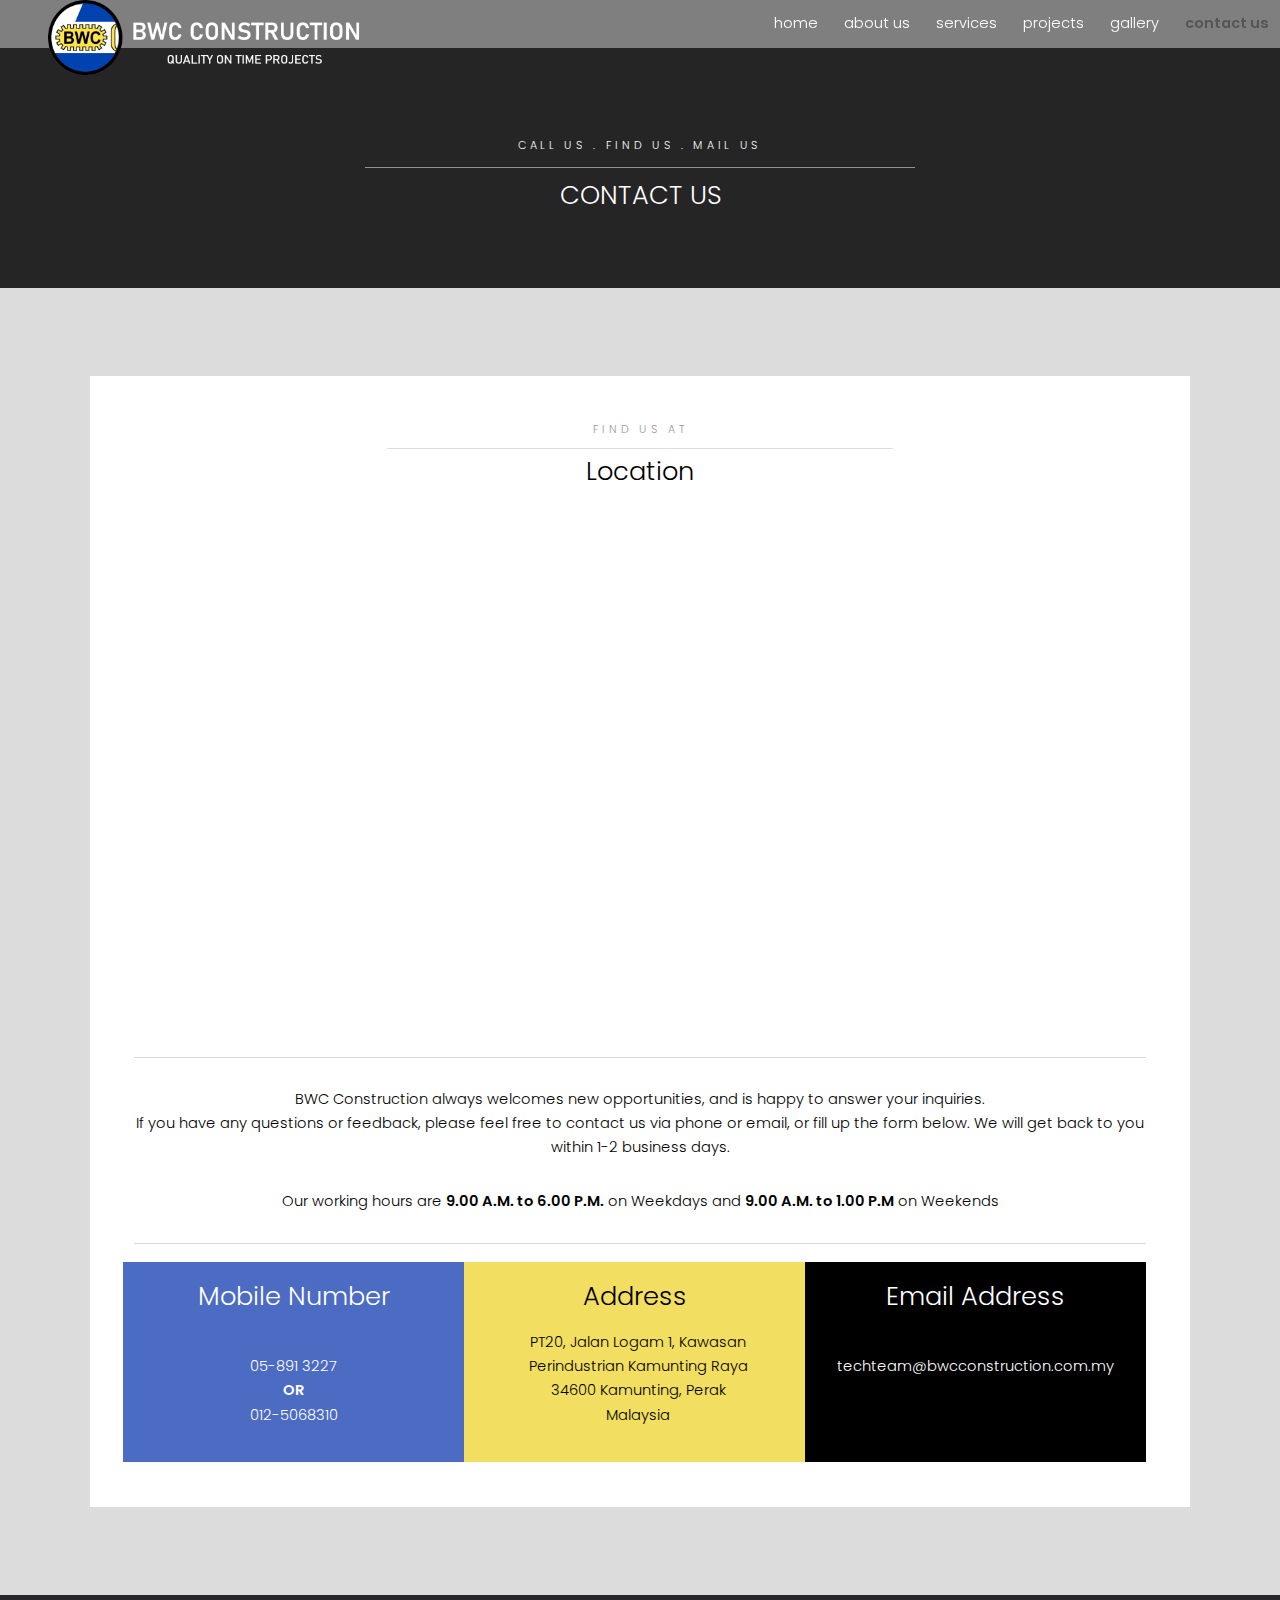
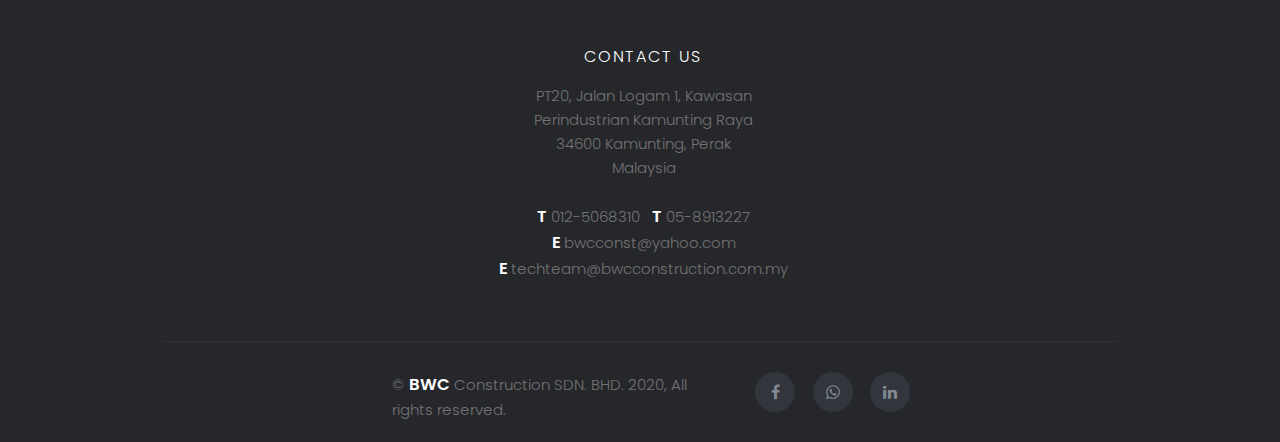
<file: contact.html>
<!DOCTYPE HTML>
<!--
	Hielo by TEMPLATED
	templated.co @templatedco
	Released for free under the Creative Commons Attribution 3.0 license (templated.co/license)
-->
<html>
	<head>
		<link rel="icon" href="images/icon.ico">
		<title>BWC Construction - Contact Us</title>
		<meta charset="utf-8" />
		<meta name="viewport" content="width=device-width, initial-scale=1" />
		<link rel="stylesheet" href="assets/css/main.css" />
	</head>
	<body class="subpage">

		<header id="header">
				<div class="logo"><a href="index.html"><img class="imgholder" src="images/logo.png"></a></div>
				<a href="index.html" class="big-screen">home</a>
				<a href="about.html" class="big-screen">about us</a>
				<a href="services.html" class="big-screen">services</a>
				<a href="projects.html" class="big-screen">projects</a>
				<a href="gallery.html" class="big-screen">gallery</a>
				<a href="contact.html" class="big-screen"><b>contact us</b></a>
				<a href="#menu" class="small-screen">Menu</a>
			</header>


			<nav id="menu">
				<ul class="links">
					<li><a href="index.html">Home</a></li>
					<li><a href="about.html">About Us</a></li>
					<li><a href="services.html">Services</a></li>
					<li><a href="projects.html">Projects</a></li>
					<li><a href="gallery.html">Gallery</a></li>
				</ul>
			</nav>

		<!-- One -->
			<section id="One" class="wrapper style3">
				<div class="inner">
					<header class="align-center">
						<p style="color: white">Call Us . Find Us .  Mail Us</p>
						<h2>CONTACT US</h2>
					</header>
				</div>
			</section>

		<!-- Two -->
			<section id="two" class="wrapper style2">
				<div class="inner">
					<div class="box">
						<div class="content">
							<header class="align-center">
								<p>Find us at </p>
								<h2>Location</h2>
							</header>
							<iframe src="https://www.google.com/maps/embed?pb=!1m18!1m12!1m3!1d3975.3500458271765!2d100.7000799153255!3d4.880909641426249!2m3!1f0!2f0!3f0!3m2!1i1024!2i768!4f13.1!3m3!1m2!1s0x31caac04cf61f04f%3A0x65fb4eef9c51ed30!2sBWC%20Construction%20Sdn%20Bhd!5e0!3m2!1sen!2smy!4v1601131247466!5m2!1sen!2smy" width="100%" height="500" frameborder="0" style="border:0;" allowfullscreen="" aria-hidden="false" tabindex="0"></iframe>
							<hr>
							<p style="text-align: center; color:black">BWC Construction always welcomes new opportunities, and is happy to answer your inquiries.<br>If you have any questions or feedback, please feel free to contact us via phone or email, or fill up the form below. We will get back to you within 1-2 business days.</p>
							<p style="text-align: center; color:black">Our working hours are <b>9.00 A.M. to 6.00 P.M.</b> on Weekdays and <b>9.00 A.M. to 1.00 P.M</b> on Weekends</p>
							<hr>
							<div class="box alt">
								<div class="row 50% uniform">
									<div class="4u mobile-resize" style="background-color: #4c6bc3; padding: 15px 5px 5px 5px; min-height: 200px;">
										<h2 style="text-align: center ; color:white">Mobile Number</h2>
										<br>
										<p style="text-align: center; color:white" > 05-891 3227 <br> <b style="color:white"> OR </b> <br>

											012-5068310</p>
									</div>
									<div class="4u mobile-resize" style="background-color: #f2de60; padding: 15px 5px 5px 5px; min-height: 200px;">
										<h2 style="color: black; text-align: center">Address</h2>
										<ul class="footer-links">
							              <li style="color: black;text-align: center;">PT20, Jalan Logam 1, Kawasan</li>
							              <li style="color: black;text-align: center;">Perindustrian Kamunting Raya</li>
							              <li style="color: black;text-align: center;">34600 Kamunting, Perak</li>
							              <li style="color: black;text-align: center;">Malaysia</li>
							            </ul>
									</div>
									<div class="4u$ mobile-resize" style="background-color: black; padding: 15px 5px 5px 5px; min-height: 200px;">
										<h2 style="text-align: center; color:white">Email Address</h2>
										<br>
										<p style="text-align: center; color:white">
											techteam@bwcconstruction.com.my</p>
									</div>								
								</div>
							</div>
						</div>
					</div>
				</div>
			</section>

		<footer class="site-footer">
	      <div class="container">
	        <div class="row">
	          <div style="width: 100%">
	            <h6 style="text-align: center;">&nbsp;CONTACT US</h6>

	            <ul class="footer-links">
	              <li style="text-align: center;">PT20, Jalan Logam 1, Kawasan</li>
	              <li style="text-align: center;">Perindustrian Kamunting Raya</li>
	              <li style="text-align: center;">34600 Kamunting, Perak</li>
	              <li style="text-align: center;">Malaysia</li>
	              <br>
	              <li style="text-align: center;"><b style="zoom: 1.1; color:white">T</b> 012-5068310 &nbsp; <b style="zoom: 1.1; color:white">T</b> 05-8913227</li>
	              <li style="text-align: center;"><b style="zoom: 1.1; color:white">E</b> bwcconst@yahoo.com</li>
	              <li style="text-align: center;"><b style="zoom: 1.1; color:white">E</b> techteam@bwcconstruction.com.my</li>
	            </ul>
	          </div>
	        </div>
	        <hr>
	      </div>
	      <div class="container">
	        <div class="row footer_style">
	          <div style="width: 320px;">
	            <p class="copyright-text" >&copy; <b style="zoom: 1.1; color:white">BWC</b> Construction SDN. BHD. 2020, All rights reserved.
	            </p>
	          </div>

	          <div class="cust_icon">
	            <ul class="social-icons">
	              <li><a href="https://www.facebook.com/bwc8310/" class="icon fa-facebook"><span class="label">Facebook</span></a></li>
				<li><a href="https://wa.me/60125068310" target="_blank" class="icon fa-whatsapp"><span class="label">Facebook</span></a></li>
				<li><a href="https://www.linkedin.com/company/bwcconstruction/" class="icon fa-linkedin"><span class="label">Email</span></a></li>  
	            </ul>
	          </div>
	        </div>
	      </div>
	</footer>

		<!-- Scripts -->
			<script src="assets/js/jquery.min.js"></script>
			<script src="assets/js/jquery.scrollex.min.js"></script>
			<script src="assets/js/skel.min.js"></script>
			<script src="assets/js/util.js"></script>
			<script src="assets/js/main.js"></script>

	</body>
</html>
</file>
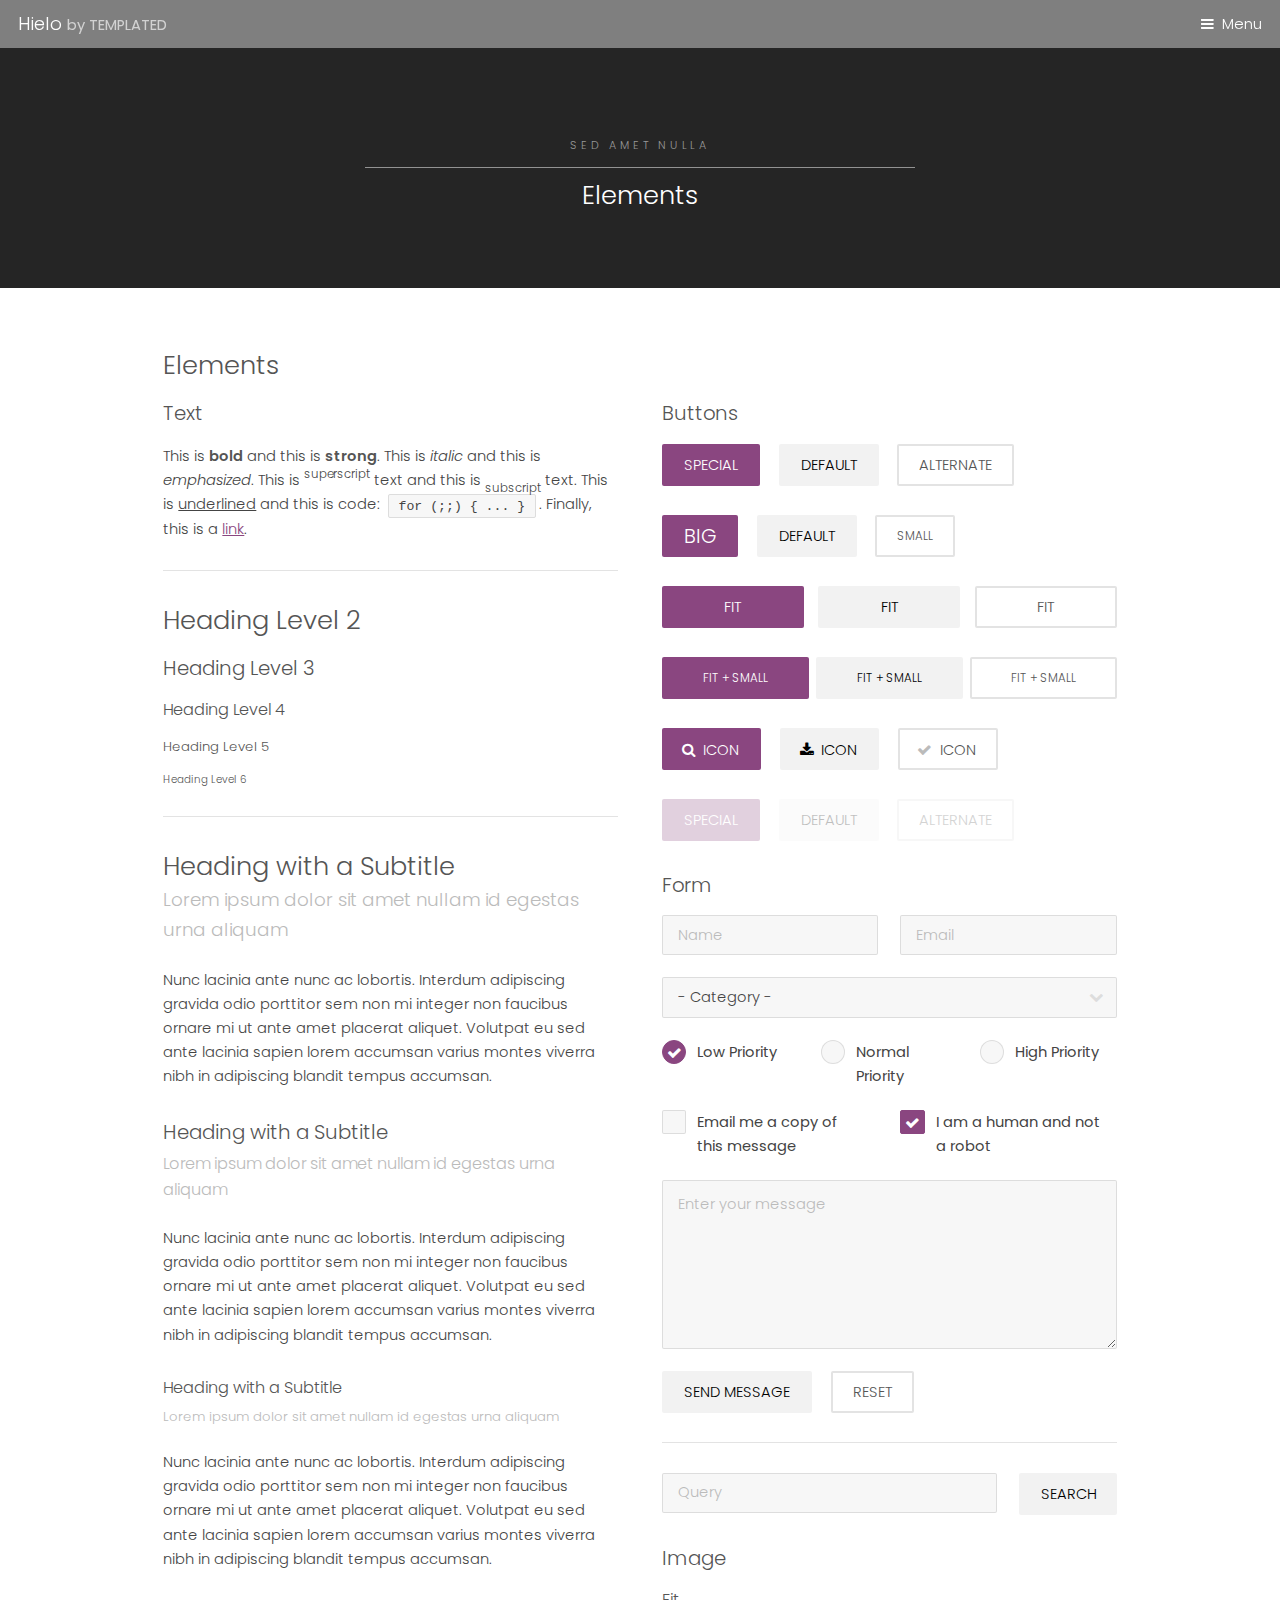
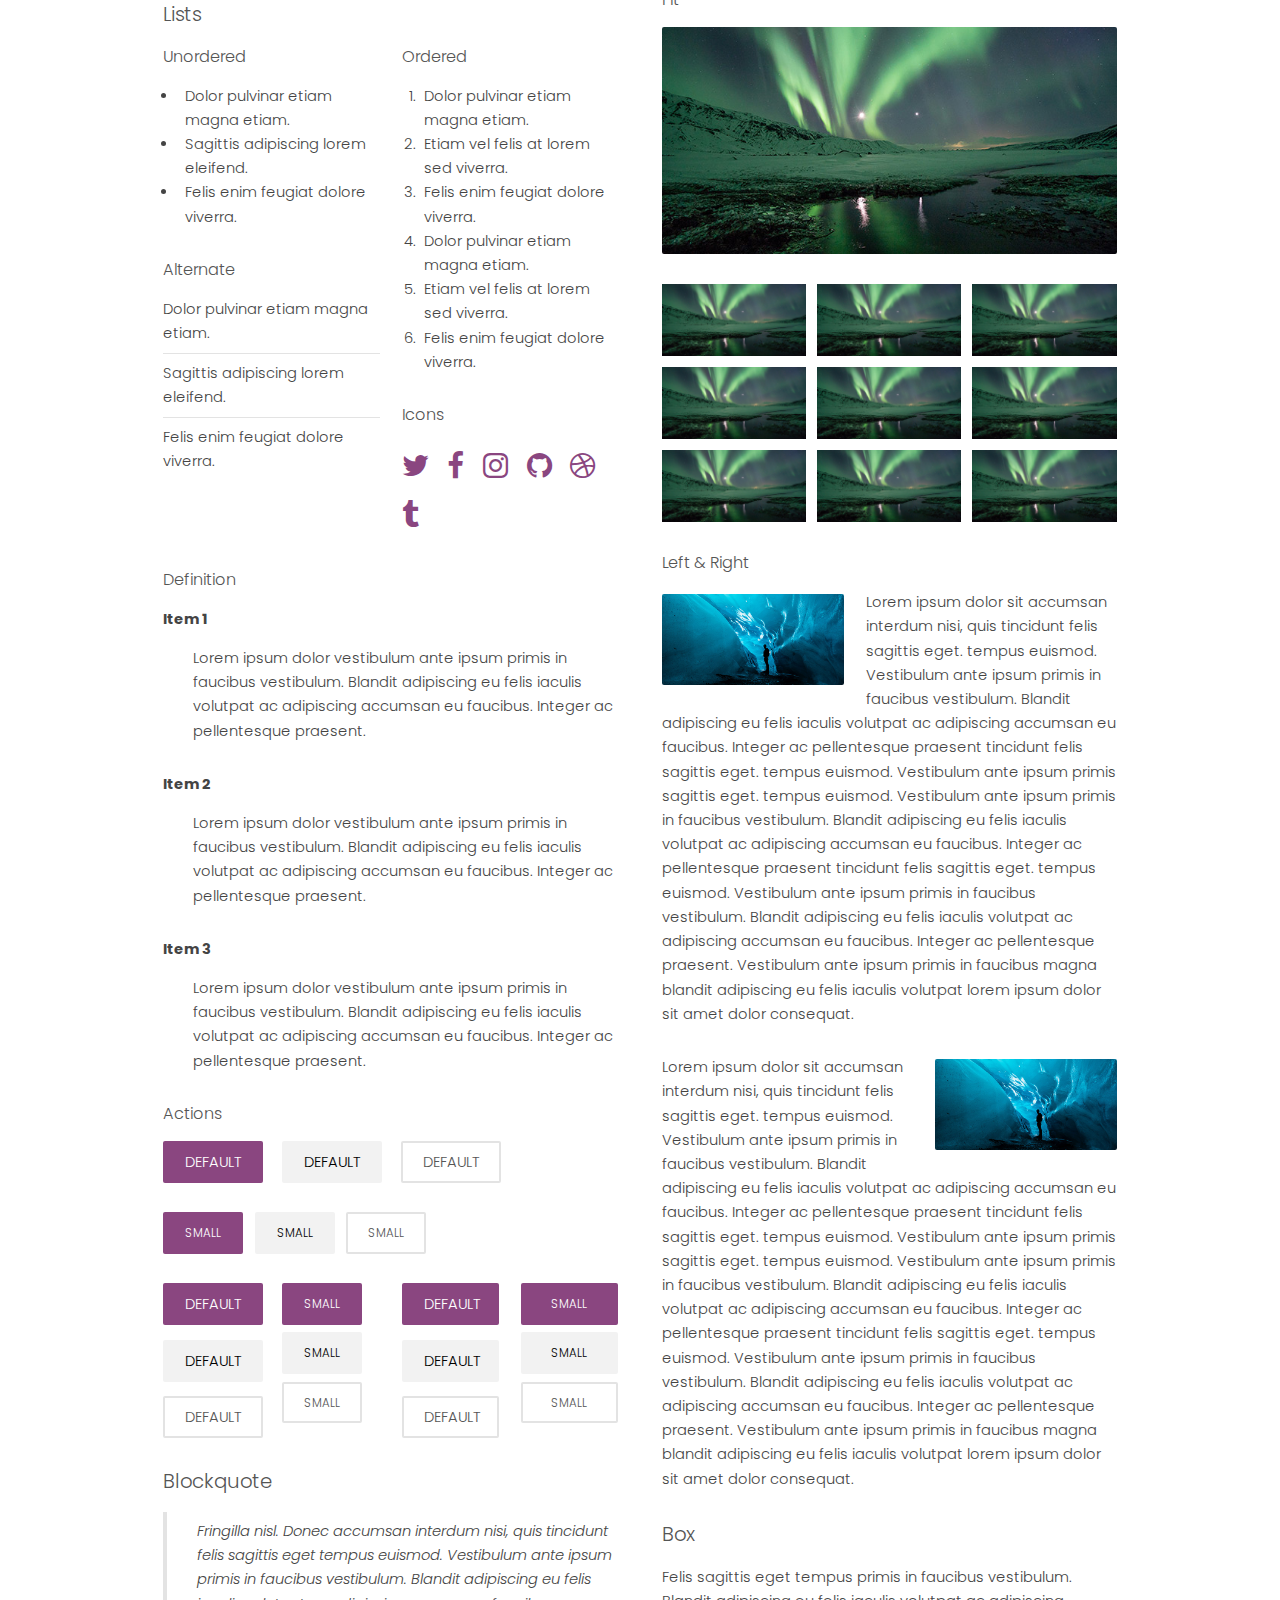
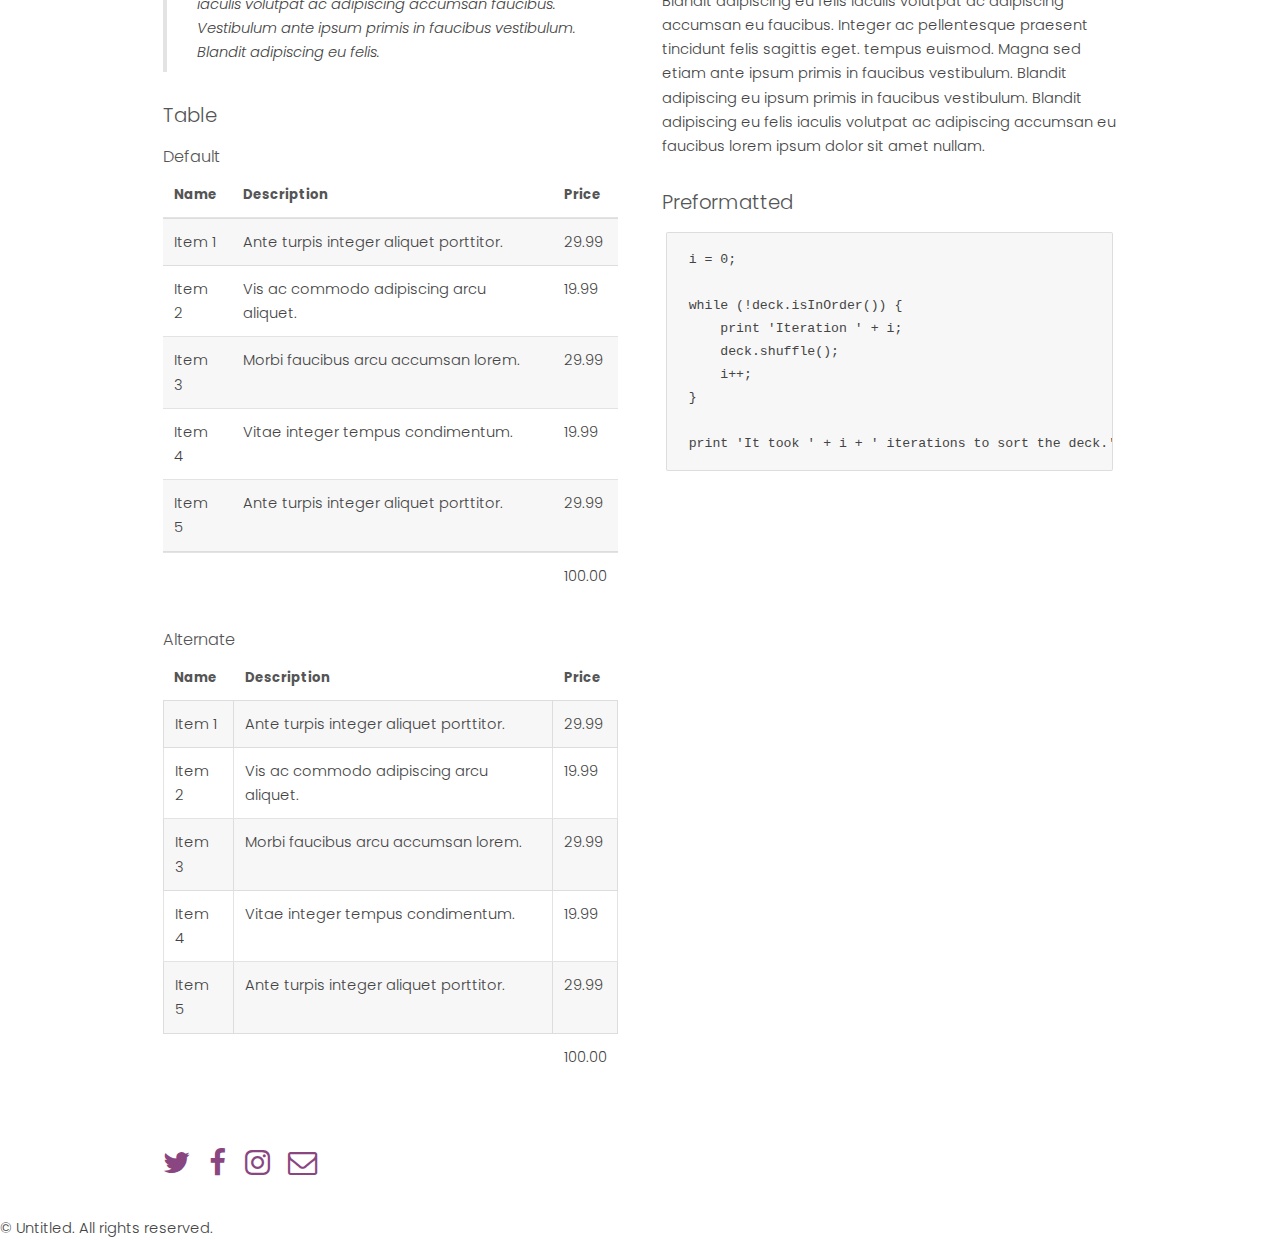
<file: elements.html>
<!DOCTYPE HTML>
<!--
	Hielo by TEMPLATED
	templated.co @templatedco
	Released for free under the Creative Commons Attribution 3.0 license (templated.co/license)
-->
<html>
	<head>
		<title>Hielo by TEMPLATED</title>
		<meta charset="utf-8" />
		<meta name="viewport" content="width=device-width, initial-scale=1" />
		<link rel="stylesheet" href="assets/css/main.css" />
	</head>
	<body class="subpage">

		<!-- Header -->
			<header id="header">
				<div class="logo"><a href="index.html">Hielo <span>by TEMPLATED</span></a></div>
				<a href="#menu">Menu</a>
			</header>

		<!-- Nav -->
			<nav id="menu">
				<ul class="links">
					<li><a href="index.html">Home</a></li>
					<li><a href="generic.html">Generic</a></li>
					<li><a href="elements.html">Elements</a></li>
				</ul>
			</nav>

		<!-- One -->
			<section id="One" class="wrapper style3">
				<div class="inner">
					<header class="align-center">
						<p>Sed amet nulla</p>
						<h2>Elements</h2>
					</header>
				</div>
			</section>

		<!-- Main -->
			<div id="main" class="container">

				<!-- Elements -->
					<h2 id="elements">Elements</h2>
					<div class="row 200%">
						<div class="6u 12u$(medium)">

							<!-- Text stuff -->
								<h3>Text</h3>
								<p>This is <b>bold</b> and this is <strong>strong</strong>. This is <i>italic</i> and this is <em>emphasized</em>.
								This is <sup>superscript</sup> text and this is <sub>subscript</sub> text.
								This is <u>underlined</u> and this is code: <code>for (;;) { ... }</code>.
								Finally, this is a <a href="#">link</a>.</p>
								<hr />
								<h2>Heading Level 2</h2>
								<h3>Heading Level 3</h3>
								<h4>Heading Level 4</h4>
								<h5>Heading Level 5</h5>
								<h6>Heading Level 6</h6>
								<hr />
								<header>
									<h2>Heading with a Subtitle</h2>
									<p>Lorem ipsum dolor sit amet nullam id egestas urna aliquam</p>
								</header>
								<p>Nunc lacinia ante nunc ac lobortis. Interdum adipiscing gravida odio porttitor sem non mi integer non faucibus ornare mi ut ante amet placerat aliquet. Volutpat eu sed ante lacinia sapien lorem accumsan varius montes viverra nibh in adipiscing blandit tempus accumsan.</p>
								<header>
									<h3>Heading with a Subtitle</h3>
									<p>Lorem ipsum dolor sit amet nullam id egestas urna aliquam</p>
								</header>
								<p>Nunc lacinia ante nunc ac lobortis. Interdum adipiscing gravida odio porttitor sem non mi integer non faucibus ornare mi ut ante amet placerat aliquet. Volutpat eu sed ante lacinia sapien lorem accumsan varius montes viverra nibh in adipiscing blandit tempus accumsan.</p>
								<header>
									<h4>Heading with a Subtitle</h4>
									<p>Lorem ipsum dolor sit amet nullam id egestas urna aliquam</p>
								</header>
								<p>Nunc lacinia ante nunc ac lobortis. Interdum adipiscing gravida odio porttitor sem non mi integer non faucibus ornare mi ut ante amet placerat aliquet. Volutpat eu sed ante lacinia sapien lorem accumsan varius montes viverra nibh in adipiscing blandit tempus accumsan.</p>

							<!-- Lists -->
								<h3>Lists</h3>
								<div class="row">
									<div class="6u 12u$(small)">

										<h4>Unordered</h4>
										<ul>
											<li>Dolor pulvinar etiam magna etiam.</li>
											<li>Sagittis adipiscing lorem eleifend.</li>
											<li>Felis enim feugiat dolore viverra.</li>
										</ul>

										<h4>Alternate</h4>
										<ul class="alt">
											<li>Dolor pulvinar etiam magna etiam.</li>
											<li>Sagittis adipiscing lorem eleifend.</li>
											<li>Felis enim feugiat dolore viverra.</li>
										</ul>

									</div>
									<div class="6u$ 12u$(small)">

										<h4>Ordered</h4>
										<ol>
											<li>Dolor pulvinar etiam magna etiam.</li>
											<li>Etiam vel felis at lorem sed viverra.</li>
											<li>Felis enim feugiat dolore viverra.</li>
											<li>Dolor pulvinar etiam magna etiam.</li>
											<li>Etiam vel felis at lorem sed viverra.</li>
											<li>Felis enim feugiat dolore viverra.</li>
										</ol>

										<h4>Icons</h4>
										<ul class="icons">
											<li><a href="#" class="icon fa-twitter"><span class="label">Twitter</span></a></li>
											<li><a href="#" class="icon fa-facebook"><span class="label">Facebook</span></a></li>
											<li><a href="#" class="icon fa-instagram"><span class="label">Instagram</span></a></li>
											<li><a href="#" class="icon fa-github"><span class="label">Github</span></a></li>
											<li><a href="#" class="icon fa-dribbble"><span class="label">Dribbble</span></a></li>
											<li><a href="#" class="icon fa-tumblr"><span class="label">Tumblr</span></a></li>
										</ul>

									</div>
								</div>
								<h4>Definition</h4>
								<dl>
									<dt>Item 1</dt>
									<dd>
										<p>Lorem ipsum dolor vestibulum ante ipsum primis in faucibus vestibulum. Blandit adipiscing eu felis iaculis volutpat ac adipiscing accumsan eu faucibus. Integer ac pellentesque praesent.</p>
									</dd>
									<dt>Item 2</dt>
									<dd>
										<p>Lorem ipsum dolor vestibulum ante ipsum primis in faucibus vestibulum. Blandit adipiscing eu felis iaculis volutpat ac adipiscing accumsan eu faucibus. Integer ac pellentesque praesent.</p>
									</dd>
									<dt>Item 3</dt>
									<dd>
										<p>Lorem ipsum dolor vestibulum ante ipsum primis in faucibus vestibulum. Blandit adipiscing eu felis iaculis volutpat ac adipiscing accumsan eu faucibus. Integer ac pellentesque praesent.</p>
									</dd>
								</dl>

								<h4>Actions</h4>
								<ul class="actions">
									<li><a href="#" class="button special">Default</a></li>
									<li><a href="#" class="button">Default</a></li>
									<li><a href="#" class="button alt">Default</a></li>
								</ul>
								<ul class="actions small">
									<li><a href="#" class="button special small">Small</a></li>
									<li><a href="#" class="button small">Small</a></li>
									<li><a href="#" class="button alt small">Small</a></li>
								</ul>
								<div class="row">
									<div class="3u 12u$(small)">
										<ul class="actions vertical">
											<li><a href="#" class="button special">Default</a></li>
											<li><a href="#" class="button">Default</a></li>
											<li><a href="#" class="button alt">Default</a></li>
										</ul>
									</div>
									<div class="3u 12u$(small)">
										<ul class="actions vertical small">
											<li><a href="#" class="button special small">Small</a></li>
											<li><a href="#" class="button small">Small</a></li>
											<li><a href="#" class="button alt small">Small</a></li>
										</ul>
									</div>
									<div class="3u 12u$(small)">
										<ul class="actions vertical">
											<li><a href="#" class="button special fit">Default</a></li>
											<li><a href="#" class="button fit">Default</a></li>
											<li><a href="#" class="button alt fit">Default</a></li>
										</ul>
									</div>
									<div class="3u$ 12u$(small)">
										<ul class="actions vertical small">
											<li><a href="#" class="button special small fit">Small</a></li>
											<li><a href="#" class="button small fit">Small</a></li>
											<li><a href="#" class="button alt small fit">Small</a></li>
										</ul>
									</div>
								</div>

							<!-- Blockquote -->
								<h3>Blockquote</h3>
								<blockquote>Fringilla nisl. Donec accumsan interdum nisi, quis tincidunt felis sagittis eget tempus euismod. Vestibulum ante ipsum primis in faucibus vestibulum. Blandit adipiscing eu felis iaculis volutpat ac adipiscing accumsan faucibus. Vestibulum ante ipsum primis in faucibus vestibulum. Blandit adipiscing eu felis.</blockquote>

							<!-- Table -->
								<h3>Table</h3>

								<h4>Default</h4>
								<div class="table-wrapper">
									<table>
										<thead>
											<tr>
												<th>Name</th>
												<th>Description</th>
												<th>Price</th>
											</tr>
										</thead>
										<tbody>
											<tr>
												<td>Item 1</td>
												<td>Ante turpis integer aliquet porttitor.</td>
												<td>29.99</td>
											</tr>
											<tr>
												<td>Item 2</td>
												<td>Vis ac commodo adipiscing arcu aliquet.</td>
												<td>19.99</td>
											</tr>
											<tr>
												<td>Item 3</td>
												<td> Morbi faucibus arcu accumsan lorem.</td>
												<td>29.99</td>
											</tr>
											<tr>
												<td>Item 4</td>
												<td>Vitae integer tempus condimentum.</td>
												<td>19.99</td>
											</tr>
											<tr>
												<td>Item 5</td>
												<td>Ante turpis integer aliquet porttitor.</td>
												<td>29.99</td>
											</tr>
										</tbody>
										<tfoot>
											<tr>
												<td colspan="2"></td>
												<td>100.00</td>
											</tr>
										</tfoot>
									</table>
								</div>

								<h4>Alternate</h4>
								<div class="table-wrapper">
									<table class="alt">
										<thead>
											<tr>
												<th>Name</th>
												<th>Description</th>
												<th>Price</th>
											</tr>
										</thead>
										<tbody>
											<tr>
												<td>Item 1</td>
												<td>Ante turpis integer aliquet porttitor.</td>
												<td>29.99</td>
											</tr>
											<tr>
												<td>Item 2</td>
												<td>Vis ac commodo adipiscing arcu aliquet.</td>
												<td>19.99</td>
											</tr>
											<tr>
												<td>Item 3</td>
												<td> Morbi faucibus arcu accumsan lorem.</td>
												<td>29.99</td>
											</tr>
											<tr>
												<td>Item 4</td>
												<td>Vitae integer tempus condimentum.</td>
												<td>19.99</td>
											</tr>
											<tr>
												<td>Item 5</td>
												<td>Ante turpis integer aliquet porttitor.</td>
												<td>29.99</td>
											</tr>
										</tbody>
										<tfoot>
											<tr>
												<td colspan="2"></td>
												<td>100.00</td>
											</tr>
										</tfoot>
									</table>
								</div>

						</div>
						<div class="6u$ 12u$(medium)">

							<!-- Buttons -->
								<h3>Buttons</h3>
								<ul class="actions">
									<li><a href="#" class="button special">Special</a></li>
									<li><a href="#" class="button">Default</a></li>
									<li><a href="#" class="button alt">Alternate</a></li>
								</ul>
								<ul class="actions">
									<li><a href="#" class="button special big">Big</a></li>
									<li><a href="#" class="button">Default</a></li>
									<li><a href="#" class="button alt small">Small</a></li>
								</ul>
								<ul class="actions fit">
									<li><a href="#" class="button special fit">Fit</a></li>
									<li><a href="#" class="button fit">Fit</a></li>
									<li><a href="#" class="button alt fit">Fit</a></li>
								</ul>
								<ul class="actions fit small">
									<li><a href="#" class="button special fit small">Fit + Small</a></li>
									<li><a href="#" class="button fit small">Fit + Small</a></li>
									<li><a href="#" class="button alt fit small">Fit + Small</a></li>
								</ul>
								<ul class="actions">
									<li><a href="#" class="button special icon fa-search">Icon</a></li>
									<li><a href="#" class="button icon fa-download">Icon</a></li>
									<li><a href="#" class="button alt icon fa-check">Icon</a></li>
								</ul>
								<ul class="actions">
									<li><span class="button special disabled">Special</span></li>
									<li><span class="button disabled">Default</span></li>
									<li><span class="button alt disabled">Alternate</span></li>
								</ul>

							<!-- Form -->
								<h3>Form</h3>

								<form method="post" action="#">
									<div class="row uniform">
										<div class="6u 12u$(xsmall)">
											<input type="text" name="name" id="name" value="" placeholder="Name" />
										</div>
										<div class="6u$ 12u$(xsmall)">
											<input type="email" name="email" id="email" value="" placeholder="Email" />
										</div>
										<!-- Break -->
										<div class="12u$">
											<div class="select-wrapper">
												<select name="category" id="category">
													<option value="">- Category -</option>
													<option value="1">Manufacturing</option>
													<option value="1">Shipping</option>
													<option value="1">Administration</option>
													<option value="1">Human Resources</option>
												</select>
											</div>
										</div>
										<!-- Break -->
										<div class="4u 12u$(small)">
											<input type="radio" id="priority-low" name="priority" checked>
											<label for="priority-low">Low Priority</label>
										</div>
										<div class="4u 12u$(small)">
											<input type="radio" id="priority-normal" name="priority">
											<label for="priority-normal">Normal Priority</label>
										</div>
										<div class="4u$ 12u$(small)">
											<input type="radio" id="priority-high" name="priority">
											<label for="priority-high">High Priority</label>
										</div>
										<!-- Break -->
										<div class="6u 12u$(small)">
											<input type="checkbox" id="copy" name="copy">
											<label for="copy">Email me a copy of this message</label>
										</div>
										<div class="6u$ 12u$(small)">
											<input type="checkbox" id="human" name="human" checked>
											<label for="human">I am a human and not a robot</label>
										</div>
										<!-- Break -->
										<div class="12u$">
											<textarea name="message" id="message" placeholder="Enter your message" rows="6"></textarea>
										</div>
										<!-- Break -->
										<div class="12u$">
											<ul class="actions">
												<li><input type="submit" value="Send Message" /></li>
												<li><input type="reset" value="Reset" class="alt" /></li>
											</ul>
										</div>
									</div>
								</form>

								<hr />

								<form method="post" action="#">
									<div class="row uniform">
										<div class="9u 12u$(small)">
											<input type="text" name="query" id="query" value="" placeholder="Query" />
										</div>
										<div class="3u$ 12u$(small)">
											<input type="submit" value="Search" class="fit" />
										</div>
									</div>
								</form>

							<!-- Image -->
								<h3>Image</h3>

								<h4>Fit</h4>
								<span class="image fit"><img src="images/pic01.jpg" alt="" /></span>
								<div class="box alt">
									<div class="row 50% uniform">
										<div class="4u"><span class="image fit"><img src="images/pic01.jpg" alt="" /></span></div>
										<div class="4u"><span class="image fit"><img src="images/pic01.jpg" alt="" /></span></div>
										<div class="4u$"><span class="image fit"><img src="images/pic01.jpg" alt="" /></span></div>
										<!-- Break -->
										<div class="4u"><span class="image fit"><img src="images/pic01.jpg" alt="" /></span></div>
										<div class="4u"><span class="image fit"><img src="images/pic01.jpg" alt="" /></span></div>
										<div class="4u$"><span class="image fit"><img src="images/pic01.jpg" alt="" /></span></div>
										<!-- Break -->
										<div class="4u"><span class="image fit"><img src="images/pic01.jpg" alt="" /></span></div>
										<div class="4u"><span class="image fit"><img src="images/pic01.jpg" alt="" /></span></div>
										<div class="4u$"><span class="image fit"><img src="images/pic01.jpg" alt="" /></span></div>
									</div>
								</div>

								<h4>Left &amp; Right</h4>
								<p><span class="image left"><img src="images/pic02.jpg" alt="" /></span>Lorem ipsum dolor sit accumsan interdum nisi, quis tincidunt felis sagittis eget. tempus euismod. Vestibulum ante ipsum primis in faucibus vestibulum. Blandit adipiscing eu felis iaculis volutpat ac adipiscing accumsan eu faucibus. Integer ac pellentesque praesent tincidunt felis sagittis eget. tempus euismod. Vestibulum ante ipsum primis sagittis eget. tempus euismod. Vestibulum ante ipsum primis in faucibus vestibulum. Blandit adipiscing eu felis iaculis volutpat ac adipiscing accumsan eu faucibus. Integer ac pellentesque praesent tincidunt felis sagittis eget. tempus euismod. Vestibulum ante ipsum primis in faucibus vestibulum. Blandit adipiscing eu felis iaculis volutpat ac adipiscing accumsan eu faucibus. Integer ac pellentesque praesent. Vestibulum ante ipsum primis in faucibus magna blandit adipiscing eu felis iaculis volutpat lorem ipsum dolor sit amet dolor consequat.</p>
								<p><span class="image right"><img src="images/pic02.jpg" alt="" /></span>Lorem ipsum dolor sit accumsan interdum nisi, quis tincidunt felis sagittis eget. tempus euismod. Vestibulum ante ipsum primis in faucibus vestibulum. Blandit adipiscing eu felis iaculis volutpat ac adipiscing accumsan eu faucibus. Integer ac pellentesque praesent tincidunt felis sagittis eget. tempus euismod. Vestibulum ante ipsum primis sagittis eget. tempus euismod. Vestibulum ante ipsum primis in faucibus vestibulum. Blandit adipiscing eu felis iaculis volutpat ac adipiscing accumsan eu faucibus. Integer ac pellentesque praesent tincidunt felis sagittis eget. tempus euismod. Vestibulum ante ipsum primis in faucibus vestibulum. Blandit adipiscing eu felis iaculis volutpat ac adipiscing accumsan eu faucibus. Integer ac pellentesque praesent. Vestibulum ante ipsum primis in faucibus magna blandit adipiscing eu felis iaculis volutpat lorem ipsum dolor sit amet dolor consequat.</p>

							<!-- Box -->
								<h3>Box</h3>
								<div class="box">
									<p>Felis sagittis eget tempus primis in faucibus vestibulum. Blandit adipiscing eu felis iaculis volutpat ac adipiscing accumsan eu faucibus. Integer ac pellentesque praesent tincidunt felis sagittis eget. tempus euismod. Magna sed etiam ante ipsum primis in faucibus vestibulum. Blandit adipiscing eu ipsum primis in faucibus vestibulum. Blandit adipiscing eu felis iaculis volutpat ac adipiscing accumsan eu faucibus lorem ipsum dolor sit amet nullam.</p>
								</div>

							<!-- Preformatted Code -->
								<h3>Preformatted</h3>
								<pre><code>i = 0;

while (!deck.isInOrder()) {
    print 'Iteration ' + i;
    deck.shuffle();
    i++;
}

print 'It took ' + i + ' iterations to sort the deck.';
</code></pre>

						</div>
					</div>

			</div>

		<!-- Footer -->
			<footer id="footer">
				<div class="container">
					<ul class="icons">
						<li><a href="#" class="icon fa-twitter"><span class="label">Twitter</span></a></li>
						<li><a href="#" class="icon fa-facebook"><span class="label">Facebook</span></a></li>
						<li><a href="#" class="icon fa-instagram"><span class="label">Instagram</span></a></li>
						<li><a href="#" class="icon fa-envelope-o"><span class="label">Email</span></a></li>
					</ul>
				</div>
				<div class="copyright">
					&copy; Untitled. All rights reserved.
				</div>
			</footer>

		<!-- Scripts -->
			<script src="assets/js/jquery.min.js"></script>
			<script src="assets/js/jquery.scrollex.min.js"></script>
			<script src="assets/js/skel.min.js"></script>
			<script src="assets/js/util.js"></script>
			<script src="assets/js/main.js"></script>

	</body>
</html>
</file>
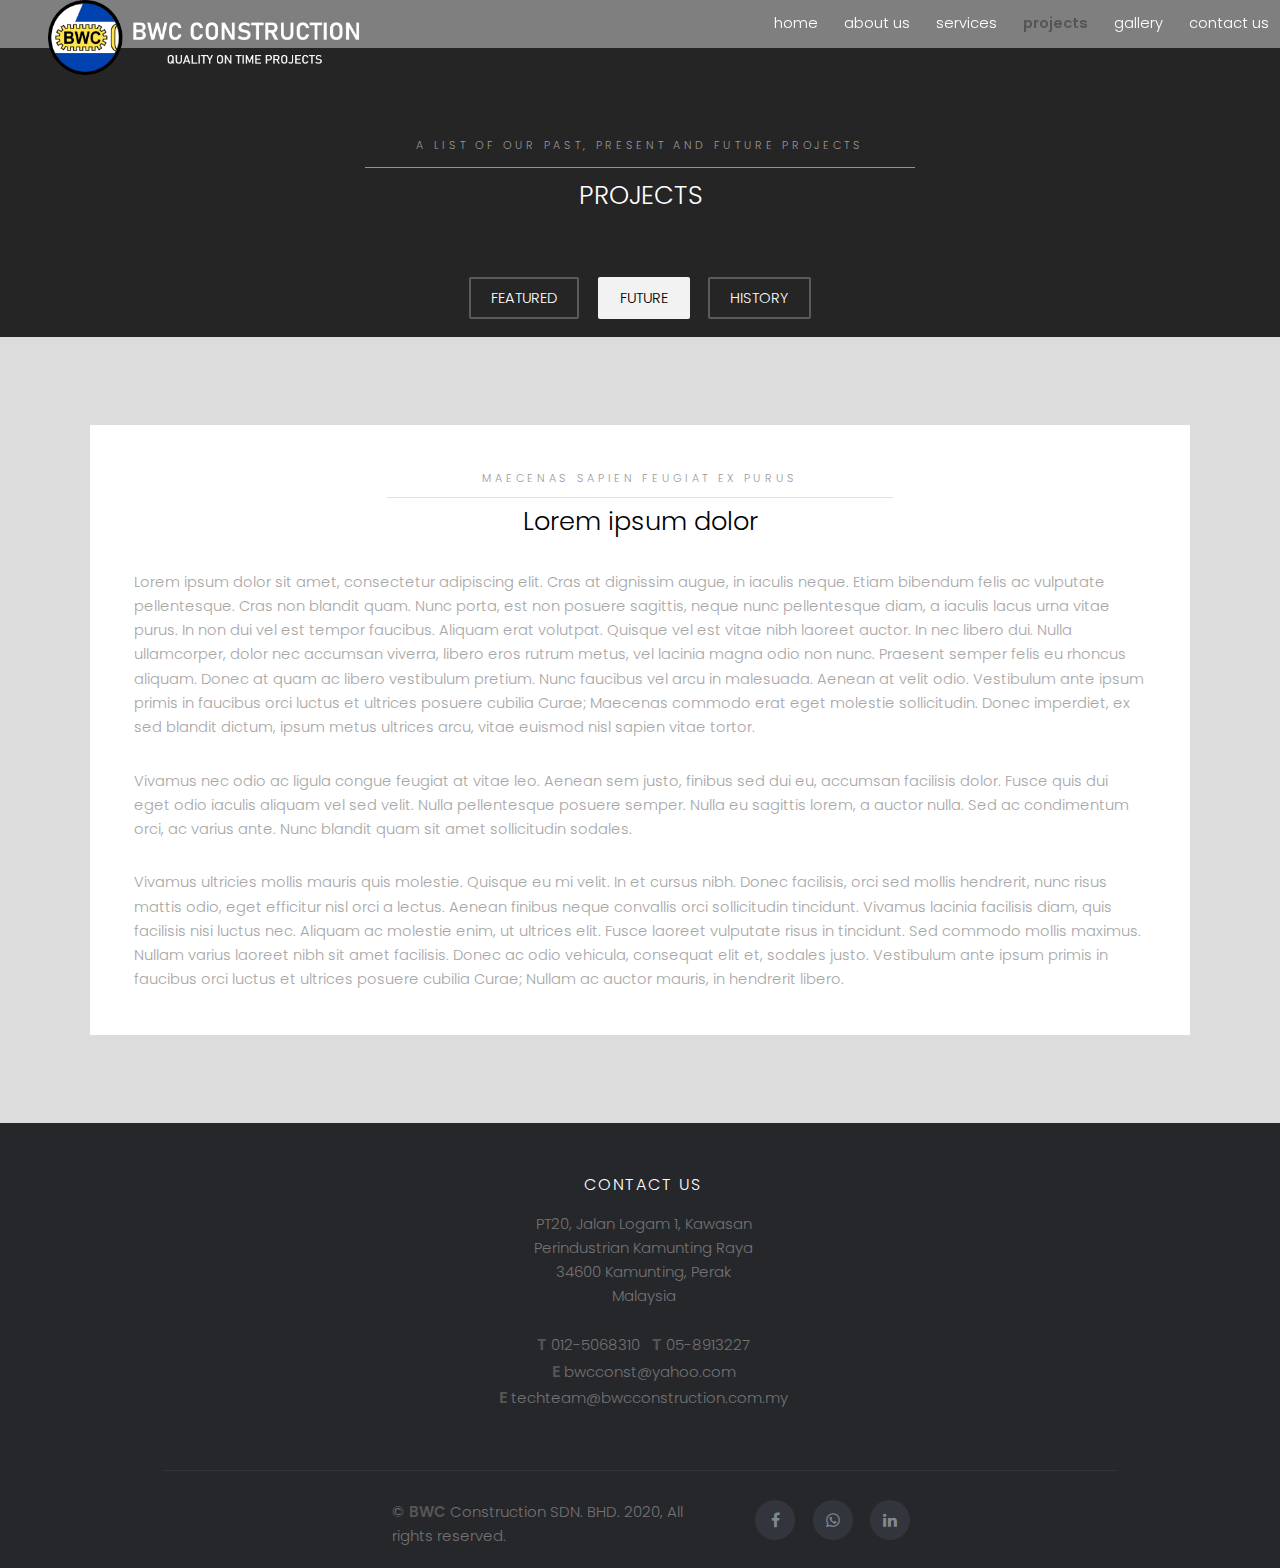
<file: future.html>
<!DOCTYPE HTML>
<!--
	Hielo by TEMPLATED
	templated.co @templatedco
	Released for free under the Creative Commons Attribution 3.0 license (templated.co/license)
-->
<html>
	<head>
		<title>Hielo by TEMPLATED</title>
		<meta charset="utf-8" />
		<meta name="viewport" content="width=device-width, initial-scale=1" />
		<link rel="stylesheet" href="assets/css/main.css" />
	</head>
	<body class="subpage">

		<header id="header">
				<div class="logo"><a href="index.html"><img class="imgholder" src="images/logo.png"></a></div>
				<a href="index.html" class="big-screen">home</a>
				<a href="about.html" class="big-screen">about us</a>
				<a href="services.html" class="big-screen">services</a>
				<a href="projects.html" class="big-screen"><b>projects</b></a>
				<a href="gallery.html" class="big-screen">gallery</a>
				<a href="contact.html" class="big-screen">contact us</a>
				<a href="#menu" class="small-screen">Menu</a>
			</header>


			<nav id="menu">
				<ul class="links">
					<li><a href="index.html">Home</a></li>
					<li><a href="about.html">About Us</a></li>
					<li><a href="#">Services</a></li>
					<li><a href="projects.html">Projects</a></li>
					<li><a href="gallery.html"><b>Gallery</b></a></li>
					<li><a href="contact.html">Contact Us</a></li>
				</ul>
			</nav>

		<!-- One -->
			<section id="One" class="wrapper style3">
				<div class="inner" style="margin-bottom: -70px;">
					<header class="align-center">
						<p>A list of our past, present and future projects</p>
						<h2>PROJECTS</h2>
					</header>
					<br><br>
					<ul class="actions align-center">
						<li><a href="projects.html" class="button alt">Featured</a></li>
						<li><a href="future.html" class="button">Future</a></li>
						<li><a href="history.html" class="button alt">History</a></li>
					</ul>
				</div>
			</section>

		<!-- Two -->
			<section id="two" class="wrapper style2">
				<div class="inner">
					<div class="box">
						<div class="content">
							<header class="align-center">
								<p>maecenas sapien feugiat ex purus</p>
								<h2>Lorem ipsum dolor</h2>
							</header>
							<p>Lorem ipsum dolor sit amet, consectetur adipiscing elit. Cras at dignissim augue, in iaculis neque. Etiam bibendum felis ac vulputate pellentesque. Cras non blandit quam. Nunc porta, est non posuere sagittis, neque nunc pellentesque diam, a iaculis lacus urna vitae purus. In non dui vel est tempor faucibus. Aliquam erat volutpat. Quisque vel est vitae nibh laoreet auctor. In nec libero dui. Nulla ullamcorper, dolor nec accumsan viverra, libero eros rutrum metus, vel lacinia magna odio non nunc. Praesent semper felis eu rhoncus aliquam. Donec at quam ac libero vestibulum pretium. Nunc faucibus vel arcu in malesuada. Aenean at velit odio. Vestibulum ante ipsum primis in faucibus orci luctus et ultrices posuere cubilia Curae; Maecenas commodo erat eget molestie sollicitudin. Donec imperdiet, ex sed blandit dictum, ipsum metus ultrices arcu, vitae euismod nisl sapien vitae tortor.</p>

							<p>Vivamus nec odio ac ligula congue feugiat at vitae leo. Aenean sem justo, finibus sed dui eu, accumsan facilisis dolor. Fusce quis dui eget odio iaculis aliquam vel sed velit. Nulla pellentesque posuere semper. Nulla eu sagittis lorem, a auctor nulla. Sed ac condimentum orci, ac varius ante. Nunc blandit quam sit amet sollicitudin sodales.</p>

							<p>Vivamus ultricies mollis mauris quis molestie. Quisque eu mi velit. In et cursus nibh. Donec facilisis, orci sed mollis hendrerit, nunc risus mattis odio, eget efficitur nisl orci a lectus. Aenean finibus neque convallis orci sollicitudin tincidunt. Vivamus lacinia facilisis diam, quis facilisis nisi luctus nec. Aliquam ac molestie enim, ut ultrices elit. Fusce laoreet vulputate risus in tincidunt. Sed commodo mollis maximus. Nullam varius laoreet nibh sit amet facilisis. Donec ac odio vehicula, consequat elit et, sodales justo. Vestibulum ante ipsum primis in faucibus orci luctus et ultrices posuere cubilia Curae; Nullam ac auctor mauris, in hendrerit libero. </p>

						</div>
					</div>
				</div>
			</section>

		<!-- Footer -->
		<footer class="site-footer">
	      <div class="container">
	        <div class="row">
	          <div style="width: 100%">
	            <h6 style="text-align: center;">&nbsp;CONTACT US</h6>

	            <ul class="footer-links">
	              <li style="text-align: center;">PT20, Jalan Logam 1, Kawasan</li>
	              <li style="text-align: center;">Perindustrian Kamunting Raya</li>
	              <li style="text-align: center;">34600 Kamunting, Perak</li>
	              <li style="text-align: center;">Malaysia</li>
	              <br>
	              <li style="text-align: center;"><b style="zoom: 1.1">T</b> 012-5068310 &nbsp; <b style="zoom: 1.1">T</b> 05-8913227</li>
	              <li style="text-align: center;"><b style="zoom: 1.1">E</b> bwcconst@yahoo.com</li>
	              <li style="text-align: center;"><b style="zoom: 1.1">E</b> techteam@bwcconstruction.com.my</li>
	            </ul>
	          </div>
	        </div>
	        <hr>
	      </div>
	      <div class="container">
	        <div class="row footer_style">
	          <div style="width: 320px;">
	            <p class="copyright-text" >&copy; <b>BWC</b> Construction SDN. BHD. 2020, All rights reserved.
	            </p>
	          </div>

	          <div class="cust_icon">
	            <ul class="social-icons">
	              <li><a href="https://www.facebook.com/bwc8310/" class="icon fa-facebook"><span class="label">Facebook</span></a></li>
				<li><a href="https://wa.me/60125068310" target="_blank" class="icon fa-whatsapp"><span class="label">Facebook</span></a></li>
				<li><a href="https://www.linkedin.com/company/bwcconstruction/" class="icon fa-linkedin"><span class="label">Email</span></a></li>  
	            </ul>
	          </div>
	        </div>
	      </div>
	</footer>

		<!-- Scripts -->
			<script src="assets/js/jquery.min.js"></script>
			<script src="assets/js/jquery.scrollex.min.js"></script>
			<script src="assets/js/skel.min.js"></script>
			<script src="assets/js/util.js"></script>
			<script src="assets/js/main.js"></script>

	</body>
</html>
</file>
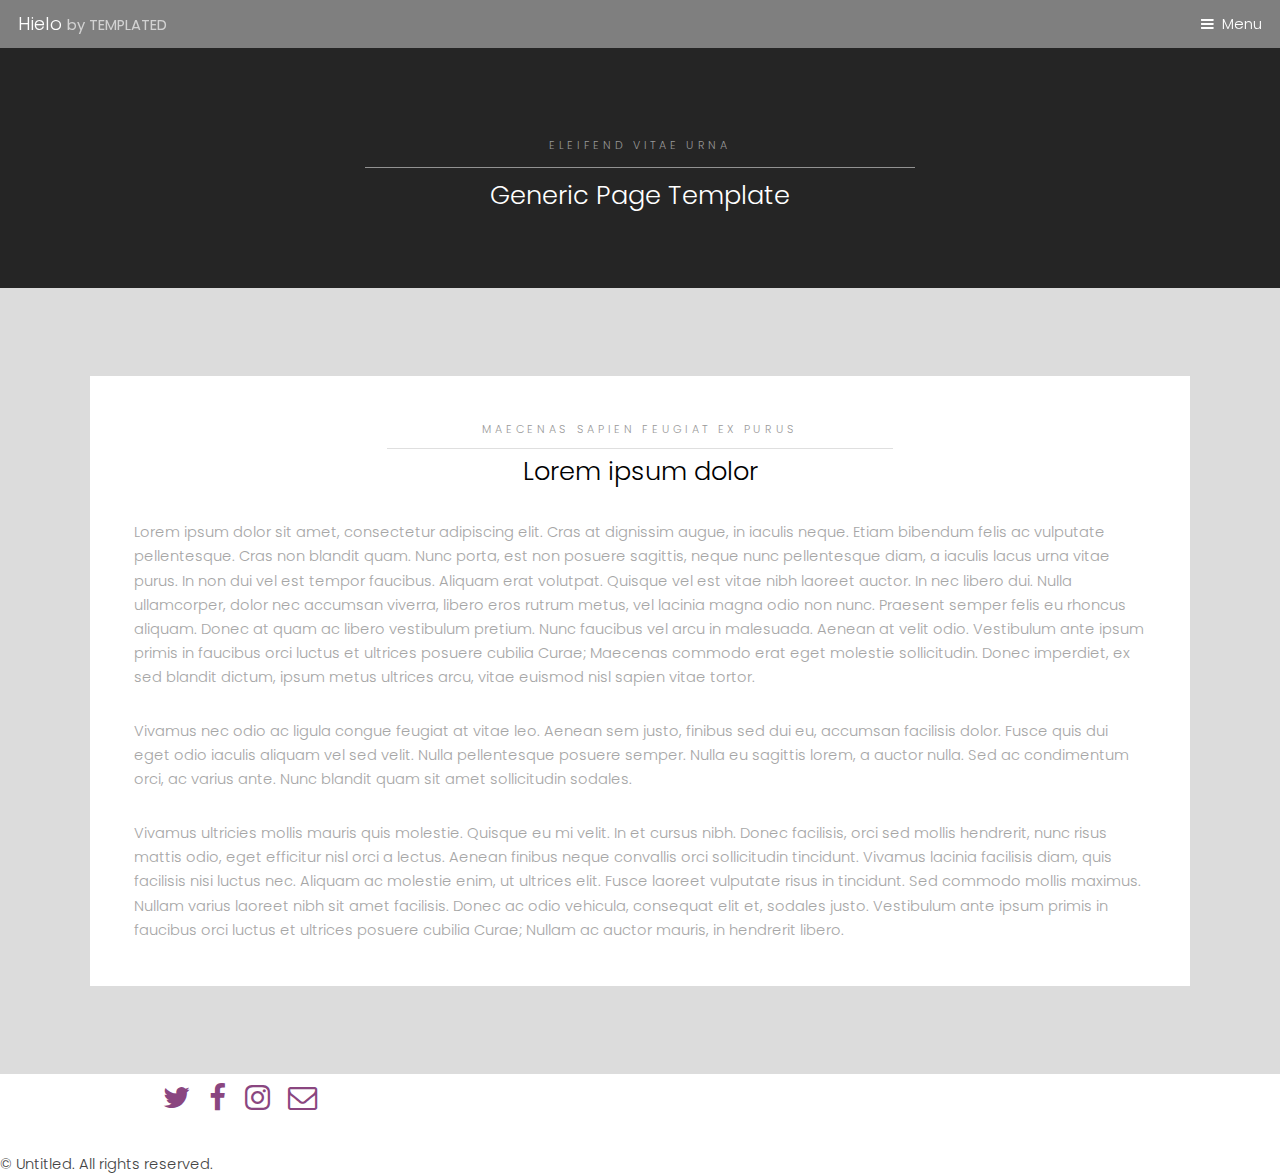
<file: generic.html>
<!DOCTYPE HTML>
<!--
	Hielo by TEMPLATED
	templated.co @templatedco
	Released for free under the Creative Commons Attribution 3.0 license (templated.co/license)
-->
<html>
	<head>
		<title>Hielo by TEMPLATED</title>
		<meta charset="utf-8" />
		<meta name="viewport" content="width=device-width, initial-scale=1" />
		<link rel="stylesheet" href="assets/css/main.css" />
	</head>
	<body class="subpage">

		<!-- Header -->
			<header id="header">
				<div class="logo"><a href="index.html">Hielo <span>by TEMPLATED</span></a></div>
				<a href="#menu">Menu</a>
			</header>

		<!-- Nav -->
			<nav id="menu">
				<ul class="links">
					<li><a href="index.html">Home</a></li>
					<li><a href="generic.html">Generic</a></li>
					<li><a href="elements.html">Elements</a></li>
				</ul>
			</nav>

		<!-- One -->
			<section id="One" class="wrapper style3">
				<div class="inner">
					<header class="align-center">
						<p>Eleifend vitae urna</p>
						<h2>Generic Page Template</h2>
					</header>
				</div>
			</section>

		<!-- Two -->
			<section id="two" class="wrapper style2">
				<div class="inner">
					<div class="box">
						<div class="content">
							<header class="align-center">
								<p>maecenas sapien feugiat ex purus</p>
								<h2>Lorem ipsum dolor</h2>
							</header>
							<p>Lorem ipsum dolor sit amet, consectetur adipiscing elit. Cras at dignissim augue, in iaculis neque. Etiam bibendum felis ac vulputate pellentesque. Cras non blandit quam. Nunc porta, est non posuere sagittis, neque nunc pellentesque diam, a iaculis lacus urna vitae purus. In non dui vel est tempor faucibus. Aliquam erat volutpat. Quisque vel est vitae nibh laoreet auctor. In nec libero dui. Nulla ullamcorper, dolor nec accumsan viverra, libero eros rutrum metus, vel lacinia magna odio non nunc. Praesent semper felis eu rhoncus aliquam. Donec at quam ac libero vestibulum pretium. Nunc faucibus vel arcu in malesuada. Aenean at velit odio. Vestibulum ante ipsum primis in faucibus orci luctus et ultrices posuere cubilia Curae; Maecenas commodo erat eget molestie sollicitudin. Donec imperdiet, ex sed blandit dictum, ipsum metus ultrices arcu, vitae euismod nisl sapien vitae tortor.</p>

							<p>Vivamus nec odio ac ligula congue feugiat at vitae leo. Aenean sem justo, finibus sed dui eu, accumsan facilisis dolor. Fusce quis dui eget odio iaculis aliquam vel sed velit. Nulla pellentesque posuere semper. Nulla eu sagittis lorem, a auctor nulla. Sed ac condimentum orci, ac varius ante. Nunc blandit quam sit amet sollicitudin sodales.</p>

							<p>Vivamus ultricies mollis mauris quis molestie. Quisque eu mi velit. In et cursus nibh. Donec facilisis, orci sed mollis hendrerit, nunc risus mattis odio, eget efficitur nisl orci a lectus. Aenean finibus neque convallis orci sollicitudin tincidunt. Vivamus lacinia facilisis diam, quis facilisis nisi luctus nec. Aliquam ac molestie enim, ut ultrices elit. Fusce laoreet vulputate risus in tincidunt. Sed commodo mollis maximus. Nullam varius laoreet nibh sit amet facilisis. Donec ac odio vehicula, consequat elit et, sodales justo. Vestibulum ante ipsum primis in faucibus orci luctus et ultrices posuere cubilia Curae; Nullam ac auctor mauris, in hendrerit libero. </p>
						</div>
					</div>
				</div>
			</section>

		<!-- Footer -->
			<footer id="footer">
				<div class="container">
					<ul class="icons">
						<li><a href="#" class="icon fa-twitter"><span class="label">Twitter</span></a></li>
						<li><a href="#" class="icon fa-facebook"><span class="label">Facebook</span></a></li>
						<li><a href="#" class="icon fa-instagram"><span class="label">Instagram</span></a></li>
						<li><a href="#" class="icon fa-envelope-o"><span class="label">Email</span></a></li>
					</ul>
				</div>
				<div class="copyright">
					&copy; Untitled. All rights reserved.
				</div>
			</footer>

		<!-- Scripts -->
			<script src="assets/js/jquery.min.js"></script>
			<script src="assets/js/jquery.scrollex.min.js"></script>
			<script src="assets/js/skel.min.js"></script>
			<script src="assets/js/util.js"></script>
			<script src="assets/js/main.js"></script>

	</body>
</html>
</file>
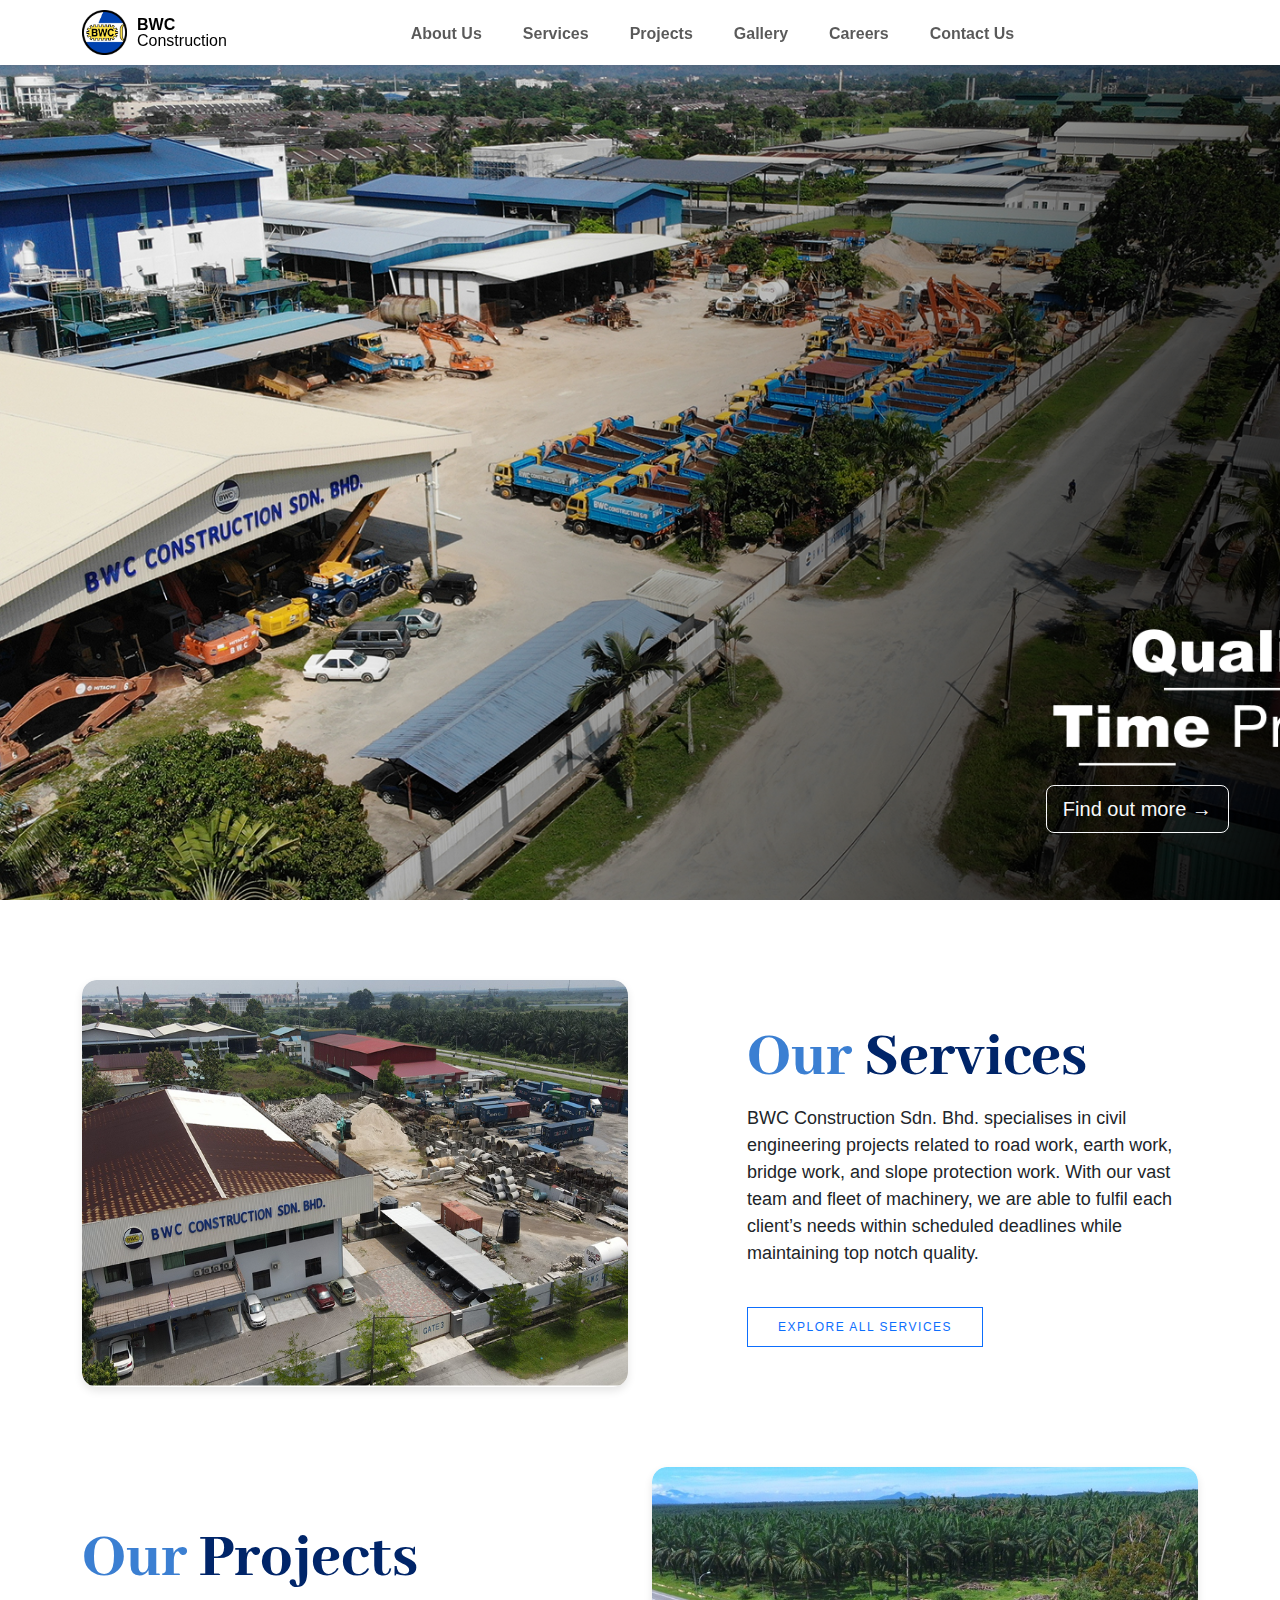
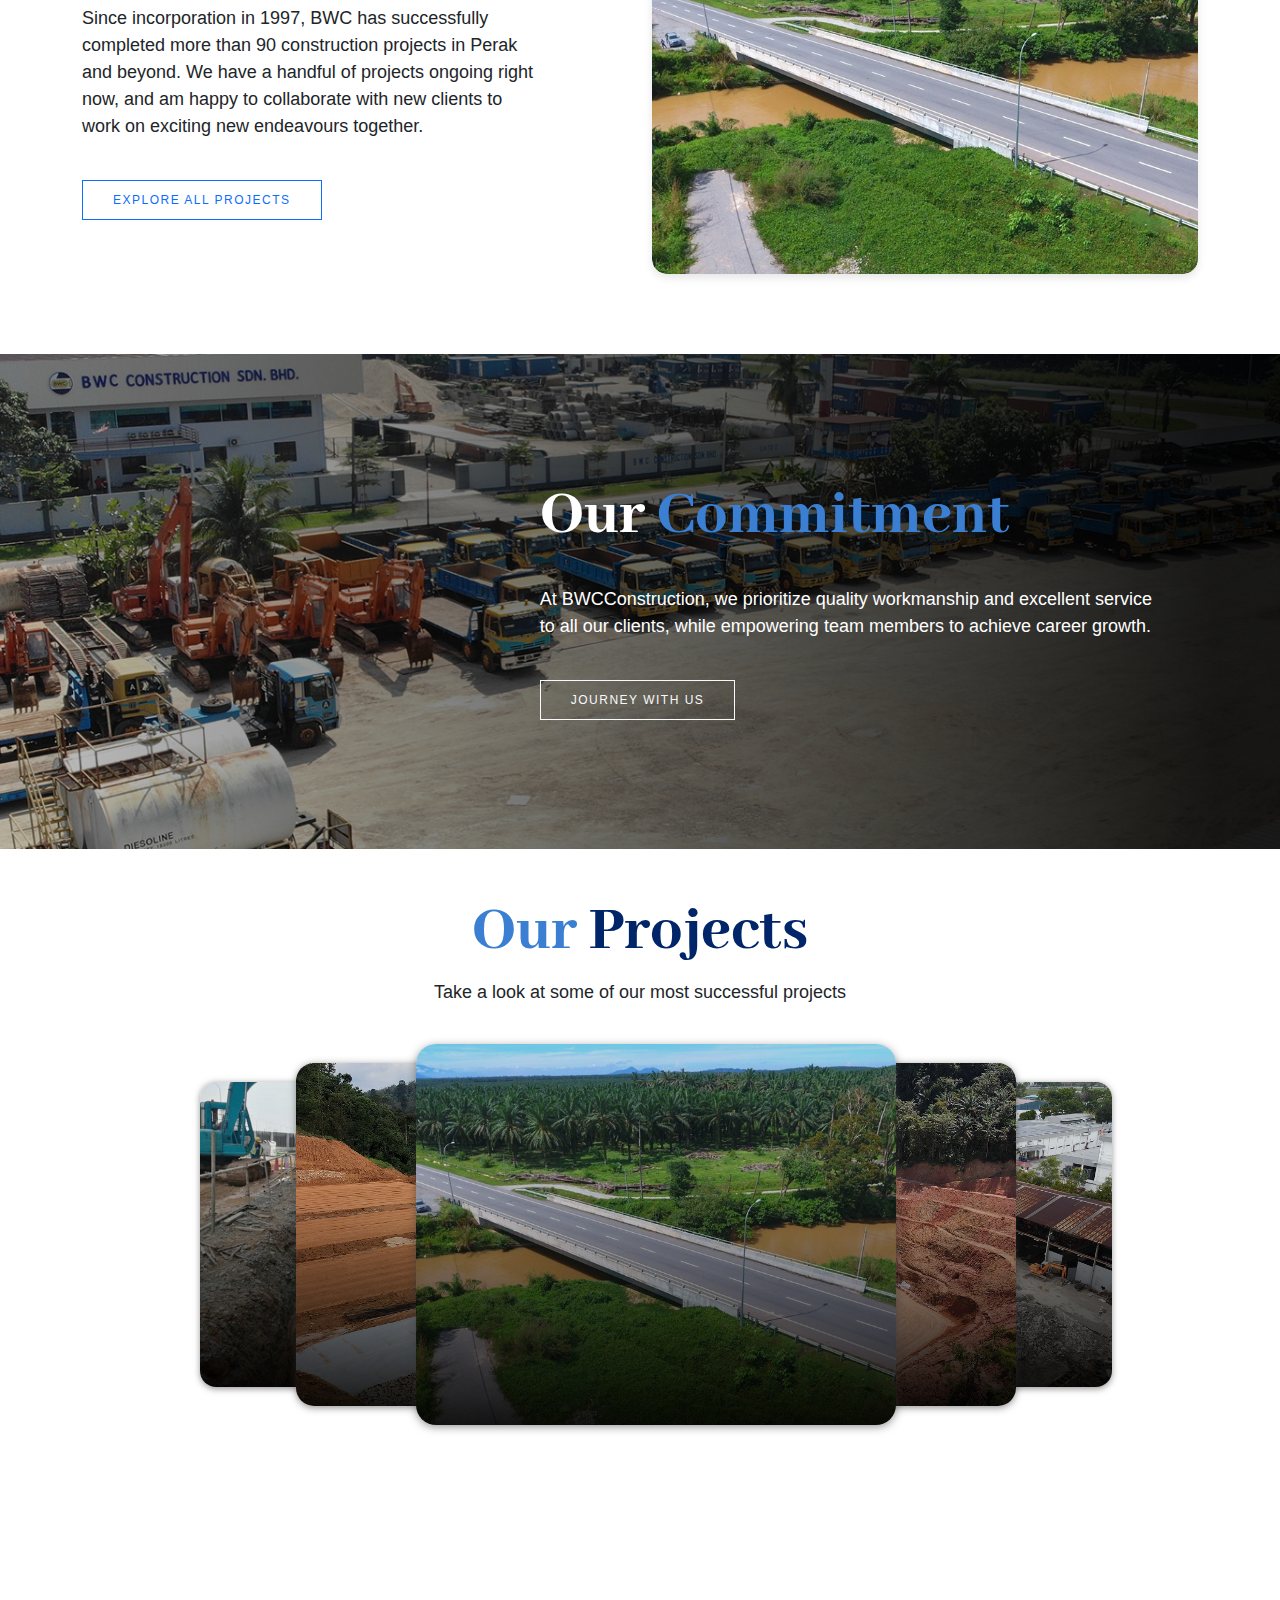
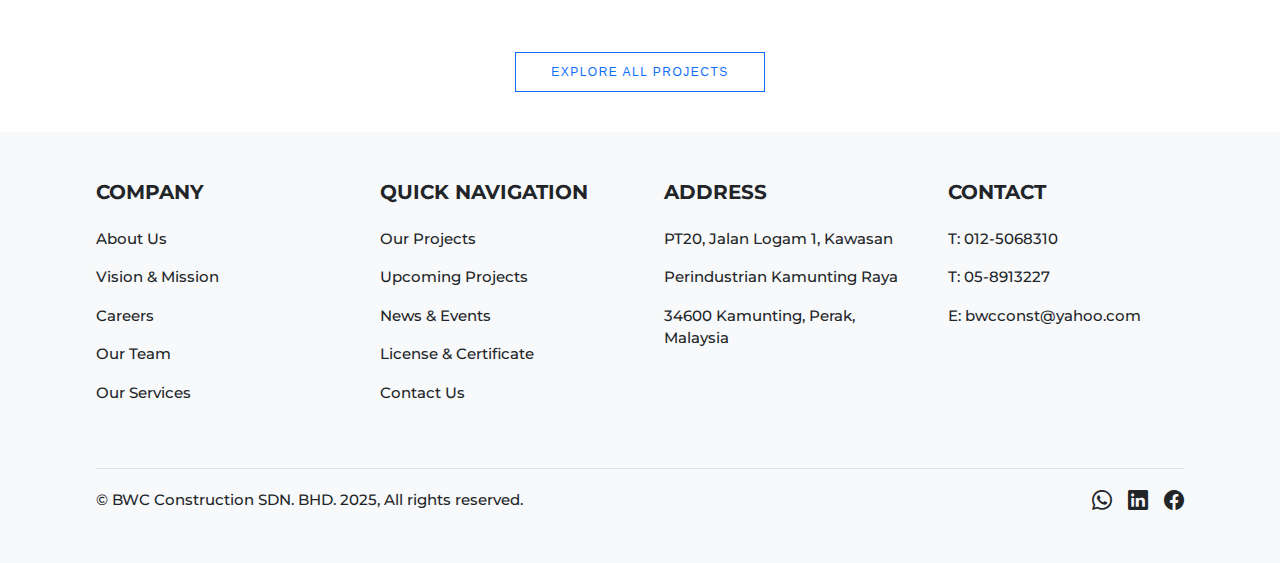
<file: index2.html>
<!DOCTYPE html>
<html lang="en">
  <head>
    <meta charset="UTF-8" />
    <meta name="viewport" content="width=device-width, initial-scale=1.0" />
    <title>BWC Construction</title>
    <link
      href="https://cdn.jsdelivr.net/npm/bootstrap@5.3.0/dist/css/bootstrap.min.css"
      rel="stylesheet"
    />
    <link rel="stylesheet" href="./main-style.css" />
    <link rel="preconnect" href="https://fonts.googleapis.com" />
    <link rel="preconnect" href="https://fonts.gstatic.com" crossorigin />
    <link
      href="https://fonts.googleapis.com/css2?family=Abhaya+Libre:wght@400;500;600;700;800&family=Montserrat:ital,wght@0,100..900;1,100..900&display=swap"
      rel="stylesheet"
    />
    <script src="https://cdn.jsdelivr.net/npm/bootstrap@5.3.0/dist/js/bootstrap.bundle.min.js"></script>
  </head>
  <body>
    <!-- Navbar -->
    <nav class="navbar navbar-expand-lg navbar-light shadow-sm fixed-top">
      <div class="container">
        <a class="navbar-brand" href="#">
          <img src="resources/logo.jpeg" alt="BWC Logo" />
          <div class="brand-text">
            <span><b>BWC</b></span>
            <span>Construction</span>
          </div>
        </a>
        <button
          class="navbar-toggler"
          type="button"
          data-bs-toggle="collapse"
          data-bs-target="#navbarNav"
        >
          <span class="navbar-toggler-icon"></span>
        </button>
        <div class="collapse navbar-collapse" id="navbarNav">
          <ul class="navbar-nav">
            <li class="nav-item"><a class="nav-link" href="#">About Us</a></li>
            <li class="nav-item"><a class="nav-link" href="#">Services</a></li>
            <li class="nav-item"><a class="nav-link" href="#">Projects</a></li>
            <li class="nav-item"><a class="nav-link" href="#">Gallery</a></li>
            <li class="nav-item"><a class="nav-link" href="#">Careers</a></li>
            <li class="nav-item">
              <a class="nav-link" href="#">Contact Us</a>
            </li>
          </ul>
        </div>
      </div>
    </nav>

    <!-- Hero Section -->
    <div class="hero-section">
      <div class="hero-text">
        <a href="#" class="btn btn-outline-light btn-lg">Find out more →</a>
      </div>
    </div>
    <!-- Company Info Section -->
    <section class="company-info1">
      <div class="container">
        <div class="row align-items-center">
          <!-- Left: Text Content -->
          <div class="col-lg-6 col-md-12 text-center mt-4 mt-lg-0">
            <img
              src="resources/our_services.png"
              alt="Company Image"
              class="company-image"
            />
          </div>
          <!-- Right: Image -->
          <div class="col-lg-1 col-md-0"></div>
          <div
            class="col-lg-5 col-md-12 text-content text-md-center text-lg-start"
          >
            <h2 class="abhaya-libre-extrabold">
              <span style="color: #3b7fd2">Our</span>
              <span style="color: #002569">Services</span>
            </h2>
            <p style="font-size: 18px">
              BWC Construction Sdn. Bhd. specialises in civil engineering
              projects related to road work, earth work, bridge work, and slope
              protection work. With our vast team and fleet of machinery, we are
              able to fulfil each client’s needs within scheduled deadlines
              while maintaining top notch quality.
            </p>
            <br />
            <a
              href="#"
              class="btn btn-outline-primary"
              style="
                font-size: 12px;
                padding: 10px 30px 10px 30px;
                border-radius: 0px;
                letter-spacing: 1.5px;
              "
              >EXPLORE ALL SERVICES</a
            >
          </div>
        </div>
      </div>
    </section>
    <section class="company-info2">
      <div class="container">
        <div class="row align-items-center">
          <!-- Left: Text Content -->
          <div
            class="col-xl-5 col-md-12 text-content text-md-center text-lg-start"
          >
            <h2 class="abhaya-libre-extrabold">
              <span style="color: #3b7fd2">Our</span>
              <span style="color: #002569">Projects</span>
            </h2>
            <p style="font-size: 18px">
              Since incorporation in 1997, BWC has successfully completed more
              than 90 construction projects in Perak and beyond. We have a
              handful of projects ongoing right now, and am happy to collaborate
              with new clients to work on exciting new endeavours together.
            </p>
            <br />
            <a
              href="#"
              class="btn btn-outline-primary"
              style="
                font-size: 12px;
                padding: 10px 30px 10px 30px;
                border-radius: 0px;
                letter-spacing: 1.5px;
              "
              >EXPLORE ALL PROJECTS</a
            >
          </div>
          <div class="col-xl-1 col-md-0"></div>
          <!-- Right: Image -->

          <div class="col-xl-6 col-md-12 text-center mt-4 mt-lg-0">
            <img
              src="resources/our_projects.png"
              alt="Company Image"
              class="company-image"
            />
          </div>
        </div>
      </div>
    </section>
    <div class="commitment-section">
      <div class="commitment-text">
        <h2 class="abhaya-libre-extrabold">
          <span style="color: white">Our</span>
          <span style="color: #3b7fd2">Commitment</span>
        </h2>
        <br />
        <p style="color: white; font-size: 18px">
          At BWCConstruction, we prioritize quality workmanship and excellent
          service<br />
          to all our clients, while empowering team members to achieve career
          growth.
        </p>
        <br />
        <a
          href="#"
          class="btn btn-outline-light"
          style="
            font-size: 12px;
            padding: 10px 30px 10px 30px;
            border-radius: 0px;
            letter-spacing: 1.5px;
          "
          >JOURNEY WITH US</a
        >
      </div>
    </div>
    <div class="container">
      <div class="row align-items-center">
        <h2
          class="abhaya-libre-extrabold text-center"
          style="width: 100%; padding-top: 5vh"
        >
          <span style="color: #3b7fd2">Our</span>
          <span style="color: #002569">Projects</span>
        </h2>
        <p style="font-size: 18px" class="text-center">
          Take a look at some of our most successful projects
        </p>
        <div class="carousel">
          <ul class="carousel__list">
            <li class="carousel__item" data-pos="-2">1</li>
            <li class="carousel__item" data-pos="-1">2</li>
            <li class="carousel__item" data-pos="0">3</li>
            <li class="carousel__item" data-pos="1">4</li>
            <li class="carousel__item" data-pos="2">5</li>
          </ul>
        </div>
        </div>
      </div>
    </div>
    <div class="container projects-container">
      <div class="row align-items-center">
          <a
          href="#"
          class="btn btn-outline-primary"
          style="
            font-size: 12px;
            padding: 10px 30px 10px 30px;
            border-radius: 0px;
            margin: auto;
            width: 250px;
            letter-spacing: 1.5px;
          "
          >EXPLORE ALL PROJECTS</a
        >
      </div>
    </div>
    <footer class="bg-light text-dark py-5 montserrat-medium">
      <div class="footer-container">
        <div class="row justify-content-between gx-5">
          <!-- Ensures equal spacing -->

          <!-- COMPANY (Left-aligned) -->
          <div class="col-12 col-md-3 text-start">
            <h5 class="fw-bold mb-4">COMPANY</h5>
            <ul class="list-unstyled">
              <li class="mb-3">
                <a href="#" class="text-dark text-decoration-none">About Us</a>
              </li>
              <li class="mb-3">
                <a href="#" class="text-dark text-decoration-none"
                  >Vision & Mission</a
                >
              </li>
              <li class="mb-3">
                <a href="#" class="text-dark text-decoration-none">Careers</a>
              </li>
              <li class="mb-3">
                <a href="#" class="text-dark text-decoration-none">Our Team</a>
              </li>
              <li>
                <a href="#" class="text-dark text-decoration-none"
                  >Our Services</a
                >
              </li>
            </ul>
          </div>

          <!-- QUICK NAVIGATION -->
          <div class="col-12 col-md-3 text-start">
            <h5 class="fw-bold mb-4">QUICK NAVIGATION</h5>
            <ul class="list-unstyled">
              <li class="mb-3">
                <a href="#" class="text-dark text-decoration-none"
                  >Our Projects</a
                >
              </li>
              <li class="mb-3">
                <a href="#" class="text-dark text-decoration-none"
                  >Upcoming Projects</a
                >
              </li>
              <li class="mb-3">
                <a href="#" class="text-dark text-decoration-none"
                  >News & Events</a
                >
              </li>
              <li class="mb-3">
                <a href="#" class="text-dark text-decoration-none"
                  >License & Certificate</a
                >
              </li>
              <li>
                <a href="#" class="text-dark text-decoration-none"
                  >Contact Us</a
                >
              </li>
            </ul>
          </div>

          <!-- ADDRESS -->
          <div class="col-12 col-md-3 text-start">
            <h5 class="fw-bold mb-4">ADDRESS</h5>
            <p class="mb-3">PT20, Jalan Logam 1, Kawasan</p>
            <p>Perindustrian Kamunting Raya</p>
            <p>34600 Kamunting, Perak, Malaysia</p>
          </div>

          <!-- CONTACT (Right-aligned) -->
          <div class="col-12 col-md-3 text-start">
            <h5 class="fw-bold mb-4">CONTACT</h5>
            <p class="mb-3">T: 012-5068310</p>
            <p class="mb-3">T: 05-8913227</p>
            <p class="mb-0">
              E:
              <a
                href="mailto:bwcconst@yahoo.com"
                class="text-dark text-decoration-none"
                >bwcconst@yahoo.com</a
              >
            </p>
          </div>
        </div>

        <div
          class="d-flex flex-column flex-md-row justify-content-between align-items-center mt-5 pt-3 border-top"
        >
          <p class="mb-3 mb-md-0 text-center text-md-start">
            © BWC Construction SDN. BHD. 2025, All rights reserved.
          </p>

          <!-- Social Media Icons (Right-Aligned) -->
          <div class="d-flex gap-3">
            <a href="#" class="text-dark fs-5"
              ><i class="bi bi-whatsapp"></i
            ></a>
            <a href="#" class="text-dark fs-5"
              ><i class="bi bi-linkedin"></i
            ></a>
            <a href="#" class="text-dark fs-5"
              ><i class="bi bi-facebook"></i
            ></a>
          </div>
        </div>
      </div>
    </footer>

    <!-- Bootstrap Icons for Social Media -->
    <link
      rel="stylesheet"
      href="https://cdn.jsdelivr.net/npm/bootstrap-icons/font/bootstrap-icons.css"
    />

    <script src="./card-script.js"></script>
  </body>
</html>
</file>
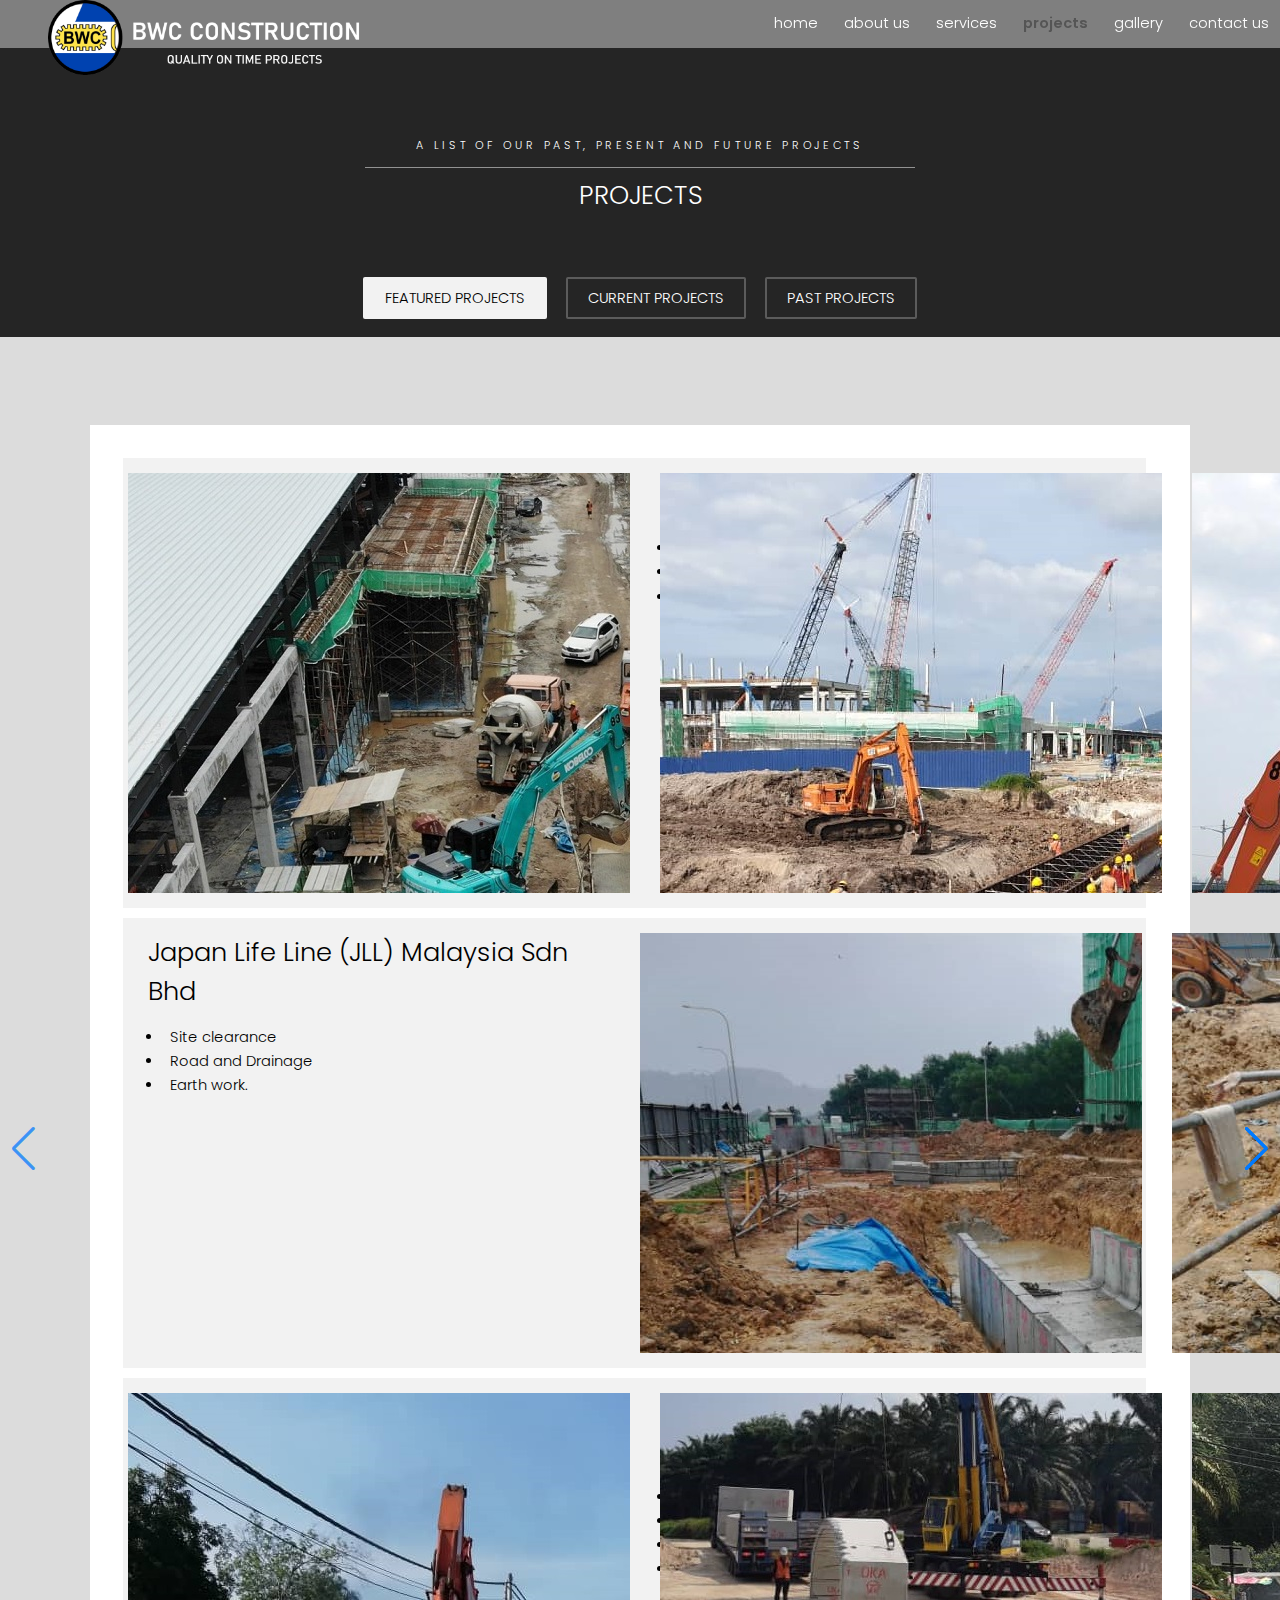
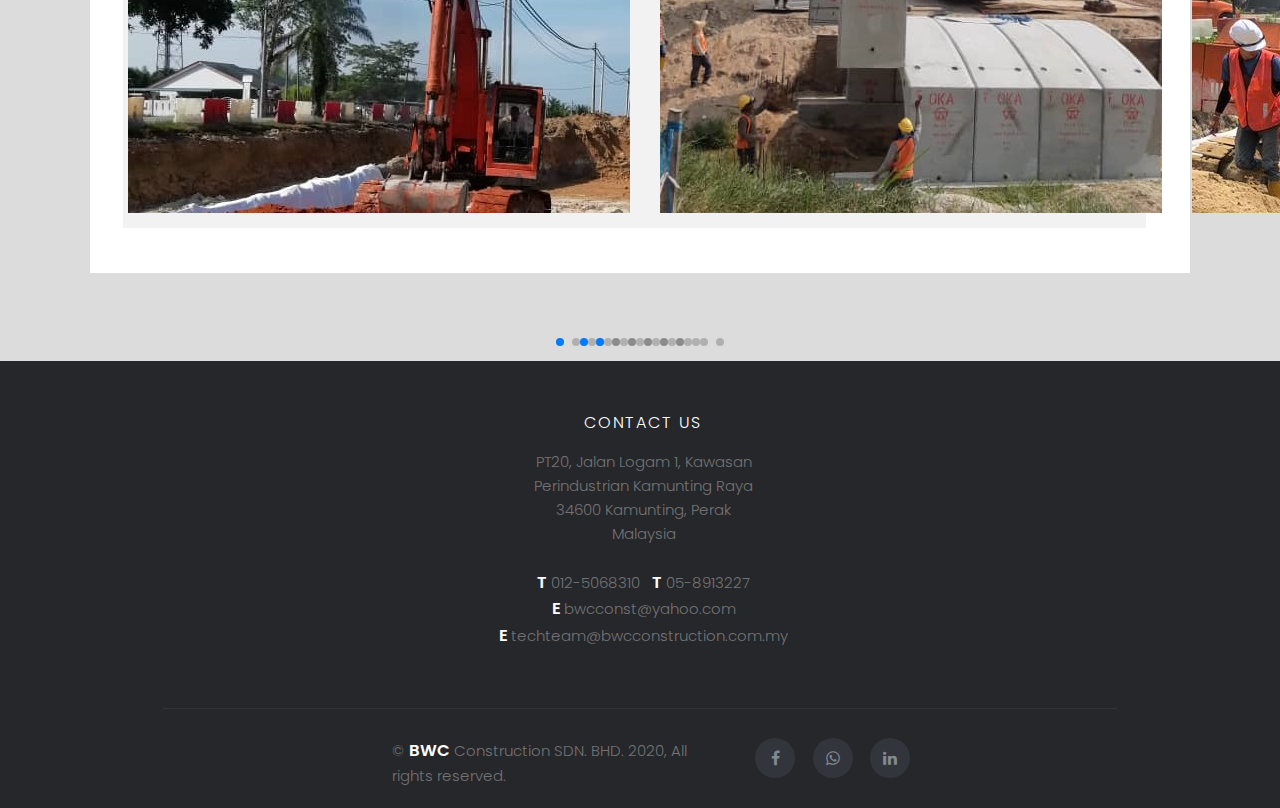
<file: projects.html>
<!DOCTYPE HTML>
<!--
	Hielo by TEMPLATED
	templated.co @templatedco
	Released for free under the Creative Commons Attribution 3.0 license (templated.co/license)
-->
<html>
	<head>
		<title>BWC Construction - Projects</title>
		<meta charset="utf-8" />
		<meta name="viewport" content="width=device-width, initial-scale=1" />
		<link rel="stylesheet" href="assets/css/main.css" />
		<link rel="stylesheet" href="https://unpkg.com/swiper/swiper-bundle.min.css">
		<style type="text/css">
			.swiper-container {
		      width: 100%;
		      height: 420px;
		      min-height: 100px;
		    }

		    .swiper-slide {
		      text-align: center;
		      font-size: 18px;
		      background: #fff;

		      /* Center slide text vertically */
		      display: -webkit-box;
		      display: -ms-flexbox;
		      display: -webkit-flex;
		      display: flex;
		      -webkit-box-pack: center;
		      -ms-flex-pack: center;
		      -webkit-justify-content: center;
		      justify-content: center;
		      -webkit-box-align: center;
		      -ms-flex-align: center;
		      -webkit-align-items: center;
		      align-items: center;
		    }
		  </style>
	</head>

	<body class="subpage">

		<header id="header">
				<div class="logo"><a href="index.html"><img class="imgholder" src="images/logo.png"></a></div>
				<a href="index.html" class="big-screen">home</a>
				<a href="about.html" class="big-screen">about us</a>
				<a href="services.html" class="big-screen">services</a>
				<a href="projects.html" class="big-screen"><b>projects</b></a>
				<a href="gallery.html" class="big-screen">gallery</a>
				<a href="contact.html" class="big-screen">contact us</a>
				<a href="#menu" class="small-screen">Menu</a>
			</header>


			<nav id="menu">
				<ul class="links">
					<li><a href="index.html">Home</a></li>
					<li><a href="about.html">About Us</a></li>
					<li><a href="services.html">Services</a></li>
					<li><a href="gallery.html"><b>Gallery</b></a></li>
					<li><a href="contact.html">Contact Us</a></li>
				</ul>
			</nav>

		<!-- One -->
			<section id="One" class="wrapper style3">
				<div class="inner" style="margin-bottom: -70px;">
					<header class="align-center">
						<p style="color: white">A list of our past, present and future projects</p>
						<h2>PROJECTS</h2>
					</header>
					<br><br>
					<ul class="actions align-center">
						<li><a href="projects.html" class="button hid-size">Featured Projects</a></li>
						<li><a href="current.html" class="button alt hid-size">Current Projects</a></li>
						<li><a href="history.html" class="button alt hid-size">Past Projects</a></li>
					</ul>
				</div>
			</section>

		<!-- Two -->
			<section id="two" class="wrapper style2">
				<div class="inner">
					<div class="box">
						<div class="content">
							<div class="box alt">
								<div class="row 50% uniform">
									<div class="6u mobile-resize" style="background-color: #f2f2f2; padding: 15px 5px 5px 5px; min-height: 450px;">
										 <!-- Swiper -->
										  <div class="swiper-container">
										    <div class="swiper-wrapper">
										      <div class="swiper-slide" style="background-image:url(images/toyo/1.jpg)"></div>
										      <div class="swiper-slide" style="background-image:url(images/toyo/2.jpeg)"></div>
										      <div class="swiper-slide" style="background-image:url(images/toyo/3.jpeg)"></div>
										      <div class="swiper-slide" style="background-image:url(images/toyo/4.jpg)"></div>
										      <div class="swiper-slide" style="background-image:url(images/toyo/5.jpeg)"></div>
										      <div class="swiper-slide" style="background-image:url(images/toyo/6.jpeg)"></div>
										      <div class="swiper-slide" style="background-image:url(images/toyo/7.jpeg)"></div>
										      <div class="swiper-slide" style="background-image:url(images/toyo/8.jpeg)"></div>
										    </div>
										    <!-- Add Pagination -->
										    <div class="swiper-pagination"></div>
										    <!-- Add Arrows -->
										    <div class="swiper-button-next"></div>
										    <div class="swiper-button-prev"></div>
										  </div>
									</div>
									<div class="6u mobile-resize" style="background-color: #f2f2f2; padding: 25px 25px 5px 25px; min-height: 450px;">
										<h2 >Toyo Tyre Malaysia Phase 2</h2>
										<ul>
											<li style="color: black;text-align: left"> Site clearance</li>
											<li style="color: black;text-align: left"> Road and Drainage </li>
											<li style="color: black;text-align: left"> Earth work.</li>
										</ul>
									</div>

									<div class="6u mobile-resize" style="background-color: #f2f2f2; padding: 15px 25px 5px 25px; min-height: 450px; margin-top: 10px;">
										<h2 style="text-align: left">Japan Life Line (JLL) Malaysia Sdn Bhd</h2>
										<ul>
											<li style="color: black;text-align: left"> Site clearance</li>
											<li style="color: black;text-align: left"> Road and Drainage </li>
											<li style="color: black;text-align: left"> Earth work.</li>
										</ul>
									</div>
									<div class="6u mobile-resize" style="background-color: #f2f2f2; padding: 15px 5px 5px 5px; min-height: 450px; margin-top: 10px;">
										 <!-- Swiper -->
										  <div class="swiper-container">
										    <div class="swiper-wrapper">
										      <div class="swiper-slide" style="background-image:url(images/Jll/1.jpeg)"></div>
										      <div class="swiper-slide" style="background-image:url(images/Jll/2.jpeg)"></div>
										      <div class="swiper-slide" style="background-image:url(images/Jll/3.jpeg)"></div>
										      <div class="swiper-slide" style="background-image:url(images/Jll/4.jpeg)"></div>
										      <div class="swiper-slide" style="background-image:url(images/Jll/5.jpeg)"></div>
										      <div class="swiper-slide" style="background-image:url(images/Jll/6.jpeg)"></div>
										    </div>
										    <!-- Add Pagination -->
										    <div class="swiper-pagination"></div>
										    <!-- Add Arrows -->
										    <div class="swiper-button-next"></div>
										    <div class="swiper-button-prev"></div>
										  </div>
									</div>
									<div class="6u mobile-resize" style="background-color: #f2f2f2; padding: 15px 5px 5px 5px; min-height: 450px; margin-top: 10px;">
										 <!-- Swiper -->
										  <div class="swiper-container">
										    <div class="swiper-wrapper">
										      <div class="swiper-slide" style="background-image:url(images/ckt/1.jpeg)"></div>
										      <div class="swiper-slide" style="background-image:url(images/ckt/2.jpeg)"></div>
										      <div class="swiper-slide" style="background-image:url(images/ckt/3.jpeg)"></div>
										      <div class="swiper-slide" style="background-image:url(images/ckt/4.jpeg)"></div>
										      <div class="swiper-slide" style="background-image:url(images/ckt/5.jpeg)"></div>
										      <div class="swiper-slide" style="background-image:url(images/ckt/6.jpeg)"></div>
										      <div class="swiper-slide" style="background-image:url(images/ckt/7.jpeg)"></div>
										      <div class="swiper-slide" style="background-image:url(images/ckt/8.jpeg)"></div>
										      <div class="swiper-slide" style="background-image:url(images/ckt/8.jpeg)"></div>
										      <div class="swiper-slide" style="background-image:url(images/ckt/8.jpeg)"></div>
										      <div class="swiper-slide" style="background-image:url(images/ckt/8.jpeg)"></div>
										    </div>
										    <!-- Add Pagination -->
										    <div class="swiper-pagination"></div>
										    <!-- Add Arrows -->
										    <div class="swiper-button-next"></div>
										    <div class="swiper-button-prev"></div>
										  </div>
									</div>
									<div class="6u mobile-resize" style="background-color: #f2f2f2; padding: 15px 25px 5px 25px; min-height: 450px; margin-top: 10px;">
										<h2 style="text-align: center">Roadwork Upgrading From Damar Laut To Changkat Jering</h2>
										<ul>
											<li style="color: black;text-align: left"> Site clearance</li>
											<li style="color: black;text-align: left"> Road and Drainage </li>
											<li style="color: black;text-align: left"> Bridge work.</li>
											<li style="color: black;text-align: left"> Slope protection.</li>
										</ul>
									</div>
								</div>
							</div>

						</div>
					</div>
				</div>
			</section>

		<!-- Footer -->
		<footer class="site-footer">
	      <div class="container">
	        <div class="row">
	          <div style="width: 100%">
	            <h6 style="text-align: center;">&nbsp;CONTACT US</h6>

	            <ul class="footer-links">
	              <li style="text-align: center;">PT20, Jalan Logam 1, Kawasan</li>
	              <li style="text-align: center;">Perindustrian Kamunting Raya</li>
	              <li style="text-align: center;">34600 Kamunting, Perak</li>
	              <li style="text-align: center;">Malaysia</li>
	              <br>
	              <li style="text-align: center;"><b style="zoom: 1.1; color:white">T</b> 012-5068310 &nbsp; <b style="zoom: 1.1; color:white">T</b> 05-8913227</li>
	              <li style="text-align: center;"><b style="zoom: 1.1; color:white">E</b> bwcconst@yahoo.com</li>
	              <li style="text-align: center;"><b style="zoom: 1.1; color:white">E</b> techteam@bwcconstruction.com.my</li>
	            </ul>
	          </div>
	        </div>
	        <hr>
	      </div>
	      <div class="container">
	        <div class="row footer_style">
	          <div style="width: 320px;">
	            <p class="copyright-text" >&copy; <b style="zoom: 1.1; color:white">BWC</b> Construction SDN. BHD. 2020, All rights reserved.
	            </p>
	          </div>

	          <div class="cust_icon">
	            <ul class="social-icons">
	              <li><a href="https://www.facebook.com/bwc8310/" class="icon fa-facebook"><span class="label">Facebook</span></a></li>
				<li><a href="https://wa.me/60125068310" target="_blank" class="icon fa-whatsapp"><span class="label">Facebook</span></a></li>
				<li><a href="https://www.linkedin.com/company/bwcconstruction/" class="icon fa-linkedin"><span class="label">Email</span></a></li>  
	            </ul>
	          </div>
	        </div>
	      </div>
	</footer>

		<!-- Scripts -->
			<script src="assets/js/jquery.min.js"></script>
			<script src="assets/js/jquery.scrollex.min.js"></script>
			<script src="assets/js/skel.min.js"></script>
			<script src="assets/js/util.js"></script>
			<script src="assets/js/main.js"></script>
			<script src="https://unpkg.com/swiper/swiper-bundle.min.js"></script>
			 <!-- Initialize Swiper -->
			  <script>
			    var swiper = new Swiper('.swiper-container', {
			      spaceBetween: 30,
			      centeredSlides: true,
			      autoplay: {
			        delay: 1500,
			        disableOnInteraction: false,
			      },
			      pagination: {
			        el: '.swiper-pagination',
			        clickable: true,
			      },
			      navigation: {
			        nextEl: '.swiper-button-next',
			        prevEl: '.swiper-button-prev',
			      },
			    });
			  </script>

	</body>
</html>
</file>
<file: main-style.css>
body,
html {
  height: 100%;
  margin: 0;
  font-family: Arial, Helvetica, sans-serif;
}
.abhaya-libre-extrabold {
  font-family: "Abhaya Libre", serif;
  font-weight: 800;
  font-style: normal;
  font-size: 64px;
}
.montserrat-medium {
  font-family: "Montserrat", sans-serif;
  font-optical-sizing: auto;
  font-weight: 500;
  font-style: normal;
}
body::-webkit-scrollbar {
  display: none;
}
.hero-section {
  background: url("resources/main_page1.png") no-repeat center center/cover;
  height: 100vh;
  position: relative;
}
.commitment-section {
  background: url("resources/commitment.jpg") no-repeat center center/cover;
  height: 55vh;
  position: relative;
}
.commitment-section {
  background: url("resources/commitment.jpg") no-repeat center center/cover;
  height: 55vh;
  position: relative;
}
.navbar {
  background-color: white;
  padding: 5px 20px;
}
.navbar-brand {
  display: flex;
  align-items: center;
  gap: 10px;
  margin-right: auto;
  padding-top: 5px;
  padding-bottom: 5px;
}
.navbar-brand img {
  width: 45px;
  height: 45px;
}
.brand-text {
  display: flex;
  flex-direction: column;
  line-height: 1;
  font-size: 16px;
}
.navbar-nav {
  align-items: center;
  margin: 0 auto;
  gap: 25px;
  font-weight: bold;
}
.navbar-collapse {
  display: flex;
  justify-content: center;
}
.navbar-nav .nav-item .nav-link {
  position: relative;
  padding-bottom: 5px;
}
.navbar-nav .nav-item .nav-link::after {
  content: "";
  position: absolute;
  left: 0;
  bottom: 0;
  width: 100%;
  height: 2px;
  background-color: black;
  transform: scaleX(0);
  transition: transform 0.3s ease-in-out;
}
.navbar-nav .nav-item .nav-link:hover::after {
  transform: scaleX(1);
}
.hero-text {
  position: absolute;
  bottom: 7.5%;
  right: 4%;
  color: white;
}
.commitment-text {
  position: absolute;
  top: 25%;
  right: 10%;
}
.company-info1 {
  padding: 80px 0 40px 0;
}
.company-info2 {
  padding: 40px 0 80px 0;
}
.projects-container {
  padding: 0px 0 40px 0;
}
/* Left-aligned text */
.text-content {
  max-width: 500px;
  text-align: left;
}
/* Right-aligned image */
.image-container {
  display: flex;
  justify-content: flex-end;
}
.company-image {
  width: 100%;
  max-width: 600px;
  border-radius: 15px;
  box-shadow: 0px 4px 8px rgba(0, 0, 0, 0.1);
}

.footer-container {
  width: 85%;
  margin: auto;
  font-size: 15px;
}

/* Responsive Design */
@media (max-width: 991px) {
  /* Tablet & Mobile */
  .company-info {
    text-align: left;
  }

  .image-container {
    justify-content: center; /* Centers image on mobile */
    margin-top: 20px;
  }

  .footer-container {
    width: 95%;
    margin: auto;
    font-size: 12px;
  }
}

.carousel {
  display: flex;
  width: 100%;
  height: 70vh;
  align-items: center;
  position: relative;
}
.carousel__list {
  display: flex;
  list-style: none;
  position: relative;
  width: 100%;
  height: 570px;
  justify-content: center;
  perspective: 300px;
}
.carousel__item {
  display: flex;
  align-items: center;
  justify-content: center;
  color: #fff;
  font-size: 0px;
  width: 715px;
  height: 569px;
  border-radius: 20px;
  box-shadow: 0px 2px 8px 0px rgba(50, 50, 50, 0.5);
  position: absolute;
  transition: all 0.3s ease-in;
}
.carousel__item:nth-child(1) {
  background: url("resources/drainage.png") no-repeat center center/cover;
}
.carousel__item:nth-child(2) {
  background: url("resources/earth.png") no-repeat center center/cover;
}
.carousel__item:nth-child(3) {
  background: url("resources/bridge.png") no-repeat center center/cover;
}
.carousel__item:nth-child(4) {
  background: url("resources/slope.png") no-repeat center center/cover;
}
.carousel__item:nth-child(5) {
  background: url("resources/demolition.png") no-repeat center center/cover;
}
.carousel__item[data-pos="0"] {
  z-index: 5;
}
.carousel__item[data-pos="-1"] {
  transform: translateX(-40%) scale(0.9);
  z-index: 4;
}
.carousel__item[data-pos="1"] {
  transform: translateX(40%) scale(0.9);
  z-index: 4;
}
.carousel__item[data-pos="-2"] {
  transform: translateX(-75%) scale(0.8);
  z-index: 3;
}
.carousel__item[data-pos="2"] {
  transform: translateX(75%) scale(0.8);
  z-index: 3;
}
@media (max-width: 800px) {
  .carousel__item {
    width: 300px;
    height: 238.7px;
  }
  .carousel__item[data-pos="-1"] {
    transform: translateX(-20%) scale(0.9);
    z-index: 4;
  }
  .carousel__item[data-pos="1"] {
    transform: translateX(20%) scale(0.9);
    z-index: 4;
  }
  .carousel__item[data-pos="-2"] {
    transform: translateX(-35%) scale(0.8);
    z-index: 3;
  }
  .carousel__item[data-pos="2"] {
    transform: translateX(35%) scale(0.8);
    z-index: 3;
  }
}
@media (max-width: 1200px) {
  .carousel__item {
    width: 400px;
    height: 318px;
  }
  .carousel__item[data-pos="-1"] {
    transform: translateX(-30%) scale(0.9);
    z-index: 4;
  }
  .carousel__item[data-pos="1"] {
    transform: translateX(30%) scale(0.9);
    z-index: 4;
  }
  .carousel__item[data-pos="-2"] {
    transform: translateX(-55%) scale(0.8);
    z-index: 3;
  }
  .carousel__item[data-pos="2"] {
    transform: translateX(55%) scale(0.8);
    z-index: 3;
  }
}
@media (max-width: 1600px) {
  .carousel__item {
    width: 480px;
    height: 381px;
  }
  .carousel__item[data-pos="-1"] {
    transform: translateX(-30%) scale(0.9);
    z-index: 4;
  }
  .carousel__item[data-pos="1"] {
    transform: translateX(30%) scale(0.9);
    z-index: 4;
  }
  .carousel__item[data-pos="-2"] {
    transform: translateX(-55%) scale(0.8);
    z-index: 3;
  }
  .carousel__item[data-pos="2"] {
    transform: translateX(55%) scale(0.8);
    z-index: 3;
  }
}
</file>
<file: assets/css/main.css>
@charset "UTF-8";
@import url(font-awesome.min.css);
@import url("https://fonts.googleapis.com/css?family=Poppins:300,400,500,600,700");
@import url('https://fonts.googleapis.com/css2?family=Barlow:wght@500&display=swap');

/*
	Hielo by TEMPLATED
	templated.co @templatedco
	Released for free under the Creative Commons Attribution 3.0 license (templated.co/license)
*/

/* Reset */

	html, body, div, span, applet, object, iframe, h1, h2, h3, h4, h5, h6, p, blockquote, pre, a, abbr, acronym, address, big, cite, code, del, dfn, em, img, ins, kbd, q, s, samp, small, strike, strong, sub, sup, tt, var, b, u, i, center, dl, dt, dd, ol, ul, li, fieldset, form, label, legend, table, caption, tbody, tfoot, thead, tr, th, td, article, aside, canvas, details, embed, figure, figcaption, footer, header, hgroup, menu, nav, output, ruby, section, summary, time, mark, audio, video {
		margin: 0;
		padding: 0;
		border: 0;
		font-size: 100%;
		font: inherit;
		vertical-align: baseline;
	}

	article, aside, details, figcaption, figure, footer, header, hgroup, menu, nav, section {
		display: block;
	}

	body {
		line-height: 1;
	}

	ol, ul {
		list-style: none;
	}

	blockquote, q {
		quotes: none;
	}

	blockquote:before, blockquote:after, q:before, q:after {
		content: '';
		content: none;
	}

	table {
		border-collapse: collapse;
		border-spacing: 0;
	}

	body {
		-webkit-text-size-adjust: none;
	}

/* Box Model */

	*, *:before, *:after {
		-moz-box-sizing: border-box;
		-webkit-box-sizing: border-box;
		box-sizing: border-box;
	}

/* Containers */

	.container {
		margin-left: auto;
		margin-right: auto;
	}

	.container.\31 25\25 {
		width: 100%;
		max-width: 100rem;
		min-width: 80rem;
	}

	.container.\37 5\25 {
		width: 60rem;
	}

	.container.\35 0\25 {
		width: 40rem;
	}

	.container.\32 5\25 {
		width: 20rem;
	}

	.container {
		width: 80rem;
	}

	@media screen and (max-width: 1680px) {

		.container.\31 25\25 {
			width: 100%;
			max-width: 100rem;
			min-width: 80rem;
		}

		.container.\37 5\25 {
			width: 60rem;
		}

		.container.\35 0\25 {
			width: 40rem;
		}

		.container.\32 5\25 {
			width: 20rem;
		}

		.container {
			width: 80rem;
		}

	}

	@media screen and (max-width: 1280px) {

		.container.\31 25\25 {
			width: 100%;
			max-width: 81.25rem;
			min-width: 65rem;
		}

		.container.\37 5\25 {
			width: 48.75rem;
		}

		.container.\35 0\25 {
			width: 32.5rem;
		}

		.container.\32 5\25 {
			width: 16.25rem;
		}

		.container {
			width: 65rem;
		}

	}

	@media screen and (max-width: 980px) {

		.container.\31 25\25 {
			width: 100%;
			max-width: 112.5%;
			min-width: 90%;
		}

		.container.\37 5\25 {
			width: 67.5%;
		}

		.container.\35 0\25 {
			width: 45%;
		}

		.container.\32 5\25 {
			width: 22.5%;
		}

		.container {
			width: 90%;
		}

	}

	@media screen and (max-width: 736px) {

		.container.\31 25\25 {
			width: 100%;
			max-width: 112.5%;
			min-width: 90%;
		}

		.container.\37 5\25 {
			width: 67.5%;
		}

		.container.\35 0\25 {
			width: 45%;
		}

		.container.\32 5\25 {
			width: 22.5%;
		}

		.container {
			width: 90% !important;
		}

	}

	@media screen and (max-width: 480px) {

		.container.\31 25\25 {
			width: 100%;
			max-width: 112.5%;
			min-width: 90%;
		}

		.container.\37 5\25 {
			width: 67.5%;
		}

		.container.\35 0\25 {
			width: 45%;
		}

		.container.\32 5\25 {
			width: 22.5%;
		}

		.container {
			width: 90% !important;
		}

	}

/* Grid */

	.row {
		border-bottom: solid 1px transparent;
		-moz-box-sizing: border-box;
		-webkit-box-sizing: border-box;
		box-sizing: border-box;
	}

	.row > * {
		float: left;
		-moz-box-sizing: border-box;
		-webkit-box-sizing: border-box;
		box-sizing: border-box;
	}

	.row:after, .row:before {
		content: '';
		display: block;
		clear: both;
		height: 0;
	}

	.row.uniform > * > :first-child {
		margin-top: 0;
	}

	.row.uniform > * > :last-child {
		margin-bottom: 0;
	}

	.row.\30 \25 > * {
		padding: 0 0 0 0rem;
	}

	.row.\30 \25 {
		margin: 0 0 -1px 0rem;
	}

	.row.uniform.\30 \25 > * {
		padding: 0rem 0 0 0rem;
	}

	.row.uniform.\30 \25 {
		margin: 0rem 0 -1px 0rem;
	}

	.row > * {
		padding: 0 0 0 2rem;
	}

	.row {
		margin: 0 0 -1px -2rem;
	}

	.row.uniform > * {
		padding: 2rem 0 0 2rem;
	}

	.row.uniform {
		margin: -2rem 0 -1px -2rem;
	}

	.row.\32 00\25 > * {
		padding: 0 0 0 4rem;
	}

	.row.\32 00\25 {
		margin: 0 0 -1px -4rem;
	}

	.row.uniform.\32 00\25 > * {
		padding: 4rem 0 0 4rem;
	}

	.row.uniform.\32 00\25 {
		margin: -4rem 0 -1px -4rem;
	}

	.row.\31 50\25 > * {
		padding: 0 0 0 3rem;
	}

	.row.\31 50\25 {
		margin: 0 0 -1px -3rem;
	}

	.row.uniform.\31 50\25 > * {
		padding: 3rem 0 0 3rem;
	}

	.row.uniform.\31 50\25 {
		margin: -3rem 0 -1px -3rem;
	}

	.row.\35 0\25 > * {
		padding: 0 0 0 1rem;
	}

	.row.\35 0\25 {
		margin: 0 0 -1px -1rem;
	}

	.row.uniform.\35 0\25 > * {
		padding: 1rem 0 0 1rem;
	}

	.row.uniform.\35 0\25 {
		margin: -1rem 0 -1px -1rem;
	}

	.row.\32 5\25 > * {
		padding: 0 0 0 0.5rem;
	}

	.row.\32 5\25 {
		margin: 0 0 -1px -0.5rem;
	}

	.row.uniform.\32 5\25 > * {
		padding: 0.5rem 0 0 0.5rem;
	}

	.row.uniform.\32 5\25 {
		margin: -0.5rem 0 -1px -0.5rem;
	}

	.\31 2u, .\31 2u\24 {
		width: 100%;
		clear: none;
		margin-left: 0;
	}

	.\31 1u, .\31 1u\24 {
		width: 91.6666666667%;
		clear: none;
		margin-left: 0;
	}

	.\31 0u, .\31 0u\24 {
		width: 83.3333333333%;
		clear: none;
		margin-left: 0;
	}

	.\39 u, .\39 u\24 {
		width: 75%;
		clear: none;
		margin-left: 0;
	}

	.\38 u, .\38 u\24 {
		width: 66.6666666667%;
		clear: none;
		margin-left: 0;
	}

	.\37 u, .\37 u\24 {
		width: 58.3333333333%;
		clear: none;
		margin-left: 0;
	}

	.\36 u, .\36 u\24 {
		width: 50%;
		clear: none;
		margin-left: 0;
	}

	.\35 u, .\35 u\24 {
		width: 41.6666666667%;
		clear: none;
		margin-left: 0;
	}

	.\34 u, .\34 u\24 {
		width: 33.3333333333%;
		clear: none;
		margin-left: 0;
	}

	.\33 u, .\33 u\24 {
		width: 25%;
		clear: none;
		margin-left: 0;
	}

	.\32 u, .\32 u\24 {
		width: 16.6666666667%;
		clear: none;
		margin-left: 0;
	}

	.\31 u, .\31 u\24 {
		width: 8.3333333333%;
		clear: none;
		margin-left: 0;
	}

	.\31 2u\24 + *,
	.\31 1u\24 + *,
	.\31 0u\24 + *,
	.\39 u\24 + *,
	.\38 u\24 + *,
	.\37 u\24 + *,
	.\36 u\24 + *,
	.\35 u\24 + *,
	.\34 u\24 + *,
	.\33 u\24 + *,
	.\32 u\24 + *,
	.\31 u\24 + * {
		clear: left;
	}

	.\-11u {
		margin-left: 91.66667%;
	}

	.\-10u {
		margin-left: 83.33333%;
	}

	.\-9u {
		margin-left: 75%;
	}

	.\-8u {
		margin-left: 66.66667%;
	}

	.\-7u {
		margin-left: 58.33333%;
	}

	.\-6u {
		margin-left: 50%;
	}

	.\-5u {
		margin-left: 41.66667%;
	}

	.\-4u {
		margin-left: 33.33333%;
	}

	.\-3u {
		margin-left: 25%;
	}

	.\-2u {
		margin-left: 16.66667%;
	}

	.\-1u {
		margin-left: 8.33333%;
	}

	@media screen and (max-width: 1680px) {

		.row > * {
			padding: 0 0 0 2rem;
		}

		.row {
			margin: 0 0 -1px -2rem;
		}

		.row.uniform > * {
			padding: 2rem 0 0 2rem;
		}

		.row.uniform {
			margin: -2rem 0 -1px -2rem;
		}

		.row.\32 00\25 > * {
			padding: 0 0 0 4rem;
		}

		.row.\32 00\25 {
			margin: 0 0 -1px -4rem;
		}

		.row.uniform.\32 00\25 > * {
			padding: 4rem 0 0 4rem;
		}

		.row.uniform.\32 00\25 {
			margin: -4rem 0 -1px -4rem;
		}

		.row.\31 50\25 > * {
			padding: 0 0 0 3rem;
		}

		.row.\31 50\25 {
			margin: 0 0 -1px -3rem;
		}

		.row.uniform.\31 50\25 > * {
			padding: 3rem 0 0 3rem;
		}

		.row.uniform.\31 50\25 {
			margin: -3rem 0 -1px -3rem;
		}

		.row.\35 0\25 > * {
			padding: 0 0 0 1rem;
		}

		.row.\35 0\25 {
			margin: 0 0 -1px -1rem;
		}

		.row.uniform.\35 0\25 > * {
			padding: 1rem 0 0 1rem;
		}

		.row.uniform.\35 0\25 {
			margin: -1rem 0 -1px -1rem;
		}

		.row.\32 5\25 > * {
			padding: 0 0 0 0.5rem;
		}

		.row.\32 5\25 {
			margin: 0 0 -1px -0.5rem;
		}

		.row.uniform.\32 5\25 > * {
			padding: 0.5rem 0 0 0.5rem;
		}

		.row.uniform.\32 5\25 {
			margin: -0.5rem 0 -1px -0.5rem;
		}

		.\31 2u\28xlarge\29, .\31 2u\24\28xlarge\29 {
			width: 100%;
			clear: none;
			margin-left: 0;
		}

		.\31 1u\28xlarge\29, .\31 1u\24\28xlarge\29 {
			width: 91.6666666667%;
			clear: none;
			margin-left: 0;
		}

		.\31 0u\28xlarge\29, .\31 0u\24\28xlarge\29 {
			width: 83.3333333333%;
			clear: none;
			margin-left: 0;
		}

		.\39 u\28xlarge\29, .\39 u\24\28xlarge\29 {
			width: 75%;
			clear: none;
			margin-left: 0;
		}

		.\38 u\28xlarge\29, .\38 u\24\28xlarge\29 {
			width: 66.6666666667%;
			clear: none;
			margin-left: 0;
		}

		.\37 u\28xlarge\29, .\37 u\24\28xlarge\29 {
			width: 58.3333333333%;
			clear: none;
			margin-left: 0;
		}

		.\36 u\28xlarge\29, .\36 u\24\28xlarge\29 {
			width: 50%;
			clear: none;
			margin-left: 0;
		}

		.\35 u\28xlarge\29, .\35 u\24\28xlarge\29 {
			width: 41.6666666667%;
			clear: none;
			margin-left: 0;
		}

		.\34 u\28xlarge\29, .\34 u\24\28xlarge\29 {
			width: 33.3333333333%;
			clear: none;
			margin-left: 0;
		}

		.\33 u\28xlarge\29, .\33 u\24\28xlarge\29 {
			width: 25%;
			clear: none;
			margin-left: 0;
		}

		.\32 u\28xlarge\29, .\32 u\24\28xlarge\29 {
			width: 16.6666666667%;
			clear: none;
			margin-left: 0;
		}

		.\31 u\28xlarge\29, .\31 u\24\28xlarge\29 {
			width: 8.3333333333%;
			clear: none;
			margin-left: 0;
		}

		.\31 2u\24\28xlarge\29 + *,
		.\31 1u\24\28xlarge\29 + *,
		.\31 0u\24\28xlarge\29 + *,
		.\39 u\24\28xlarge\29 + *,
		.\38 u\24\28xlarge\29 + *,
		.\37 u\24\28xlarge\29 + *,
		.\36 u\24\28xlarge\29 + *,
		.\35 u\24\28xlarge\29 + *,
		.\34 u\24\28xlarge\29 + *,
		.\33 u\24\28xlarge\29 + *,
		.\32 u\24\28xlarge\29 + *,
		.\31 u\24\28xlarge\29 + * {
			clear: left;
		}

		.\-11u\28xlarge\29 {
			margin-left: 91.66667%;
		}

		.\-10u\28xlarge\29 {
			margin-left: 83.33333%;
		}

		.\-9u\28xlarge\29 {
			margin-left: 75%;
		}

		.\-8u\28xlarge\29 {
			margin-left: 66.66667%;
		}

		.\-7u\28xlarge\29 {
			margin-left: 58.33333%;
		}

		.\-6u\28xlarge\29 {
			margin-left: 50%;
		}

		.\-5u\28xlarge\29 {
			margin-left: 41.66667%;
		}

		.\-4u\28xlarge\29 {
			margin-left: 33.33333%;
		}

		.\-3u\28xlarge\29 {
			margin-left: 25%;
		}

		.\-2u\28xlarge\29 {
			margin-left: 16.66667%;
		}

		.\-1u\28xlarge\29 {
			margin-left: 8.33333%;
		}

	}

	@media screen and (max-width: 1280px) {

		.row > * {
			padding: 0 0 0 1.5rem;
		}

		.row {
			margin: 0 0 -1px -1.5rem;
		}

		.row.uniform > * {
			padding: 1.5rem 0 0 1.5rem;
		}

		.row.uniform {
			margin: -1.5rem 0 -1px -1.5rem;
		}

		.row.\32 00\25 > * {
			padding: 0 0 0 3rem;
		}

		.row.\32 00\25 {
			margin: 0 0 -1px -3rem;
		}

		.row.uniform.\32 00\25 > * {
			padding: 3rem 0 0 3rem;
		}

		.row.uniform.\32 00\25 {
			margin: -3rem 0 -1px -3rem;
		}

		.row.\31 50\25 > * {
			padding: 0 0 0 2.25rem;
		}

		.row.\31 50\25 {
			margin: 0 0 -1px -2.25rem;
		}

		.row.uniform.\31 50\25 > * {
			padding: 2.25rem 0 0 2.25rem;
		}

		.row.uniform.\31 50\25 {
			margin: -2.25rem 0 -1px -2.25rem;
		}

		.row.\35 0\25 > * {
			padding: 0 0 0 0.75rem;
		}

		.row.\35 0\25 {
			margin: 0 0 -1px -0.75rem;
		}

		.row.uniform.\35 0\25 > * {
			padding: 0.75rem 0 0 0.75rem;
		}

		.row.uniform.\35 0\25 {
			margin: -0.75rem 0 -1px -0.75rem;
		}

		.row.\32 5\25 > * {
			padding: 0 0 0 0.375rem;
		}

		.row.\32 5\25 {
			margin: 0 0 -1px -0.375rem;
		}

		.row.uniform.\32 5\25 > * {
			padding: 0.375rem 0 0 0.375rem;
		}

		.row.uniform.\32 5\25 {
			margin: -0.375rem 0 -1px -0.375rem;
		}

		.\31 2u\28large\29, .\31 2u\24\28large\29 {
			width: 100%;
			clear: none;
			margin-left: 0;
		}

		.\31 1u\28large\29, .\31 1u\24\28large\29 {
			width: 91.6666666667%;
			clear: none;
			margin-left: 0;
		}

		.\31 0u\28large\29, .\31 0u\24\28large\29 {
			width: 83.3333333333%;
			clear: none;
			margin-left: 0;
		}

		.\39 u\28large\29, .\39 u\24\28large\29 {
			width: 75%;
			clear: none;
			margin-left: 0;
		}

		.\38 u\28large\29, .\38 u\24\28large\29 {
			width: 66.6666666667%;
			clear: none;
			margin-left: 0;
		}

		.\37 u\28large\29, .\37 u\24\28large\29 {
			width: 58.3333333333%;
			clear: none;
			margin-left: 0;
		}

		.\36 u\28large\29, .\36 u\24\28large\29 {
			width: 50%;
			clear: none;
			margin-left: 0;
		}

		.\35 u\28large\29, .\35 u\24\28large\29 {
			width: 41.6666666667%;
			clear: none;
			margin-left: 0;
		}

		.\34 u\28large\29, .\34 u\24\28large\29 {
			width: 33.3333333333%;
			clear: none;
			margin-left: 0;
		}

		.\33 u\28large\29, .\33 u\24\28large\29 {
			width: 25%;
			clear: none;
			margin-left: 0;
		}

		.\32 u\28large\29, .\32 u\24\28large\29 {
			width: 16.6666666667%;
			clear: none;
			margin-left: 0;
		}

		.\31 u\28large\29, .\31 u\24\28large\29 {
			width: 8.3333333333%;
			clear: none;
			margin-left: 0;
		}

		.\31 2u\24\28large\29 + *,
		.\31 1u\24\28large\29 + *,
		.\31 0u\24\28large\29 + *,
		.\39 u\24\28large\29 + *,
		.\38 u\24\28large\29 + *,
		.\37 u\24\28large\29 + *,
		.\36 u\24\28large\29 + *,
		.\35 u\24\28large\29 + *,
		.\34 u\24\28large\29 + *,
		.\33 u\24\28large\29 + *,
		.\32 u\24\28large\29 + *,
		.\31 u\24\28large\29 + * {
			clear: left;
		}

		.\-11u\28large\29 {
			margin-left: 91.66667%;
		}

		.\-10u\28large\29 {
			margin-left: 83.33333%;
		}

		.\-9u\28large\29 {
			margin-left: 75%;
		}

		.\-8u\28large\29 {
			margin-left: 66.66667%;
		}

		.\-7u\28large\29 {
			margin-left: 58.33333%;
		}

		.\-6u\28large\29 {
			margin-left: 50%;
		}

		.\-5u\28large\29 {
			margin-left: 41.66667%;
		}

		.\-4u\28large\29 {
			margin-left: 33.33333%;
		}

		.\-3u\28large\29 {
			margin-left: 25%;
		}

		.\-2u\28large\29 {
			margin-left: 16.66667%;
		}

		.\-1u\28large\29 {
			margin-left: 8.33333%;
		}

	}

	@media screen and (max-width: 980px) {

		.row > * {
			padding: 0 0 0 1.5rem;
		}

		.row {
			margin: 0 0 -1px -1.5rem;
		}

		.row.uniform > * {
			padding: 1.5rem 0 0 1.5rem;
		}

		.row.uniform {
			margin: -1.5rem 0 -1px -1.5rem;
		}

		.row.\32 00\25 > * {
			padding: 0 0 0 3rem;
		}

		.row.\32 00\25 {
			margin: 0 0 -1px -3rem;
		}

		.row.uniform.\32 00\25 > * {
			padding: 3rem 0 0 3rem;
		}

		.row.uniform.\32 00\25 {
			margin: -3rem 0 -1px -3rem;
		}

		.row.\31 50\25 > * {
			padding: 0 0 0 2.25rem;
		}

		.row.\31 50\25 {
			margin: 0 0 -1px -2.25rem;
		}

		.row.uniform.\31 50\25 > * {
			padding: 2.25rem 0 0 2.25rem;
		}

		.row.uniform.\31 50\25 {
			margin: -2.25rem 0 -1px -2.25rem;
		}

		.row.\35 0\25 > * {
			padding: 0 0 0 0.75rem;
		}

		.row.\35 0\25 {
			margin: 0 0 -1px -0.75rem;
		}

		.row.uniform.\35 0\25 > * {
			padding: 0.75rem 0 0 0.75rem;
		}

		.row.uniform.\35 0\25 {
			margin: -0.75rem 0 -1px -0.75rem;
		}

		.row.\32 5\25 > * {
			padding: 0 0 0 0.375rem;
		}

		.row.\32 5\25 {
			margin: 0 0 -1px -0.375rem;
		}

		.row.uniform.\32 5\25 > * {
			padding: 0.375rem 0 0 0.375rem;
		}

		.row.uniform.\32 5\25 {
			margin: -0.375rem 0 -1px -0.375rem;
		}

		.\31 2u\28medium\29, .\31 2u\24\28medium\29 {
			width: 100%;
			clear: none;
			margin-left: 0;
		}

		.\31 1u\28medium\29, .\31 1u\24\28medium\29 {
			width: 91.6666666667%;
			clear: none;
			margin-left: 0;
		}

		.\31 0u\28medium\29, .\31 0u\24\28medium\29 {
			width: 83.3333333333%;
			clear: none;
			margin-left: 0;
		}

		.\39 u\28medium\29, .\39 u\24\28medium\29 {
			width: 75%;
			clear: none;
			margin-left: 0;
		}

		.\38 u\28medium\29, .\38 u\24\28medium\29 {
			width: 66.6666666667%;
			clear: none;
			margin-left: 0;
		}

		.\37 u\28medium\29, .\37 u\24\28medium\29 {
			width: 58.3333333333%;
			clear: none;
			margin-left: 0;
		}

		.\36 u\28medium\29, .\36 u\24\28medium\29 {
			width: 50%;
			clear: none;
			margin-left: 0;
		}

		.\35 u\28medium\29, .\35 u\24\28medium\29 {
			width: 41.6666666667%;
			clear: none;
			margin-left: 0;
		}

		.\34 u\28medium\29, .\34 u\24\28medium\29 {
			width: 33.3333333333%;
			clear: none;
			margin-left: 0;
		}

		.\33 u\28medium\29, .\33 u\24\28medium\29 {
			width: 25%;
			clear: none;
			margin-left: 0;
		}

		.\32 u\28medium\29, .\32 u\24\28medium\29 {
			width: 16.6666666667%;
			clear: none;
			margin-left: 0;
		}

		.\31 u\28medium\29, .\31 u\24\28medium\29 {
			width: 8.3333333333%;
			clear: none;
			margin-left: 0;
		}

		.\31 2u\24\28medium\29 + *,
		.\31 1u\24\28medium\29 + *,
		.\31 0u\24\28medium\29 + *,
		.\39 u\24\28medium\29 + *,
		.\38 u\24\28medium\29 + *,
		.\37 u\24\28medium\29 + *,
		.\36 u\24\28medium\29 + *,
		.\35 u\24\28medium\29 + *,
		.\34 u\24\28medium\29 + *,
		.\33 u\24\28medium\29 + *,
		.\32 u\24\28medium\29 + *,
		.\31 u\24\28medium\29 + * {
			clear: left;
		}

		.\-11u\28medium\29 {
			margin-left: 91.66667%;
		}

		.\-10u\28medium\29 {
			margin-left: 83.33333%;
		}

		.\-9u\28medium\29 {
			margin-left: 75%;
		}

		.\-8u\28medium\29 {
			margin-left: 66.66667%;
		}

		.\-7u\28medium\29 {
			margin-left: 58.33333%;
		}

		.\-6u\28medium\29 {
			margin-left: 50%;
		}

		.\-5u\28medium\29 {
			margin-left: 41.66667%;
		}

		.\-4u\28medium\29 {
			margin-left: 33.33333%;
		}

		.\-3u\28medium\29 {
			margin-left: 25%;
		}

		.\-2u\28medium\29 {
			margin-left: 16.66667%;
		}

		.\-1u\28medium\29 {
			margin-left: 8.33333%;
		}

	}

	@media screen and (max-width: 736px) {

		.row > * {
			padding: 0 0 0 1.25rem;
		}

		.row {
			margin: 0 0 -1px -1.25rem;
		}

		.row.uniform > * {
			padding: 1.25rem 0 0 1.25rem;
		}

		.row.uniform {
			margin: -1.25rem 0 -1px -1.25rem;
		}

		.row.\32 00\25 > * {
			padding: 0 0 0 2.5rem;
		}

		.row.\32 00\25 {
			margin: 0 0 -1px -2.5rem;
		}

		.row.uniform.\32 00\25 > * {
			padding: 2.5rem 0 0 2.5rem;
		}

		.row.uniform.\32 00\25 {
			margin: -2.5rem 0 -1px -2.5rem;
		}

		.row.\31 50\25 > * {
			padding: 0 0 0 1.875rem;
		}

		.row.\31 50\25 {
			margin: 0 0 -1px -1.875rem;
		}

		.row.uniform.\31 50\25 > * {
			padding: 1.875rem 0 0 1.875rem;
		}

		.row.uniform.\31 50\25 {
			margin: -1.875rem 0 -1px -1.875rem;
		}

		.row.\35 0\25 > * {
			padding: 0 0 0 0.625rem;
		}

		.row.\35 0\25 {
			margin: 0 0 -1px -0.625rem;
		}

		.row.uniform.\35 0\25 > * {
			padding: 0.625rem 0 0 0.625rem;
		}

		.row.uniform.\35 0\25 {
			margin: -0.625rem 0 -1px -0.625rem;
		}

		.row.\32 5\25 > * {
			padding: 0 0 0 0.3125rem;
		}

		.row.\32 5\25 {
			margin: 0 0 -1px -0.3125rem;
		}

		.row.uniform.\32 5\25 > * {
			padding: 0.3125rem 0 0 0.3125rem;
		}

		.row.uniform.\32 5\25 {
			margin: -0.3125rem 0 -1px -0.3125rem;
		}

		.\31 2u\28small\29, .\31 2u\24\28small\29 {
			width: 100%;
			clear: none;
			margin-left: 0;
		}

		.\31 1u\28small\29, .\31 1u\24\28small\29 {
			width: 91.6666666667%;
			clear: none;
			margin-left: 0;
		}

		.\31 0u\28small\29, .\31 0u\24\28small\29 {
			width: 83.3333333333%;
			clear: none;
			margin-left: 0;
		}

		.\39 u\28small\29, .\39 u\24\28small\29 {
			width: 75%;
			clear: none;
			margin-left: 0;
		}

		.\38 u\28small\29, .\38 u\24\28small\29 {
			width: 66.6666666667%;
			clear: none;
			margin-left: 0;
		}

		.\37 u\28small\29, .\37 u\24\28small\29 {
			width: 58.3333333333%;
			clear: none;
			margin-left: 0;
		}

		.\36 u\28small\29, .\36 u\24\28small\29 {
			width: 50%;
			clear: none;
			margin-left: 0;
		}

		.\35 u\28small\29, .\35 u\24\28small\29 {
			width: 41.6666666667%;
			clear: none;
			margin-left: 0;
		}

		.\34 u\28small\29, .\34 u\24\28small\29 {
			width: 33.3333333333%;
			clear: none;
			margin-left: 0;
		}

		.\33 u\28small\29, .\33 u\24\28small\29 {
			width: 25%;
			clear: none;
			margin-left: 0;
		}

		.\32 u\28small\29, .\32 u\24\28small\29 {
			width: 16.6666666667%;
			clear: none;
			margin-left: 0;
		}

		.\31 u\28small\29, .\31 u\24\28small\29 {
			width: 8.3333333333%;
			clear: none;
			margin-left: 0;
		}

		.\31 2u\24\28small\29 + *,
		.\31 1u\24\28small\29 + *,
		.\31 0u\24\28small\29 + *,
		.\39 u\24\28small\29 + *,
		.\38 u\24\28small\29 + *,
		.\37 u\24\28small\29 + *,
		.\36 u\24\28small\29 + *,
		.\35 u\24\28small\29 + *,
		.\34 u\24\28small\29 + *,
		.\33 u\24\28small\29 + *,
		.\32 u\24\28small\29 + *,
		.\31 u\24\28small\29 + * {
			clear: left;
		}

		.\-11u\28small\29 {
			margin-left: 91.66667%;
		}

		.\-10u\28small\29 {
			margin-left: 83.33333%;
		}

		.\-9u\28small\29 {
			margin-left: 75%;
		}

		.\-8u\28small\29 {
			margin-left: 66.66667%;
		}

		.\-7u\28small\29 {
			margin-left: 58.33333%;
		}

		.\-6u\28small\29 {
			margin-left: 50%;
		}

		.\-5u\28small\29 {
			margin-left: 41.66667%;
		}

		.\-4u\28small\29 {
			margin-left: 33.33333%;
		}

		.\-3u\28small\29 {
			margin-left: 25%;
		}

		.\-2u\28small\29 {
			margin-left: 16.66667%;
		}

		.\-1u\28small\29 {
			margin-left: 8.33333%;
		}

	}

	@media screen and (max-width: 480px) {

		.row > * {
			padding: 0 0 0 1.25rem;
		}

		.row {
			margin: 0 0 -1px -1.25rem;
		}

		.row.uniform > * {
			padding: 1.25rem 0 0 1.25rem;
		}

		.row.uniform {
			margin: -1.25rem 0 -1px -1.25rem;
		}

		.row.\32 00\25 > * {
			padding: 0 0 0 2.5rem;
		}

		.row.\32 00\25 {
			margin: 0 0 -1px -2.5rem;
		}

		.row.uniform.\32 00\25 > * {
			padding: 2.5rem 0 0 2.5rem;
		}

		.row.uniform.\32 00\25 {
			margin: -2.5rem 0 -1px -2.5rem;
		}

		.row.\31 50\25 > * {
			padding: 0 0 0 1.875rem;
		}

		.row.\31 50\25 {
			margin: 0 0 -1px -1.875rem;
		}

		.row.uniform.\31 50\25 > * {
			padding: 1.875rem 0 0 1.875rem;
		}

		.row.uniform.\31 50\25 {
			margin: -1.875rem 0 -1px -1.875rem;
		}

		.row.\35 0\25 > * {
			padding: 0 0 0 0.625rem;
		}

		.row.\35 0\25 {
			margin: 0 0 -1px -0.625rem;
		}

		.row.uniform.\35 0\25 > * {
			padding: 0.625rem 0 0 0.625rem;
		}

		.row.uniform.\35 0\25 {
			margin: -0.625rem 0 -1px -0.625rem;
		}

		.row.\32 5\25 > * {
			padding: 0 0 0 0.3125rem;
		}

		.row.\32 5\25 {
			margin: 0 0 -1px -0.3125rem;
		}

		.row.uniform.\32 5\25 > * {
			padding: 0.3125rem 0 0 0.3125rem;
		}

		.row.uniform.\32 5\25 {
			margin: -0.3125rem 0 -1px -0.3125rem;
		}

		.\31 2u\28xsmall\29, .\31 2u\24\28xsmall\29 {
			width: 100%;
			clear: none;
			margin-left: 0;
		}

		.\31 1u\28xsmall\29, .\31 1u\24\28xsmall\29 {
			width: 91.6666666667%;
			clear: none;
			margin-left: 0;
		}

		.\31 0u\28xsmall\29, .\31 0u\24\28xsmall\29 {
			width: 83.3333333333%;
			clear: none;
			margin-left: 0;
		}

		.\39 u\28xsmall\29, .\39 u\24\28xsmall\29 {
			width: 75%;
			clear: none;
			margin-left: 0;
		}

		.\38 u\28xsmall\29, .\38 u\24\28xsmall\29 {
			width: 66.6666666667%;
			clear: none;
			margin-left: 0;
		}

		.\37 u\28xsmall\29, .\37 u\24\28xsmall\29 {
			width: 58.3333333333%;
			clear: none;
			margin-left: 0;
		}

		.\36 u\28xsmall\29, .\36 u\24\28xsmall\29 {
			width: 50%;
			clear: none;
			margin-left: 0;
		}

		.\35 u\28xsmall\29, .\35 u\24\28xsmall\29 {
			width: 41.6666666667%;
			clear: none;
			margin-left: 0;
		}

		.\34 u\28xsmall\29, .\34 u\24\28xsmall\29 {
			width: 33.3333333333%;
			clear: none;
			margin-left: 0;
		}

		.\33 u\28xsmall\29, .\33 u\24\28xsmall\29 {
			width: 25%;
			clear: none;
			margin-left: 0;
		}

		.\32 u\28xsmall\29, .\32 u\24\28xsmall\29 {
			width: 16.6666666667%;
			clear: none;
			margin-left: 0;
		}

		.\31 u\28xsmall\29, .\31 u\24\28xsmall\29 {
			width: 8.3333333333%;
			clear: none;
			margin-left: 0;
		}

		.\31 2u\24\28xsmall\29 + *,
		.\31 1u\24\28xsmall\29 + *,
		.\31 0u\24\28xsmall\29 + *,
		.\39 u\24\28xsmall\29 + *,
		.\38 u\24\28xsmall\29 + *,
		.\37 u\24\28xsmall\29 + *,
		.\36 u\24\28xsmall\29 + *,
		.\35 u\24\28xsmall\29 + *,
		.\34 u\24\28xsmall\29 + *,
		.\33 u\24\28xsmall\29 + *,
		.\32 u\24\28xsmall\29 + *,
		.\31 u\24\28xsmall\29 + * {
			clear: left;
		}

		.\-11u\28xsmall\29 {
			margin-left: 91.66667%;
		}

		.\-10u\28xsmall\29 {
			margin-left: 83.33333%;
		}

		.\-9u\28xsmall\29 {
			margin-left: 75%;
		}

		.\-8u\28xsmall\29 {
			margin-left: 66.66667%;
		}

		.\-7u\28xsmall\29 {
			margin-left: 58.33333%;
		}

		.\-6u\28xsmall\29 {
			margin-left: 50%;
		}

		.\-5u\28xsmall\29 {
			margin-left: 41.66667%;
		}

		.\-4u\28xsmall\29 {
			margin-left: 33.33333%;
		}

		.\-3u\28xsmall\29 {
			margin-left: 25%;
		}

		.\-2u\28xsmall\29 {
			margin-left: 16.66667%;
		}

		.\-1u\28xsmall\29 {
			margin-left: 8.33333%;
		}

	}

/* Basic */

	@-ms-viewport {
		width: device-width;
	}

	body {
		-ms-overflow-style: scrollbar;
	}

	@media screen and (max-width: 480px) {

		html, body {
			min-width: 320px;
		}

	}

	body {
		background: #fff;
	}

		body.is-loading *, body.is-loading *:before, body.is-loading *:after {
			-moz-animation: none !important;
			-webkit-animation: none !important;
			-ms-animation: none !important;
			animation: none !important;
			-moz-transition: none !important;
			-webkit-transition: none !important;
			-ms-transition: none !important;
			transition: none !important;
		}

/* Type */

	html {
		font-size: 13pt;
	}

		@media screen and (max-width: 1680px) {

			html {
				font-size: 11pt;
			}

		}

		@media screen and (max-width: 1280px) {

			html {
				font-size: 11pt;
			}

		}

		@media screen and (max-width: 980px) {

			html {
				font-size: 12pt;
			}

		}

		@media screen and (max-width: 736px) {

			html {
				font-size: 12pt;
			}

		}

		@media screen and (max-width: 480px) {

			html {
				font-size: 12pt;
			}

		}

	body {
		background-color: #fff;
		color: #444;
	}

	body, input, select, textarea {
		font-family: "Poppins", sans-serif;
		font-weight: 300;
		font-size: 1rem;
		line-height: 1.65;
	}

	a {
		text-decoration: underline;
	}

		a:hover {
			text-decoration: none;
		}

	strong, b {
		font-weight: 600;
	}

	em, i {
		font-style: italic;
	}

	p {
		margin: 0 0 2rem 0;
	}

		p.special {
			text-transform: uppercase;
			font-size: .75rem;
			font-weight: 300;
			margin: 0 0 .5rem 0;
			padding: 0 0 1rem 0;
			letter-spacing: .25rem;
		}

			p.special:after {
				content: '';
				position: absolute;
				margin: auto;
				right: 0;
				bottom: 0;
				left: 0;
				width: 50%;
				height: 1px;
				background-color: rgba(0, 0, 0, 0.125);
			}

	h1, h2, h3, h4, h5, h6 {
		font-weight: 300;
		line-height: 1.5;
		margin: 0 0 1rem 0;
	}

		h1 a, h2 a, h3 a, h4 a, h5 a, h6 a {
			color: inherit;
			text-decoration: none;
		}

	h2 {
		font-size: 1.75rem;
	}

	h3 {
		font-size: 1.35rem;
	}

	h4 {
		font-size: 1.1rem;
	}

	h5 {
		font-size: 0.9rem;
	}

	h6 {
		font-size: 0.7rem;
	}

	sub {
		font-size: 0.8rem;
		position: relative;
		top: 0.5rem;
	}

	sup {
		font-size: 0.8rem;
		position: relative;
		top: -0.5rem;
	}

	blockquote {
		border-left: solid 4px;
		font-style: italic;
		margin: 0 0 2rem 0;
		padding: 0.5rem 0 0.5rem 2rem;
	}

	code {
		border-radius: 2px;
		border: solid 1px;
		font-family: "Courier New", monospace;
		font-size: 0.9rem;
		margin: 0 0.25rem;
		padding: 0.25rem 0.65rem;
	}

	pre {
		-webkit-overflow-scrolling: touch;
		font-family: "Courier New", monospace;
		font-size: 0.9rem;
		margin: 0 0 2rem 0;
	}

		pre code {
			display: block;
			line-height: 1.75;
			padding: 1rem 1.5rem;
			overflow-x: auto;
		}

	hr {
		border: 0;
		border-bottom: solid 1px;
		margin: 2rem 0;
	}

		hr.major {
			margin: 3rem 0;
		}

	.align-left {
		text-align: left;
	}

	.align-center {
		text-align: center;
	}

	.align-right {
		text-align: right;
	}

	input, select, textarea {
		color: #555;
	}

	a {
		color: #8a4680;
	}

	strong, b {
		color: #555;
	}

	h1, h2, h3, h4, h5, h6 {
		color: #555;
	}

	blockquote {
		border-left-color: rgba(144, 144, 144, 0.25);
	}

	code {
		background: rgba(144, 144, 144, 0.075);
		border-color: rgba(144, 144, 144, 0.25);
	}

	hr {
		border-bottom-color: rgba(144, 144, 144, 0.25);
	}

/* Box */

	.box {
		margin-bottom: 2rem;
		background: #FFF;
	}

		.box .image.fit {
			margin: 0;
			border-radius: 0;
		}

			.box .image.fit img {
				border-radius: 0;
			}

		.box header h2 {
			margin-bottom: 2rem;
		}

		.box header p {
			text-transform: uppercase;
			font-size: .75rem;
			font-weight: 300;
			margin: 0 0 .25rem 0;
			padding: 0 0 .75rem 0;
			letter-spacing: .25rem;
		}

			.box header p:after {
				content: '';
				position: absolute;
				margin: auto;
				right: 0;
				bottom: 0;
				left: 0;
				width: 50%;
				height: 1px;
				background-color: rgba(0, 0, 0, 0.125);
			}

		.box .content {
			padding: 3rem;
		}

		.box > :last-child,
		.box > :last-child > :last-child,
		.box > :last-child > :last-child > :last-child {
			margin-bottom: 0;
		}

		.box.alt {
			border: 0;
			border-radius: 0;
			padding: 0;
		}

		@media screen and (max-width: 736px) {

			.box .content {
				padding: 2rem;
			}

		}

	.box {
		border-color: rgba(144, 144, 144, 0.25);
	}

/* Button */

	input[type="submit"],
	input[type="reset"],
	input[type="button"],
	button,
	.button {
		-moz-appearance: none;
		-webkit-appearance: none;
		-ms-appearance: none;
		appearance: none;
		-moz-transition: background-color 0.2s ease-in-out, color 0.2s ease-in-out;
		-webkit-transition: background-color 0.2s ease-in-out, color 0.2s ease-in-out;
		-ms-transition: background-color 0.2s ease-in-out, color 0.2s ease-in-out;
		transition: background-color 0.2s ease-in-out, color 0.2s ease-in-out;
		border-radius: 2px;
		border: 0;
		cursor: pointer;
		display: inline-block;
		font-weight: 300;
		height: 2.85rem;
		line-height: 2.95rem;
		padding: 0 1.5rem;
		text-align: center;
		text-decoration: none;
		text-transform: uppercase;
		white-space: nowrap;
	}

		input[type="submit"].icon,
		input[type="reset"].icon,
		input[type="button"].icon,
		button.icon,
		.button.icon {
			padding-left: 1.35rem;
		}

			input[type="submit"].icon:before,
			input[type="reset"].icon:before,
			input[type="button"].icon:before,
			button.icon:before,
			.button.icon:before {
				margin-right: 0.5rem;
			}

		input[type="submit"].fit,
		input[type="reset"].fit,
		input[type="button"].fit,
		button.fit,
		.button.fit {
			display: block;
			margin: 0 0 1rem 0;
			width: 100%;
		}

		input[type="submit"].small,
		input[type="reset"].small,
		input[type="button"].small,
		button.small,
		.button.small {
			font-size: 0.8rem;
		}

		input[type="submit"].big,
		input[type="reset"].big,
		input[type="button"].big,
		button.big,
		.button.big {
			font-size: 1.35rem;
		}

		input[type="submit"].disabled, input[type="submit"]:disabled,
		input[type="reset"].disabled,
		input[type="reset"]:disabled,
		input[type="button"].disabled,
		input[type="button"]:disabled,
		button.disabled,
		button:disabled,
		.button.disabled,
		.button:disabled {
			-moz-pointer-events: none;
			-webkit-pointer-events: none;
			-ms-pointer-events: none;
			pointer-events: none;
			opacity: 0.25;
		}

		@media screen and (max-width: 480px) {

			input[type="submit"],
			input[type="reset"],
			input[type="button"],
			button,
			.button {
				padding: 0;
				width: 100%;
			}

		}

	input[type="submit"],
	input[type="reset"],
	input[type="button"],
	button,
	.button {
		background-color: #f2f2f2;
		color: #000 !important;
	}

		input[type="submit"]:hover,
		input[type="reset"]:hover,
		input[type="button"]:hover,
		button:hover,
		.button:hover {
			background-color: white;
		}

		input[type="submit"]:active,
		input[type="reset"]:active,
		input[type="button"]:active,
		button:active,
		.button:active {
			background-color: #e5e5e5;
		}

		input[type="submit"].alt,
		input[type="reset"].alt,
		input[type="button"].alt,
		button.alt,
		.button.alt {
			background-color: transparent;
			box-shadow: inset 0 0 0 2px rgba(144, 144, 144, 0.25);
			color: #555 !important;
		}

			input[type="submit"].alt:hover,
			input[type="reset"].alt:hover,
			input[type="button"].alt:hover,
			button.alt:hover,
			.button.alt:hover {
				background-color: rgba(144, 144, 144, 0.075);
			}

			input[type="submit"].alt:active,
			input[type="reset"].alt:active,
			input[type="button"].alt:active,
			button.alt:active,
			.button.alt:active {
				background-color: rgba(144, 144, 144, 0.2);
			}

			input[type="submit"].alt.icon:before,
			input[type="reset"].alt.icon:before,
			input[type="button"].alt.icon:before,
			button.alt.icon:before,
			.button.alt.icon:before {
				color: #bbb;
			}

		input[type="submit"].special,
		input[type="reset"].special,
		input[type="button"].special,
		button.special,
		.button.special {
			background-color: #8a4680;
			color: #ffffff !important;
		}

			input[type="submit"].special:hover,
			input[type="reset"].special:hover,
			input[type="button"].special:hover,
			button.special:hover,
			.button.special:hover {
				background-color: #9b4f90;
			}

			input[type="submit"].special:active,
			input[type="reset"].special:active,
			input[type="button"].special:active,
			button.special:active,
			.button.special:active {
				background-color: #793d70;
			}

/* Form */

	form {
		margin: 0 0 2rem 0;
	}

	label {
		display: block;
		font-size: 0.9rem;
		font-weight: 700;
		margin: 0 0 1rem 0;
	}

	input[type="text"],
	input[type="password"],
	input[type="email"],
	select,
	textarea {
		-moz-appearance: none;
		-webkit-appearance: none;
		-ms-appearance: none;
		appearance: none;
		border-radius: 2px;
		border: none;
		border: solid 1px;
		color: inherit;
		display: block;
		outline: 0;
		padding: 0 1rem;
		text-decoration: none;
		width: 100%;
	}

		input[type="text"]:invalid,
		input[type="password"]:invalid,
		input[type="email"]:invalid,
		select:invalid,
		textarea:invalid {
			box-shadow: none;
		}

	.select-wrapper {
		text-decoration: none;
		display: block;
		position: relative;
	}

		.select-wrapper:before {
			-moz-osx-font-smoothing: grayscale;
			-webkit-font-smoothing: antialiased;
			font-family: FontAwesome;
			font-style: normal;
			font-weight: normal;
			text-transform: none !important;
		}

		.select-wrapper:before {
			content: '\f078';
			display: block;
			height: 2.75rem;
			line-height: 2.75rem;
			pointer-events: none;
			position: absolute;
			right: 0;
			text-align: center;
			top: 0;
			width: 2.75rem;
		}

		.select-wrapper select::-ms-expand {
			display: none;
		}

	input[type="text"],
	input[type="password"],
	input[type="email"],
	select {
		height: 2.75rem;
	}

	textarea {
		padding: 0.75rem 1rem;
	}

	input[type="checkbox"],
	input[type="radio"] {
		-moz-appearance: none;
		-webkit-appearance: none;
		-ms-appearance: none;
		appearance: none;
		display: block;
		float: left;
		margin-right: -2rem;
		opacity: 0;
		width: 1rem;
		z-index: -1;
	}

		input[type="checkbox"] + label,
		input[type="radio"] + label {
			text-decoration: none;
			cursor: pointer;
			display: inline-block;
			font-size: 1rem;
			font-weight: 400;
			padding-left: 2.4rem;
			padding-right: 0.75rem;
			position: relative;
		}

			input[type="checkbox"] + label:before,
			input[type="radio"] + label:before {
				-moz-osx-font-smoothing: grayscale;
				-webkit-font-smoothing: antialiased;
				font-family: FontAwesome;
				font-style: normal;
				font-weight: normal;
				text-transform: none !important;
			}

			input[type="checkbox"] + label:before,
			input[type="radio"] + label:before {
				border-radius: 2px;
				border: solid 1px;
				content: '';
				display: inline-block;
				height: 1.65rem;
				left: 0;
				line-height: 1.58125rem;
				position: absolute;
				text-align: center;
				top: 0;
				width: 1.65rem;
			}

		input[type="checkbox"]:checked + label:before,
		input[type="radio"]:checked + label:before {
			content: '\f00c';
		}

	input[type="checkbox"] + label:before {
		border-radius: 2px;
	}

	input[type="radio"] + label:before {
		border-radius: 100%;
	}

	::-webkit-input-placeholder {
		opacity: 1.0;
	}

	:-moz-placeholder {
		opacity: 1.0;
	}

	::-moz-placeholder {
		opacity: 1.0;
	}

	:-ms-input-placeholder {
		opacity: 1.0;
	}

	.formerize-placeholder {
		opacity: 1.0;
	}

	label {
		color: #555;
	}

	input[type="text"],
	input[type="password"],
	input[type="email"],
	select,
	textarea {
		background: rgba(144, 144, 144, 0.075);
		border-color: rgba(144, 144, 144, 0.25);
	}

		input[type="text"]:focus,
		input[type="password"]:focus,
		input[type="email"]:focus,
		select:focus,
		textarea:focus {
			border-color: #8a4680;
			box-shadow: 0 0 0 1px #8a4680;
		}

	.select-wrapper:before {
		color: rgba(144, 144, 144, 0.25);
	}

	input[type="checkbox"] + label,
	input[type="radio"] + label {
		color: #444;
	}

		input[type="checkbox"] + label:before,
		input[type="radio"] + label:before {
			background: rgba(144, 144, 144, 0.075);
			border-color: rgba(144, 144, 144, 0.25);
		}

	input[type="checkbox"]:checked + label:before,
	input[type="radio"]:checked + label:before {
		background-color: #8a4680;
		border-color: #8a4680;
		color: #ffffff;
	}

	input[type="checkbox"]:focus + label:before,
	input[type="radio"]:focus + label:before {
		border-color: #8a4680;
		box-shadow: 0 0 0 1px #8a4680;
	}

	::-webkit-input-placeholder {
		color: #bbb !important;
	}

	:-moz-placeholder {
		color: #bbb !important;
	}

	::-moz-placeholder {
		color: #bbb !important;
	}

	:-ms-input-placeholder {
		color: #bbb !important;
	}

	.formerize-placeholder {
		color: #bbb !important;
	}

/* Icon */

	.icon {
		text-decoration: none;
		border-bottom: none;
		position: relative;
	}

		.icon:before {
			-moz-osx-font-smoothing: grayscale;
			-webkit-font-smoothing: antialiased;
			font-family: FontAwesome;
			font-style: normal;
			font-weight: normal;
			text-transform: none !important;
		}

		.icon > .label {
			display: none;
		}

/* Image */

	.image {
		border-radius: 2px;
		border: 0;
		display: inline-block;
		position: relative;
	}

		.image img {
			border-radius: 2px;
			display: block;
		}

		.image.left, .image.right {
			max-width: 40%;
		}

			.image.left img, .image.right img {
				width: 100%;
			}

		.image.left {
			float: left;
			margin: 0 1.5rem 1rem 0;
			top: 0.25rem;
		}

		.image.right {
			float: right;
			margin: 0 0 1rem 1.5rem;
			top: 0.25rem;
		}

		.image.fit {
			display: block;
			margin: 0 0 2rem 0;
			width: 100%;
		}

			.image.fit img {
				width: 100%;
			}

		.image.main {
			display: block;
			margin: 0 0 3rem 0;
			width: 100%;
		}

			.image.main img {
				width: 100%;
			}

/* List */

	ol {
		list-style: decimal;
		margin: 0 0 2rem 0;
		padding-left: 1.25rem;
	}

		ol li {
			padding-left: 0.25rem;
		}

	ul {
		list-style: disc;
		margin: 0 0 2rem 0;
		padding-left: 1rem;
	}

		ul li {
			padding-left: 0.5rem;
		}

		ul.alt {
			list-style: none;
			padding-left: 0;
		}

			ul.alt li {
				border-top: solid 1px;
				padding: 0.5rem 0;
			}

				ul.alt li:first-child {
					border-top: 0;
					padding-top: 0;
				}

		ul.icons {
			cursor: default;
			list-style: none;
			padding-left: 0;
		}

			ul.icons li {
				display: inline-block;
				padding: 0 1rem 0 0;
			}

				ul.icons li:last-child {
					padding-right: 0;
				}

				ul.icons li .icon:before {
					font-size: 2rem;
				}

		ul.actions {
			cursor: default;
			list-style: none;
			padding-left: 0;
		}

			ul.actions li {
				display: inline-block;
				padding: 0 1rem 0 0;
				vertical-align: middle;
			}

				ul.actions li:last-child {
					padding-right: 0;
				}

			ul.actions.small li {
				padding: 0 0.5rem 0 0;
			}

			ul.actions.vertical li {
				display: block;
				padding: 1rem 0 0 0;
			}

				ul.actions.vertical li:first-child {
					padding-top: 0;
				}

				ul.actions.vertical li > * {
					margin-bottom: 0;
				}

			ul.actions.vertical.small li {
				padding: 0.5rem 0 0 0;
			}

				ul.actions.vertical.small li:first-child {
					padding-top: 0;
				}

			ul.actions.fit {
				display: table;
				margin-left: -1rem;
				padding: 0;
				table-layout: fixed;
				width: calc(100% + 1rem);
			}

				ul.actions.fit li {
					display: table-cell;
					padding: 0 0 0 1rem;
				}

					ul.actions.fit li > * {
						margin-bottom: 0;
					}

				ul.actions.fit.small {
					margin-left: -0.5rem;
					width: calc(100% + 0.5rem);
				}

					ul.actions.fit.small li {
						padding: 0 0 0 0.5rem;
					}

			@media screen and (max-width: 480px) {

				ul.actions {
					margin: 0 0 2rem 0;
				}

					ul.actions li {
						padding: 1rem 0 0 0;
						display: block;
						text-align: center;
						width: 100%;
					}

						ul.actions li:first-child {
							padding-top: 0;
						}

						ul.actions li > * {
							width: 100%;
							margin: 0 !important;
						}

							ul.actions li > *.icon:before {
								margin-left: -2rem;
							}

					ul.actions.small li {
						padding: 0.5rem 0 0 0;
					}

						ul.actions.small li:first-child {
							padding-top: 0;
						}

			}

	dl {
		margin: 0 0 2rem 0;
	}

		dl dt {
			display: block;
			font-weight: 700;
			margin: 0 0 1rem 0;
		}

		dl dd {
			margin-left: 2rem;
		}

	ul.alt li {
		border-top-color: rgba(144, 144, 144, 0.25);
	}

/* Section/Article */

	section.special, article.special {
		text-align: center;
	}

	header p {
		position: relative;
		margin: 0 0 1.5rem 0;
	}

	header h2 + p {
		font-size: 1.25rem;
		margin-top: -1rem;
	}

	header h3 + p {
		font-size: 1.1rem;
		margin-top: -0.8rem;
	}

	header h4 + p,
	header h5 + p,
	header h6 + p {
		font-size: 0.9rem;
		margin-top: -0.6rem;
	}

	header p {
		color: #bbb;
	}

/* Table */

	.table-wrapper {
		-webkit-overflow-scrolling: touch;
		overflow-x: auto;
	}

	table {
		margin: 0 0 2rem 0;
		width: 100%;
	}

		table tbody tr {
			border: solid 1px;
			border-left: 0;
			border-right: 0;
		}

		table td {
			padding: 0.75rem 0.75rem;
		}

		table th {
			font-size: 0.9rem;
			font-weight: 700;
			padding: 0 0.75rem 0.75rem 0.75rem;
			text-align: left;
		}

		table thead {
			border-bottom: solid 2px;
		}

		table tfoot {
			border-top: solid 2px;
		}

		table.alt {
			border-collapse: separate;
		}

			table.alt tbody tr td {
				border: solid 1px;
				border-left-width: 0;
				border-top-width: 0;
			}

				table.alt tbody tr td:first-child {
					border-left-width: 1px;
				}

			table.alt tbody tr:first-child td {
				border-top-width: 1px;
			}

			table.alt thead {
				border-bottom: 0;
			}

			table.alt tfoot {
				border-top: 0;
			}

	table tbody tr {
		border-color: rgba(144, 144, 144, 0.25);
	}

		table tbody tr:nth-child(2n + 1) {
			background-color: rgba(144, 144, 144, 0.075);
		}

	table th {
		color: #555;
	}

	table thead {
		border-bottom-color: rgba(144, 144, 144, 0.25);
	}

	table tfoot {
		border-top-color: rgba(144, 144, 144, 0.25);
	}

	table.alt tbody tr td {
		border-color: rgba(144, 144, 144, 0.25);
	}

/* Wrapper */

	.wrapper {
		padding: 6rem 0 4rem 0 ;
		position: relative;
		margin: 0;
	}

		.wrapper > .inner {
			margin: 0 auto;
			width: 80rem;
		}

		.wrapper.style1 {
			background-color: #8a4680;
			color: #e2d1df;
		}

			.wrapper.style1 input, .wrapper.style1 select, .wrapper.style1 textarea {
				color: #ffffff;
			}

			.wrapper.style1 a {
				color: #ffffff;
			}

			.wrapper.style1 strong, .wrapper.style1 b {
				color: #ffffff;
			}

			.wrapper.style1 h1, .wrapper.style1 h2, .wrapper.style1 h3, .wrapper.style1 h4, .wrapper.style1 h5, .wrapper.style1 h6 {
				color: #ffffff;
			}

			.wrapper.style1 blockquote {
				border-left-color: rgba(255, 255, 255, 0.25);
			}

			.wrapper.style1 code {
				background: rgba(255, 255, 255, 0.075);
				border-color: rgba(255, 255, 255, 0.25);
			}

			.wrapper.style1 hr {
				border-bottom-color: rgba(255, 255, 255, 0.25);
			}

			.wrapper.style1 .box {
				border-color: rgba(255, 255, 255, 0.25);
			}

			.wrapper.style1 input[type="submit"],
			.wrapper.style1 input[type="reset"],
			.wrapper.style1 input[type="button"],
			.wrapper.style1 button,
			.wrapper.style1 .button {
				background-color: #f2f2f2;
				color: #000 !important;
			}

				.wrapper.style1 input[type="submit"]:hover,
				.wrapper.style1 input[type="reset"]:hover,
				.wrapper.style1 input[type="button"]:hover,
				.wrapper.style1 button:hover,
				.wrapper.style1 .button:hover {
					background-color: white;
				}

				.wrapper.style1 input[type="submit"]:active,
				.wrapper.style1 input[type="reset"]:active,
				.wrapper.style1 input[type="button"]:active,
				.wrapper.style1 button:active,
				.wrapper.style1 .button:active {
					background-color: #e5e5e5;
				}

				.wrapper.style1 input[type="submit"].alt,
				.wrapper.style1 input[type="reset"].alt,
				.wrapper.style1 input[type="button"].alt,
				.wrapper.style1 button.alt,
				.wrapper.style1 .button.alt {
					background-color: transparent;
					box-shadow: inset 0 0 0 2px rgba(255, 255, 255, 0.25);
					color: #ffffff !important;
				}

					.wrapper.style1 input[type="submit"].alt:hover,
					.wrapper.style1 input[type="reset"].alt:hover,
					.wrapper.style1 input[type="button"].alt:hover,
					.wrapper.style1 button.alt:hover,
					.wrapper.style1 .button.alt:hover {
						background-color: rgba(255, 255, 255, 0.075);
					}

					.wrapper.style1 input[type="submit"].alt:active,
					.wrapper.style1 input[type="reset"].alt:active,
					.wrapper.style1 input[type="button"].alt:active,
					.wrapper.style1 button.alt:active,
					.wrapper.style1 .button.alt:active {
						background-color: rgba(255, 255, 255, 0.2);
					}

					.wrapper.style1 input[type="submit"].alt.icon:before,
					.wrapper.style1 input[type="reset"].alt.icon:before,
					.wrapper.style1 input[type="button"].alt.icon:before,
					.wrapper.style1 button.alt.icon:before,
					.wrapper.style1 .button.alt.icon:before {
						color: #d0b5cc;
					}

				.wrapper.style1 input[type="submit"].special,
				.wrapper.style1 input[type="reset"].special,
				.wrapper.style1 input[type="button"].special,
				.wrapper.style1 button.special,
				.wrapper.style1 .button.special {
					background-color: #ffffff;
					color: #8a4680 !important;
				}

			.wrapper.style1 label {
				color: #ffffff;
			}

			.wrapper.style1 input[type="text"],
			.wrapper.style1 input[type="password"],
			.wrapper.style1 input[type="email"],
			.wrapper.style1 select,
			.wrapper.style1 textarea {
				background: rgba(255, 255, 255, 0.075);
				border-color: rgba(255, 255, 255, 0.25);
			}

				.wrapper.style1 input[type="text"]:focus,
				.wrapper.style1 input[type="password"]:focus,
				.wrapper.style1 input[type="email"]:focus,
				.wrapper.style1 select:focus,
				.wrapper.style1 textarea:focus {
					border-color: #ffffff;
					box-shadow: 0 0 0 1px #ffffff;
				}

			.wrapper.style1 .select-wrapper:before {
				color: rgba(255, 255, 255, 0.25);
			}

			.wrapper.style1 input[type="checkbox"] + label,
			.wrapper.style1 input[type="radio"] + label {
				color: #e2d1df;
			}

				.wrapper.style1 input[type="checkbox"] + label:before,
				.wrapper.style1 input[type="radio"] + label:before {
					background: rgba(255, 255, 255, 0.075);
					border-color: rgba(255, 255, 255, 0.25);
				}

			.wrapper.style1 input[type="checkbox"]:checked + label:before,
			.wrapper.style1 input[type="radio"]:checked + label:before {
				background-color: #ffffff;
				border-color: #ffffff;
				color: #8a4680;
			}

			.wrapper.style1 input[type="checkbox"]:focus + label:before,
			.wrapper.style1 input[type="radio"]:focus + label:before {
				border-color: #ffffff;
				box-shadow: 0 0 0 1px #ffffff;
			}

			.wrapper.style1 ::-webkit-input-placeholder {
				color: #d0b5cc !important;
			}

			.wrapper.style1 :-moz-placeholder {
				color: #d0b5cc !important;
			}

			.wrapper.style1 ::-moz-placeholder {
				color: #d0b5cc !important;
			}

			.wrapper.style1 :-ms-input-placeholder {
				color: #d0b5cc !important;
			}

			.wrapper.style1 .formerize-placeholder {
				color: #d0b5cc !important;
			}

			.wrapper.style1 ul.alt li {
				border-top-color: rgba(255, 255, 255, 0.25);
			}

			.wrapper.style1 header p {
				color: #d0b5cc;
			}

			.wrapper.style1 table tbody tr {
				border-color: rgba(255, 255, 255, 0.25);
			}

				.wrapper.style1 table tbody tr:nth-child(2n + 1) {
					background-color: rgba(255, 255, 255, 0.075);
				}

			.wrapper.style1 table th {
				color: #ffffff;
			}

			.wrapper.style1 table thead {
				border-bottom-color: rgba(255, 255, 255, 0.25);
			}

			.wrapper.style1 table tfoot {
				border-top-color: rgba(255, 255, 255, 0.25);
			}

			.wrapper.style1 table.alt tbody tr td {
				border-color: rgba(255, 255, 255, 0.25);
			}

		.wrapper.style2 {
			background-color: #DCDCDC;
			color: #a6a6a6;
		}

			.wrapper.style2 input, .wrapper.style2 select, .wrapper.style2 textarea {
				color: #000;
			}

			.wrapper.style2 a {
				color: #8a4680;
			}

			.wrapper.style2 strong, .wrapper.style2 b {
				color: #000;
			}

			.wrapper.style2 h1, .wrapper.style2 h2, .wrapper.style2 h3, .wrapper.style2 h4, .wrapper.style2 h5, .wrapper.style2 h6 {
				color: #000;
			}

			.wrapper.style2 blockquote {
				border-left-color: rgba(0, 0, 0, 0.15);
			}

			.wrapper.style2 code {
				background: rgba(0, 0, 0, 0.075);
				border-color: rgba(0, 0, 0, 0.15);
			}

			.wrapper.style2 hr {
				border-bottom-color: rgba(0, 0, 0, 0.15);
			}

			.wrapper.style2 .box {
				border-color: rgba(0, 0, 0, 0.15);
			}

			.wrapper.style2 input[type="submit"],
			.wrapper.style2 input[type="reset"],
			.wrapper.style2 input[type="button"],
			.wrapper.style2 button,
			.wrapper.style2 .button {
				background-color: #000;
				color: #f2f2f2 !important;
			}

				.wrapper.style2 input[type="submit"].alt,
				.wrapper.style2 input[type="reset"].alt,
				.wrapper.style2 input[type="button"].alt,
				.wrapper.style2 button.alt,
				.wrapper.style2 .button.alt {
					background-color: transparent;
					box-shadow: inset 0 0 0 2px rgba(0, 0, 0, 0.15);
					color: #000 !important;
				}

					.wrapper.style2 input[type="submit"].alt:hover,
					.wrapper.style2 input[type="reset"].alt:hover,
					.wrapper.style2 input[type="button"].alt:hover,
					.wrapper.style2 button.alt:hover,
					.wrapper.style2 .button.alt:hover {
						background-color: rgba(0, 0, 0, 0.075);
					}

					.wrapper.style2 input[type="submit"].alt:active,
					.wrapper.style2 input[type="reset"].alt:active,
					.wrapper.style2 input[type="button"].alt:active,
					.wrapper.style2 button.alt:active,
					.wrapper.style2 .button.alt:active {
						background-color: rgba(0, 0, 0, 0.2);
					}

					.wrapper.style2 input[type="submit"].alt.icon:before,
					.wrapper.style2 input[type="reset"].alt.icon:before,
					.wrapper.style2 input[type="button"].alt.icon:before,
					.wrapper.style2 button.alt.icon:before,
					.wrapper.style2 .button.alt.icon:before {
						color: #999999;
					}

				.wrapper.style2 input[type="submit"].special,
				.wrapper.style2 input[type="reset"].special,
				.wrapper.style2 input[type="button"].special,
				.wrapper.style2 button.special,
				.wrapper.style2 .button.special {
					background-color: #8a4680;
					color: #ffffff !important;
				}

					.wrapper.style2 input[type="submit"].special:hover,
					.wrapper.style2 input[type="reset"].special:hover,
					.wrapper.style2 input[type="button"].special:hover,
					.wrapper.style2 button.special:hover,
					.wrapper.style2 .button.special:hover {
						background-color: #9b4f90;
					}

					.wrapper.style2 input[type="submit"].special:active,
					.wrapper.style2 input[type="reset"].special:active,
					.wrapper.style2 input[type="button"].special:active,
					.wrapper.style2 button.special:active,
					.wrapper.style2 .button.special:active {
						background-color: #793d70;
					}

			.wrapper.style2 label {
				color: #000;
			}

			.wrapper.style2 input[type="text"],
			.wrapper.style2 input[type="password"],
			.wrapper.style2 input[type="email"],
			.wrapper.style2 select,
			.wrapper.style2 textarea {
				background: rgba(0, 0, 0, 0.075);
				border-color: rgba(0, 0, 0, 0.15);
			}

				.wrapper.style2 input[type="text"]:focus,
				.wrapper.style2 input[type="password"]:focus,
				.wrapper.style2 input[type="email"]:focus,
				.wrapper.style2 select:focus,
				.wrapper.style2 textarea:focus {
					border-color: #8a4680;
					box-shadow: 0 0 0 1px #8a4680;
				}

			.wrapper.style2 .select-wrapper:before {
				color: rgba(0, 0, 0, 0.15);
			}

			.wrapper.style2 input[type="checkbox"] + label,
			.wrapper.style2 input[type="radio"] + label {
				color: #a6a6a6;
			}

				.wrapper.style2 input[type="checkbox"] + label:before,
				.wrapper.style2 input[type="radio"] + label:before {
					background: rgba(0, 0, 0, 0.075);
					border-color: rgba(0, 0, 0, 0.15);
				}

			.wrapper.style2 input[type="checkbox"]:checked + label:before,
			.wrapper.style2 input[type="radio"]:checked + label:before {
				background-color: #8a4680;
				border-color: #8a4680;
				color: #ffffff;
			}

			.wrapper.style2 input[type="checkbox"]:focus + label:before,
			.wrapper.style2 input[type="radio"]:focus + label:before {
				border-color: #8a4680;
				box-shadow: 0 0 0 1px #8a4680;
			}

			.wrapper.style2 ::-webkit-input-placeholder {
				color: #999999 !important;
			}

			.wrapper.style2 :-moz-placeholder {
				color: #999999 !important;
			}

			.wrapper.style2 ::-moz-placeholder {
				color: #999999 !important;
			}

			.wrapper.style2 :-ms-input-placeholder {
				color: #999999 !important;
			}

			.wrapper.style2 .formerize-placeholder {
				color: #999999 !important;
			}

			.wrapper.style2 ul.alt li {
				border-top-color: rgba(0, 0, 0, 0.15);
			}

			.wrapper.style2 header p {
				color: #999999;
			}

			.wrapper.style2 table tbody tr {
				border-color: rgba(0, 0, 0, 0.15);
			}

				.wrapper.style2 table tbody tr:nth-child(2n + 1) {
					background-color: rgba(0, 0, 0, 0.075);
				}

			.wrapper.style2 table th {
				color: #000;
			}

			.wrapper.style2 table thead {
				border-bottom-color: rgba(0, 0, 0, 0.15);
			}

			.wrapper.style2 table tfoot {
				border-top-color: rgba(0, 0, 0, 0.15);
			}

			.wrapper.style2 table.alt tbody tr td {
				border-color: rgba(0, 0, 0, 0.15);
			}

		.wrapper.style3 {
			background-color: #000;
			color: #bfbfbf;
			background-color: gray;
			background-size: cover;
			background-attachment: fixed;
			background-position: center;
			position: relative;
		}

			.wrapper.style3 input, .wrapper.style3 select, .wrapper.style3 textarea {
				color: #ffffff;
			}

			.wrapper.style3 a {
				color: #8a4680;
			}

			.wrapper.style3 strong, .wrapper.style3 b {
				color: #ffffff;
			}

			.wrapper.style3 h1, .wrapper.style3 h2, .wrapper.style3 h3, .wrapper.style3 h4, .wrapper.style3 h5, .wrapper.style3 h6 {
				color: #ffffff;
			}

			.wrapper.style3 blockquote {
				border-left-color: rgba(255, 255, 255, 0.25);
			}

			.wrapper.style3 code {
				background: rgba(255, 255, 255, 0.075);
				border-color: rgba(255, 255, 255, 0.25);
			}

			.wrapper.style3 hr {
				border-bottom-color: rgba(255, 255, 255, 0.25);
			}

			.wrapper.style3 .box {
				border-color: rgba(255, 255, 255, 0.25);
			}

			.wrapper.style3 input[type="submit"],
			.wrapper.style3 input[type="reset"],
			.wrapper.style3 input[type="button"],
			.wrapper.style3 button,
			.wrapper.style3 .button {
				background-color: #f2f2f2;
				color: #000 !important;
			}

				.wrapper.style3 input[type="submit"]:hover,
				.wrapper.style3 input[type="reset"]:hover,
				.wrapper.style3 input[type="button"]:hover,
				.wrapper.style3 button:hover,
				.wrapper.style3 .button:hover {
					background-color: white;
				}

				.wrapper.style3 input[type="submit"]:active,
				.wrapper.style3 input[type="reset"]:active,
				.wrapper.style3 input[type="button"]:active,
				.wrapper.style3 button:active,
				.wrapper.style3 .button:active {
					background-color: #e5e5e5;
				}

				.wrapper.style3 input[type="submit"].alt,
				.wrapper.style3 input[type="reset"].alt,
				.wrapper.style3 input[type="button"].alt,
				.wrapper.style3 button.alt,
				.wrapper.style3 .button.alt {
					background-color: transparent;
					box-shadow: inset 0 0 0 2px rgba(255, 255, 255, 0.25);
					color: #ffffff !important;
				}

					.wrapper.style3 input[type="submit"].alt:hover,
					.wrapper.style3 input[type="reset"].alt:hover,
					.wrapper.style3 input[type="button"].alt:hover,
					.wrapper.style3 button.alt:hover,
					.wrapper.style3 .button.alt:hover {
						background-color: rgba(255, 255, 255, 0.075);
					}

					.wrapper.style3 input[type="submit"].alt:active,
					.wrapper.style3 input[type="reset"].alt:active,
					.wrapper.style3 input[type="button"].alt:active,
					.wrapper.style3 button.alt:active,
					.wrapper.style3 .button.alt:active {
						background-color: rgba(255, 255, 255, 0.2);
					}

					.wrapper.style3 input[type="submit"].alt.icon:before,
					.wrapper.style3 input[type="reset"].alt.icon:before,
					.wrapper.style3 input[type="button"].alt.icon:before,
					.wrapper.style3 button.alt.icon:before,
					.wrapper.style3 .button.alt.icon:before {
						color: #999999;
					}

				.wrapper.style3 input[type="submit"].special,
				.wrapper.style3 input[type="reset"].special,
				.wrapper.style3 input[type="button"].special,
				.wrapper.style3 button.special,
				.wrapper.style3 .button.special {
					background-color: #8a4680;
					color: #ffffff !important;
				}

					.wrapper.style3 input[type="submit"].special:hover,
					.wrapper.style3 input[type="reset"].special:hover,
					.wrapper.style3 input[type="button"].special:hover,
					.wrapper.style3 button.special:hover,
					.wrapper.style3 .button.special:hover {
						background-color: #9b4f90;
					}

					.wrapper.style3 input[type="submit"].special:active,
					.wrapper.style3 input[type="reset"].special:active,
					.wrapper.style3 input[type="button"].special:active,
					.wrapper.style3 button.special:active,
					.wrapper.style3 .button.special:active {
						background-color: #793d70;
					}

			.wrapper.style3 label {
				color: #ffffff;
			}

			.wrapper.style3 input[type="text"],
			.wrapper.style3 input[type="password"],
			.wrapper.style3 input[type="email"],
			.wrapper.style3 select,
			.wrapper.style3 textarea {
				background: rgba(255, 255, 255, 0.075);
				border-color: rgba(255, 255, 255, 0.25);
			}

				.wrapper.style3 input[type="text"]:focus,
				.wrapper.style3 input[type="password"]:focus,
				.wrapper.style3 input[type="email"]:focus,
				.wrapper.style3 select:focus,
				.wrapper.style3 textarea:focus {
					border-color: #8a4680;
					box-shadow: 0 0 0 1px #8a4680;
				}

			.wrapper.style3 .select-wrapper:before {
				color: rgba(255, 255, 255, 0.25);
			}

			.wrapper.style3 input[type="checkbox"] + label,
			.wrapper.style3 input[type="radio"] + label {
				color: #bfbfbf;
			}

				.wrapper.style3 input[type="checkbox"] + label:before,
				.wrapper.style3 input[type="radio"] + label:before {
					background: rgba(255, 255, 255, 0.075);
					border-color: rgba(255, 255, 255, 0.25);
				}

			.wrapper.style3 input[type="checkbox"]:checked + label:before,
			.wrapper.style3 input[type="radio"]:checked + label:before {
				background-color: #8a4680;
				border-color: #8a4680;
				color: #ffffff;
			}

			.wrapper.style3 input[type="checkbox"]:focus + label:before,
			.wrapper.style3 input[type="radio"]:focus + label:before {
				border-color: #8a4680;
				box-shadow: 0 0 0 1px #8a4680;
			}

			.wrapper.style3 ::-webkit-input-placeholder {
				color: #999999 !important;
			}

			.wrapper.style3 :-moz-placeholder {
				color: #999999 !important;
			}

			.wrapper.style3 ::-moz-placeholder {
				color: #999999 !important;
			}

			.wrapper.style3 :-ms-input-placeholder {
				color: #999999 !important;
			}

			.wrapper.style3 .formerize-placeholder {
				color: #999999 !important;
			}

			.wrapper.style3 ul.alt li {
				border-top-color: rgba(255, 255, 255, 0.25);
			}

			.wrapper.style3 header p {
				color: #999999;
			}

			.wrapper.style3 table tbody tr {
				border-color: rgba(255, 255, 255, 0.25);
			}

				.wrapper.style3 table tbody tr:nth-child(2n + 1) {
					background-color: rgba(255, 255, 255, 0.075);
				}

			.wrapper.style3 table th {
				color: #ffffff;
			}

			.wrapper.style3 table thead {
				border-bottom-color: rgba(255, 255, 255, 0.25);
			}

			.wrapper.style3 table tfoot {
				border-top-color: rgba(255, 255, 255, 0.25);
			}

			.wrapper.style3 table.alt tbody tr td {
				border-color: rgba(255, 255, 255, 0.25);
			}

			.wrapper.style3 .inner {
				position: relative;
				z-index: 2;
			}

			.wrapper.style3 p {
				text-transform: uppercase;
				font-size: .75rem;
				font-weight: 300;
				margin: 0 0 .5rem 0;
				padding: 0 0 1rem 0;
				letter-spacing: .25rem;
			}

				.wrapper.style3 p:after {
					content: '';
					position: absolute;
					margin: auto;
					right: 0;
					bottom: 0;
					left: 0;
					width: 50%;
					height: 1px;
					background-color: rgba(255, 255, 255, 0.5);
				}

			.wrapper.style3:before {
				-moz-transition: opacity 3s ease;
				-webkit-transition: opacity 3s ease;
				-ms-transition: opacity 3s ease;
				transition: opacity 3s ease;
				-moz-transition-delay: 1.25s;
				-webkit-transition-delay: 1.25s;
				-ms-transition-delay: 1.25s;
				transition-delay: 1.25s;
				content: '';
				display: block;
				background-color: rgba(0, 0, 0, 0.95);
				height: 100%;
				left: 0;
				opacity: 0.75;
				position: absolute;
				top: 0;
				width: 100%;
				z-index: 1;
			}

		@media screen and (max-width: 1280px) {

			.wrapper > .inner {
				width: 75rem;
			}

		}

		@media screen and (max-width: 980px) {

			.wrapper > .inner {
				width: 90%;
			}

			.wrapper.style3 {
				background-attachment: scroll;
			}

		}

		@media screen and (max-width: 736px) {

			.wrapper {
				padding: 3rem 0 1rem 0 ;
			}

		}

/* Flexgrid */

	.grid-style {
		width: 100%;
		margin: 0 0 2.5rem 0;
		display: -moz-flex;
		display: -webkit-flex;
		display: -ms-flex;
		display: flex;
		-moz-flex-wrap: wrap;
		-webkit-flex-wrap: wrap;
		-ms-flex-wrap: wrap;
		flex-wrap: wrap;
		-moz-align-items: stretch;
		-webkit-align-items: stretch;
		-ms-align-items: stretch;
		align-items: stretch;
	}

		.grid-style > * {
			-moz-flex-shrink: 1;
			-webkit-flex-shrink: 1;
			-ms-flex-shrink: 1;
			flex-shrink: 1;
			-moz-flex-grow: 0;
			-webkit-flex-grow: 0;
			-ms-flex-grow: 0;
			flex-grow: 0;
		}

		.grid-style > * {
			width: 50%;
		}

		.grid-style > * {
			padding: 2rem;
			width: calc(50% + 2rem);
		}

		.grid-style > :nth-child(-n + 2) {
			padding-top: 0;
		}

		.grid-style > :nth-last-child(-n + 2) {
			padding-bottom: 0;
		}

		.grid-style > :nth-child(2n + 1) {
			padding-left: 0;
		}

		.grid-style > :nth-child(2n) {
			padding-right: 0;
		}

		.grid-style > :nth-child(2n + 1),
		.grid-style > :nth-child(2n) {
			width: calc(50% + 0rem);
		}

		.grid-style .box {
			margin: 0;
		}

		@media screen and (max-width: 980px) {

			.grid-style > * {
				width: 100%;
			}

			.grid-style > * {
				padding: 1rem;
				width: calc(50% + 1rem);
			}

			.grid-style > :nth-child(-n + 2) {
				padding-top: 1rem;
			}

			.grid-style > :nth-last-child(-n + 2) {
				padding-bottom: 1rem;
			}

			.grid-style > :nth-child(2n + 1) {
				padding-left: 1rem;
			}

			.grid-style > :nth-child(2n) {
				padding-right: 1rem;
			}

			.grid-style > :nth-child(2n + 1),
			.grid-style > :nth-child(2n) {
				padding: 1rem;
				width: calc(100% + 2rem);
			}

			.grid-style > * {
				padding: 1rem;
				width: calc(100% + 2rem);
			}

			.grid-style > :nth-child(-n + 1) {
				padding-top: 0;
			}

			.grid-style > :nth-last-child(-n + 1) {
				padding-bottom: 0;
			}

			.grid-style > :nth-child(1n + 1) {
				padding-left: 0;
			}

			.grid-style > :nth-child(1n) {
				padding-right: 0;
			}

			.grid-style > :nth-child(1n + 1),
			.grid-style > :nth-child(1n) {
				width: calc(100% + 1rem);
			}

		}

	.gallery {
		width: 100%;
		margin: 2.5rem 0 2.5rem 0;
		display: -moz-flex;
		display: -webkit-flex;
		display: -ms-flex;
		display: flex;
		-moz-flex-wrap: wrap;
		-webkit-flex-wrap: wrap;
		-ms-flex-wrap: wrap;
		flex-wrap: wrap;
		-moz-align-items: stretch;
		-webkit-align-items: stretch;
		-ms-align-items: stretch;
		align-items: stretch;
	}

		.gallery > * {
			-moz-flex-shrink: 1;
			-webkit-flex-shrink: 1;
			-ms-flex-shrink: 1;
			flex-shrink: 1;
			-moz-flex-grow: 0;
			-webkit-flex-grow: 0;
			-ms-flex-grow: 0;
			flex-grow: 0;
		}

		.gallery > * {
			width: 50%;
		}

		.gallery > * {
			padding: 2rem;
			width: calc(50% + 2rem);
		}

		.gallery > :nth-child(-n + 2) {
			padding-top: 0;
		}

		.gallery > :nth-last-child(-n + 2) {
			padding-bottom: 0;
		}

		.gallery > :nth-child(2n + 1) {
			padding-left: 0;
		}

		.gallery > :nth-child(2n) {
			padding-right: 0;
		}

		.gallery > :nth-child(2n + 1),
		.gallery > :nth-child(2n) {
			width: calc(50% + 0rem);
		}

		.gallery .image {
			background: #FFF;
			padding: 1rem;
		}

			.gallery .image.fit {
				margin: 0;
			}

		@media screen and (max-width: 980px) {

			.gallery > * {
				width: 100%;
			}

			.gallery > * {
				padding: 1rem;
				width: calc(50% + 1rem);
			}

			.gallery > :nth-child(-n + 2) {
				padding-top: 1rem;
			}

			.gallery > :nth-last-child(-n + 2) {
				padding-bottom: 1rem;
			}

			.gallery > :nth-child(2n + 1) {
				padding-left: 1rem;
			}

			.gallery > :nth-child(2n) {
				padding-right: 1rem;
			}

			.gallery > :nth-child(2n + 1),
			.gallery > :nth-child(2n) {
				padding: 1rem;
				width: calc(100% + 2rem);
			}

			.gallery > * {
				padding: 1rem;
				width: calc(100% + 2rem);
			}

			.gallery > :nth-child(-n + 1) {
				padding-top: 0;
			}

			.gallery > :nth-last-child(-n + 1) {
				padding-bottom: 0;
			}

			.gallery > :nth-child(1n + 1) {
				padding-left: 0;
			}

			.gallery > :nth-child(1n) {
				padding-right: 0;
			}

			.gallery > :nth-child(1n + 1),
			.gallery > :nth-child(1n) {
				width: calc(100% + 1rem);
			}

		}

/* Header */

	body.subpage {
		padding-top: 3.25em;
	}

	@-moz-keyframes reveal-header {
		0% {
			top: -4em;
			opacity: 0;
		}

		100% {
			top: 0;
			opacity: 1;
		}
	}

	@-webkit-keyframes reveal-header {
		0% {
			top: -4em;
			opacity: 0;
		}

		100% {
			top: 0;
			opacity: 1;
		}
	}

	@-ms-keyframes reveal-header {
		0% {
			top: -4em;
			opacity: 0;
		}

		100% {
			top: 0;
			opacity: 1;
		}
	}

	@keyframes reveal-header {
		0% {
			top: -4em;
			opacity: 0;
		}

		100% {
			top: 0;
			opacity: 1;
		}
	}

	#header {
		background: rgba(0, 0, 0, 0.5);
		color: #a6a6a6;
		cursor: default;
		height: 3.25em;
		left: 0;
		line-height: 3.25em;
		position: fixed;
		text-align: right;
		top: 0;
		width: 100%;
		z-index: 10001;
	}

		#header > .logo {
			display: inline-block;
			height: inherit;
			left: 1.25em;
			line-height: inherit;
			margin: 0;
			padding: 0;
			position: absolute;
			top: 0;
		}

			#header > .logo a {
				font-size: 1.25em;
				color: #FFF;
				text-decoration: none;
			}

				#header > .logo a:hover {
					color: rgba(255, 255, 255, 0.65);
				}

			#header > .logo span {
				font-weight: 400;
				font-size: .8em;
				color: rgba(255, 255, 255, 0.65);
			}

		#header > a {
			-moz-transition: color 0.2s ease-in-out;
			-webkit-transition: color 0.2s ease-in-out;
			-ms-transition: color 0.2s ease-in-out;
			transition: color 0.2s ease-in-out;
			display: inline-block;
			padding: 0 0.75em;
			color: inherit;
			text-decoration: none;
			color: #FFF;
		}

			#header > a:hover {
				color: #f2f2f2;
			}

			#header > a[href="#menu"] {
				text-decoration: none;
				-webkit-tap-highlight-color: transparent;
			}

				#header > a[href="#menu"]:before {
					content: "";
					-moz-osx-font-smoothing: grayscale;
					-webkit-font-smoothing: antialiased;
					font-family: FontAwesome;
					font-style: normal;
					font-weight: normal;
					text-transform: none !important;
				}

				#header > a[href="#menu"]:before {
					margin: 0 0.5em 0 0;
				}

			#header > a + a[href="#menu"]:last-child {
				border-left: solid 1px rgba(0, 0, 0, 0.15);
				padding-left: 1.25em;
				margin-left: 0.5em;
			}

			#header > a:last-child {
				padding-right: 1.25em;
			}

			@media screen and (max-width: 900px) {

				#header > a {
					padding: 0 0.5em;
				}

					#header > a + a[href="#menu"]:last-child {
						padding-left: 1em;
						margin-left: 0.25em;
					}

					#header > a:last-child {
						padding-right: 1em;
					}

				.big-screen {
					display: none !important;
				}

			}

			@media screen and (min-width: 900px) {

				.small-screen {
					display: none !important;
				}

			}

		#header.reveal {
			-moz-animation: reveal-header 0.5s ease;
			-webkit-animation: reveal-header 0.5s ease;
			-ms-animation: reveal-header 0.5s ease;
			animation: reveal-header 0.5s ease;
		}

		#header.alt {
			-moz-animation: none;
			-webkit-animation: none;
			-ms-animation: none;
			animation: none;
			background-color: transparent;
			box-shadow: none;
			overflow: hidden;
			position: absolute;
			top: 1.5em;
		}

			#header.alt h1 {
				left: 2.5em;
			}

			#header.alt nav {
				right: 2.5em;
			}

	@media screen and (max-width: 980px) {

		body.subpage {
			padding-top: 44px;
		}

		#header {
			height: 44px;
			line-height: 44px;
		}

			#header > h1 {
				left: 1em;
			}

				#header > h1 a {
					font-size: 1em;
				}

	}

	@media screen and (max-width: 480px) {

		#header {
			min-width: 320px;
		}

	}

	.imgholder {
		margin:0 0 0 40px;
	    height: 95px;
	}

	@media screen and (max-width: 1680px) {
		.imgholder {
			margin: 0 0 0 30px;
		    height: 75px;
		}
	}

/* Menu */

	#menu {
		-moz-transform: translateX(20rem);
		-webkit-transform: translateX(20rem);
		-ms-transform: translateX(20rem);
		transform: translateX(20rem);
		-moz-transition: -moz-transform 0.5s ease, box-shadow 0.5s ease, visibility 0.5s;
		-webkit-transition: -webkit-transform 0.5s ease, box-shadow 0.5s ease, visibility 0.5s;
		-ms-transition: -ms-transform 0.5s ease, box-shadow 0.5s ease, visibility 0.5s;
		transition: transform 0.5s ease, box-shadow 0.5s ease, visibility 0.5s;
		-webkit-overflow-scrolling: touch;
		background: rgba(0, 0, 0, 0.6);
		box-shadow: none;
		color: #000;
		height: 100%;
		max-width: 80%;
		overflow-y: auto;
		padding: 3rem 2rem;
		position: fixed;
		right: 0;
		top: 0;
		visibility: hidden;
		width: 20rem;
		z-index: 10002;
	}

		#menu > ul {
			margin: 0 0 1rem 0;
		}

			#menu > ul.links {
				list-style: none;
				padding: 0;
			}

				#menu > ul.links > li {
					padding: 0;
				}

					#menu > ul.links > li > a:not(.button) {
						border: 0;
						border-top: solid 1px rgba(255, 255, 255, 0.125);
						color: rgba(255, 255, 255, 0.5);
						display: block;
						line-height: 3.5rem;
						text-decoration: none;
						text-transform: uppercase;
					}

						#menu > ul.links > li > a:not(.button):hover {
							color: #FFF;
						}

					#menu > ul.links > li > .button {
						display: block;
						margin: 0.5rem 0 0 0;
					}

					#menu > ul.links > li:first-child > a:not(.button) {
						border-top: 0 !important;
					}

		#menu .close {
			text-decoration: none;
			-moz-transition: color 0.2s ease-in-out;
			-webkit-transition: color 0.2s ease-in-out;
			-ms-transition: color 0.2s ease-in-out;
			transition: color 0.2s ease-in-out;
			-webkit-tap-highlight-color: transparent;
			border: 0;
			color: #999999;
			cursor: pointer;
			display: block;
			height: 3.25rem;
			line-height: 3.25rem;
			padding-right: 1.25rem;
			position: absolute;
			right: 0;
			text-align: right;
			top: 0;
			vertical-align: middle;
			width: 7rem;
		}

			#menu .close:before {
				-moz-osx-font-smoothing: grayscale;
				-webkit-font-smoothing: antialiased;
				font-family: FontAwesome;
				font-style: normal;
				font-weight: normal;
				text-transform: none !important;
			}

			#menu .close:before {
				content: '\f00d';
				font-size: 1.25rem;
			}

			#menu .close:hover {
				color: #000;
			}

			@media screen and (max-width: 736px) {

				#menu .close {
					height: 4rem;
					line-height: 4rem;
				}

			}

		#menu.visible {
			-moz-transform: translateX(0);
			-webkit-transform: translateX(0);
			-ms-transform: translateX(0);
			transform: translateX(0);
			box-shadow: 0 0 1.5rem 0 rgba(0, 0, 0, 0.2);
			visibility: visible;
		}

		@media screen and (max-width: 736px) {

			#menu {
				padding: 2.5rem 1.75rem;
			}

		}

/* Banner */

	.banner {
		background-color: #8a4680;
		color: #e2d1df;
		padding: 8em 0;
		position: relative;
	}

		.banner input, .banner select, .banner textarea {
			color: #ffffff;
		}

		.banner a {
			color: #ffffff;
		}

		.banner strong, .banner b {
			color: #ffffff;
		}

		.banner h1, .banner h2, .banner h3, .banner h4, .banner h5, .banner h6 {
			color: #ffffff;
		}

		.banner blockquote {
			border-left-color: rgba(255, 255, 255, 0.25);
		}

		.banner code {
			background: rgba(255, 255, 255, 0.075);
			border-color: rgba(255, 255, 255, 0.25);
		}

		.banner hr {
			border-bottom-color: rgba(255, 255, 255, 0.25);
		}

		.banner.full {
			padding: 0;
			min-height: 100vh;
			height: 100vh !important;
		}

		.banner.third {
			padding: 0;
			min-height: 80vh;
			height: 80vh !important;
		}

		.banner.half {
			padding: 0;
			min-height: 50vh;
			height: 50vh !important;
		}

		.banner:after {
			-moz-pointer-events: none;
			-webkit-pointer-events: none;
			-ms-pointer-events: none;
			pointer-events: none;
			-moz-transition: opacity 1.5s ease-in-out, visibility 1.5s;
			-webkit-transition: opacity 1.5s ease-in-out, visibility 1.5s;
			-ms-transition: opacity 1.5s ease-in-out, visibility 1.5s;
			transition: opacity 1.5s ease-in-out, visibility 1.5s;
			background: #000000;
			content: '';
			display: block;
			height: 100%;
			left: 0;
			opacity: 0;
			position: absolute;
			top: 0;
			visibility: hidden;
			width: 100%;
			z-index: 2;
		}

		.banner .indicators {
			bottom: 1.5em;
			left: 0;
			list-style: none;
			margin: 0;
			padding: 0;
			position: absolute;
			text-align: center;
			width: 100%;
			z-index: 2;
		}

			.banner .indicators li {
				cursor: pointer;
				display: inline-block;
				height: 2em;
				overflow: hidden;
				padding: 0;
				position: relative;
				text-indent: 2em;
				width: 2em;
			}

				.banner .indicators li:before {
					background: rgba(255, 255, 255, 0.35);
					border-radius: 100%;
					content: '';
					display: inline-block;
					height: 0.8em;
					left: 50%;
					margin: -0.4em 0 0 -0.4em;
					position: absolute;
					text-indent: 0;
					top: 50%;
					width: 0.8em;
				}

				.banner .indicators li.visible:before {
					background: #fff;
				}

		.banner > article {
			-moz-transition: opacity 1.5s ease, visibility 1.5s;
			-webkit-transition: opacity 1.5s ease, visibility 1.5s;
			-ms-transition: opacity 1.5s ease, visibility 1.5s;
			transition: opacity 1.5s ease, visibility 1.5s;
			background-attachment: fixed;
			background-position: center;
			background-repeat: no-repeat;
			background-size: cover;
			height: 100%;
			left: 0;
			opacity: 0;
			position: absolute;
			text-align: center;
			top: 0;
			visibility: hidden;
			width: 100%;
			z-index: 0;
		}

			.banner > article:before {
				content: '';
				display: inline-block;
				height: 100%;
				vertical-align: middle;
			}

			.banner > article:after {
				content: '';
				display: block;
				width: 100%;
				height: 100%;
				position: absolute;
				top: 0;
				left: 0;
				background: #000;
				opacity: 0.35;
			}

			.banner > article .inner {
				position: relative;
				display: inline-block;
				vertical-align: middle;
				z-index: 1;
			}

				.banner > article .inner > :last-child {
					margin-bottom: 0;
				}

			.banner > article h2 {
				font-size: 7rem;
				margin-bottom: 0;
				color: #FFF;
				font-weight: 300;
			}

				.banner > article h2:after {
					display: none;
				}

			.banner > article p {
				color: rgba(255, 255, 255, 0.65);
				text-transform: uppercase;
				font-size: 1rem;
				font-weight: 300;
				margin: 0;
				padding-bottom: 1.75rem;
				letter-spacing: .25rem;
			}

				.banner > article p:after {
					content: '';
					position: absolute;
					margin: auto;
					right: 0;
					bottom: 0;
					left: 0;
					width: 50%;
					height: 1px;
					background-color: rgba(255, 255, 255, 0.65);
				}

			.banner > article a {
				color: #FFF;
				text-decoration: none;
			}

			.banner > article img {
				display: none;
			}

			.banner > article.visible {
				opacity: 1;
				visibility: visible;
			}

			.banner > article.top {
				z-index: 1;
			}

			.banner > article.instant {
				-moz-transition: none !important;
				-webkit-transition: none !important;
				-ms-transition: none !important;
				transition: none !important;
			}

		body.is-loading .banner:after {
			opacity: 1.0;
			visibility: visible;
		}

		@media screen and (max-width: 1280px) {

			.banner.full {
				padding: 0;
				min-height: 75vh;
				height: 75vh !important;
			}

		}

		@media screen and (max-width: 980px) {

			.banner.full {
				padding: 0;
				min-height: 50vh;
				height: 50vh !important;
			}

			.banner > article {
				background-attachment: scroll;
			}

		}

		@media screen and (max-width: 736px) {

			.banner > article .inner {
				width: 90%;
			}

			.banner > article p {
				margin-bottom: 1rem;
			}

			.banner > article h2 {
				font-size: 4em;
			}

		}

		body.is-mobile .banner > article {
			background-attachment: scroll;
		}

/* Main */

	#main {
		padding: 4rem 0 2rem 0 ;
	}

		@media screen and (max-width: 736px) {

			#main {
				padding: 3rem 0 1rem 0 ;
			}

		}

/* Footer */

.site-footer
{
  background-color:#26272b;
  padding:45px 0 20px;
  font-size:15px;
  line-height:24px;
  color:#737373;
}
.site-footer hr
{
  border-top-color:#bbb;
  opacity:0.5
}
.site-footer hr.small
{
  margin:20px 0
}
.site-footer h6
{
  color:#fff;
  font-size:16px;
  text-transform:uppercase;
  margin-top:5px;
  letter-spacing:2px
}
.site-footer a
{
  color:#737373;
}
.site-footer a:hover
{
  color:#3366cc;
  text-decoration:none;
}
.footer-links
{
  padding-left:0;
  list-style:none
}
.footer-links li
{
  display:block
}
.footer-links a
{
  color:#737373
}
.footer-links a:active,.footer-links a:focus,.footer-links a:hover
{
  color:#3366cc;
  text-decoration:none;
}
.footer-links.inline li
{
  display:inline-block
}
.site-footer .social-icons
{
  text-align:right
}
.site-footer .social-icons a
{
  width:40px;
  height:40px;
  line-height:40px;
  margin-left:6px;
  margin-right:0;
  border-radius:100%;
  background-color:#33353d
}
.copyright-text
{
  margin:0
}
@media (max-width:991px)
{
  .site-footer [class^=col-]
  {
    margin-bottom:30px
  }
}
@media (max-width:767px)
{
  .site-footer
  {
    padding-bottom:0
  }
  .site-footer .copyright-text,.site-footer .social-icons
  {
    text-align:center
  }
}
.social-icons
{
  padding-left:0;
  margin-bottom:0;
  list-style:none
}
.social-icons li
{
  display:inline-block;
  margin-bottom:4px
}
.social-icons li.title
{
  margin-right:15px;
  text-transform:uppercase;
  color:#96a2b2;
  font-weight:700;
  font-size:13px
}
.social-icons a{
  background-color:#eceeef;
  color:#818a91;
  font-size:16px;
  display:inline-block;
  line-height:44px;
  width:44px;
  height:44px;
  text-align:center;
  margin-right:8px;
  border-radius:100%;
  -webkit-transition:all .2s linear;
  -o-transition:all .2s linear;
  transition:all .2s linear
}
.social-icons a:active,.social-icons a:focus,.social-icons a:hover
{
  color:#fff;
  background-color:#29aafe
}
.social-icons.size-sm a
{
  line-height:34px;
  height:34px;
  width:34px;
  font-size:14px
}
.social-icons a.facebook:hover
{
  background-color:#3b5998
}
.social-icons a.twitter:hover
{
  background-color:#00aced
}
.social-icons a.linkedin:hover
{
  background-color:#007bb6
}
.social-icons a.dribbble:hover
{
  background-color:#ea4c89
}
@media (max-width:767px)
{
  .social-icons li.title
  {
    display:block;
    margin-right:0;
    font-weight:600
  }
}

.footer_style {
		margin-left: calc(50% - 270px) !important;
	}

	.cust_icon {
		width: 220px;
	}

	@media screen and (max-width: 700px) {
		.footer_style {
			margin-left: calc(50% - 180px) !important;;
		}
		.cust_icon {
			width: 220px;
			margin-left: 50px;
		}
	}
</file>
